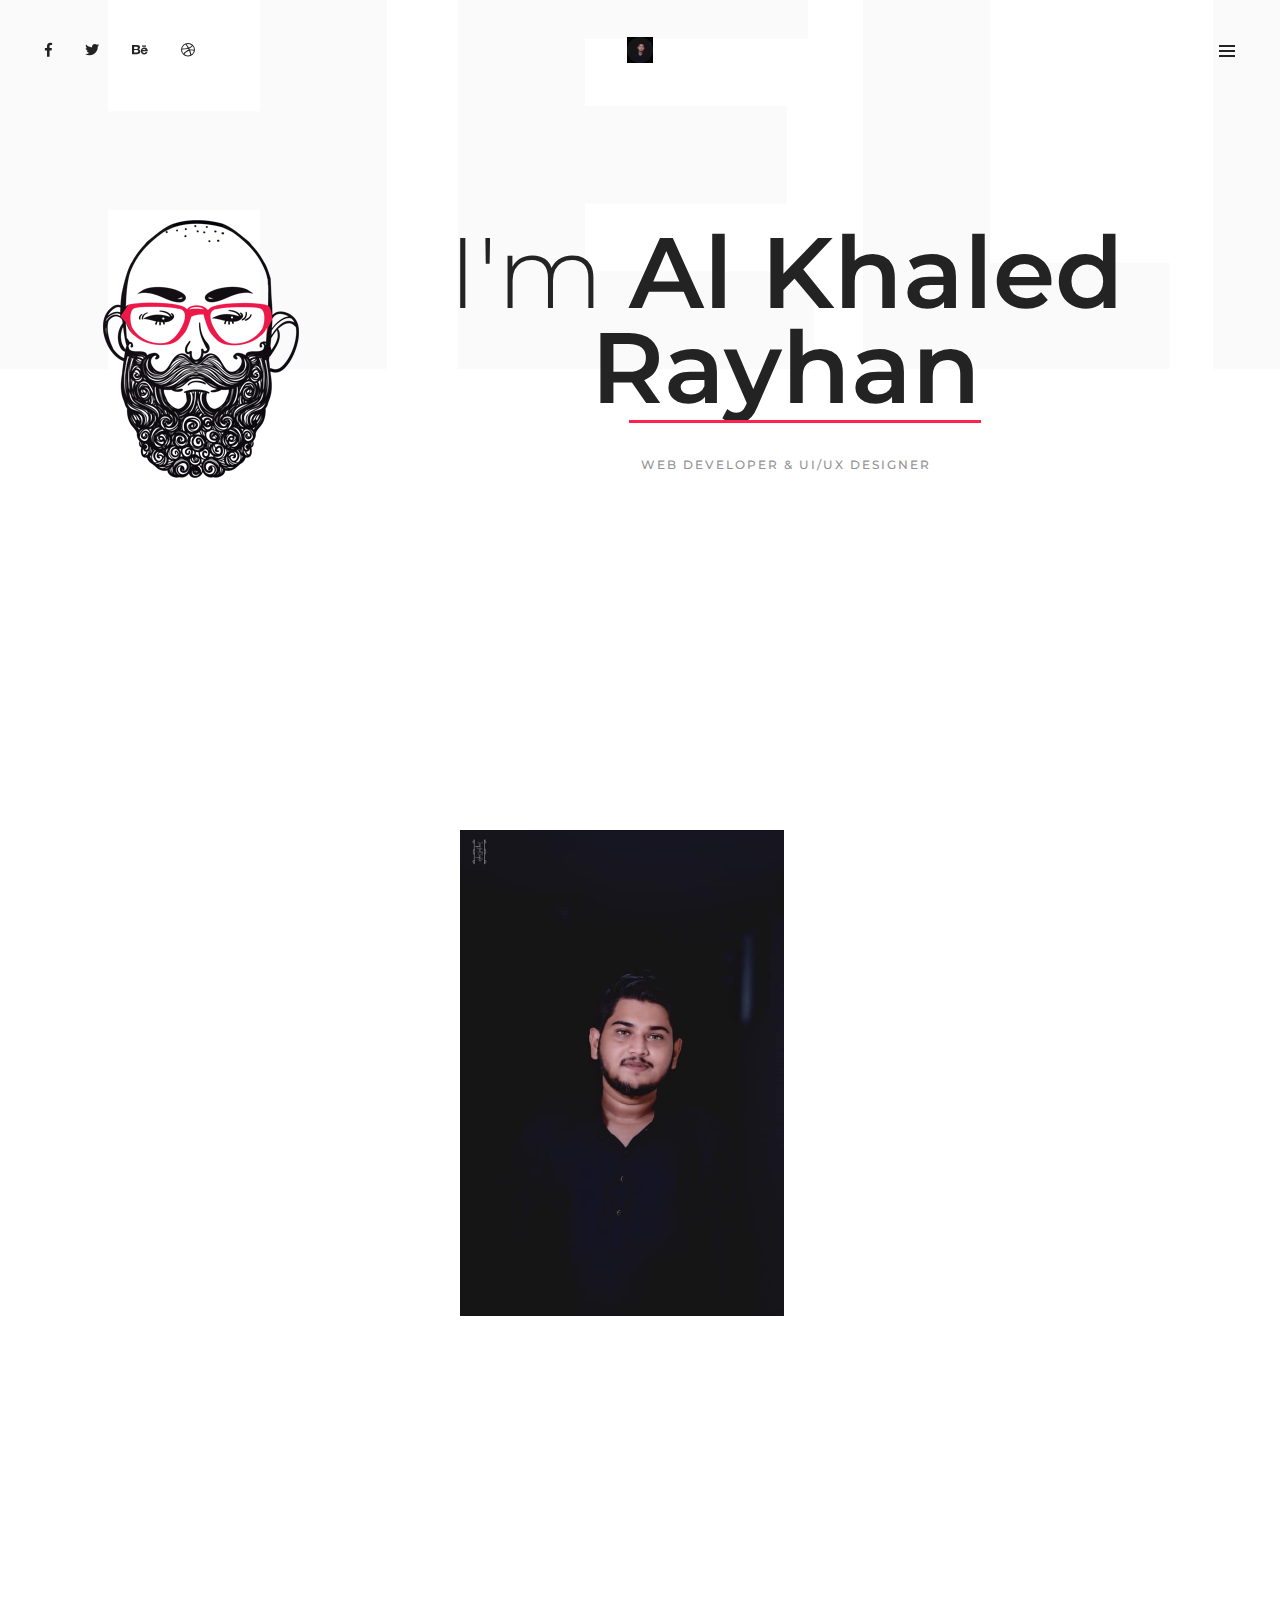
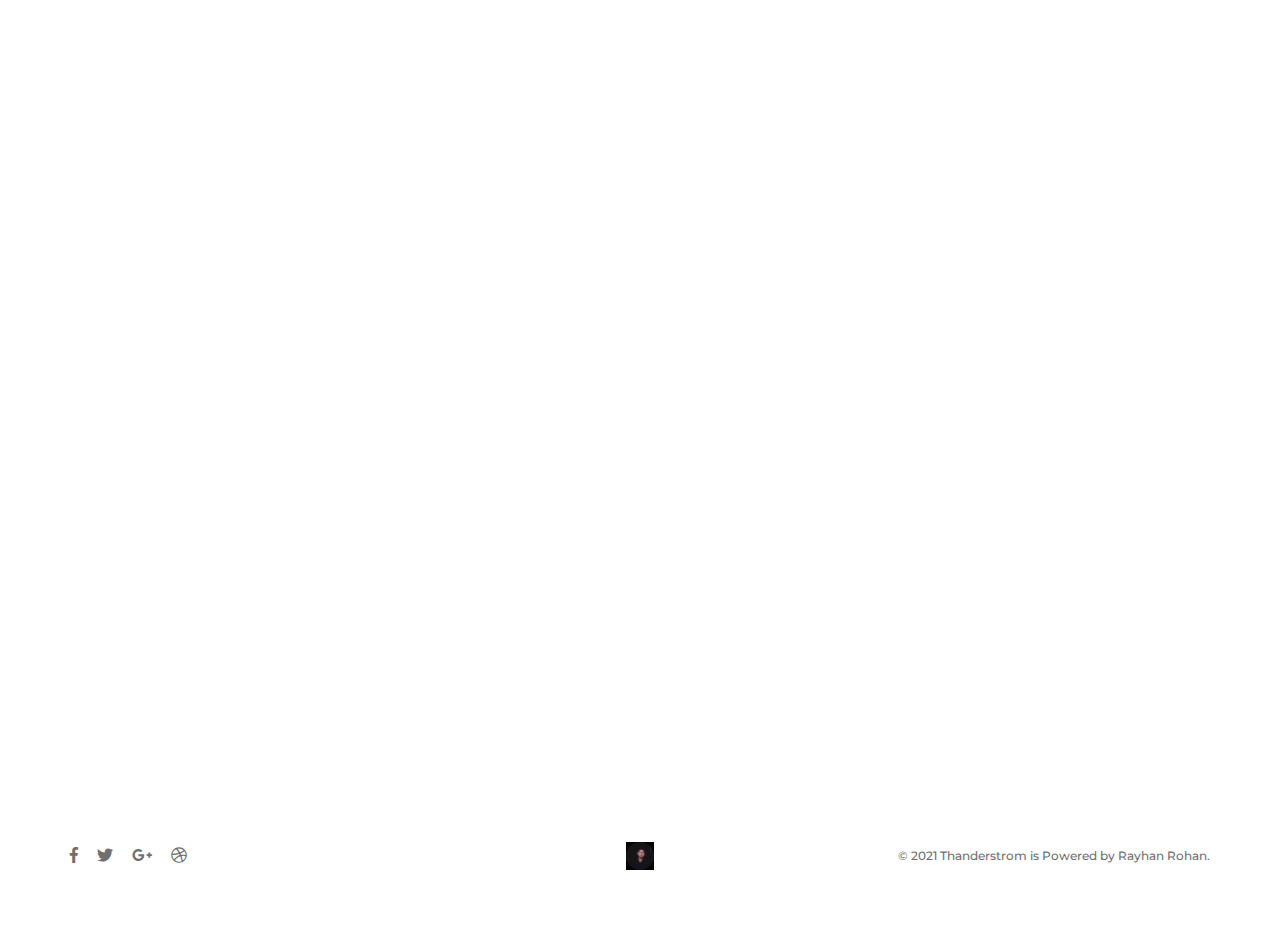
<file: home.html>
<!doctype html>
<html class="no-js" lang="en">
    <head>
        <!-- title -->
        <title>My portfolio</title>
        <meta charset="utf-8">
        <meta http-equiv="X-UA-Compatible" content="IE=edge" />
        <meta name="viewport" content="width=device-width,initial-scale=1.0,maximum-scale=1" />
        <meta name="author" content="ThemeZaa">
        <!-- description -->
        <meta name="description" content="POFO is a highly creative, modern, visually stunning and Bootstrap responsive multipurpose agency and portfolio HTML5 template with 25 ready home page demos.">
        <!-- keywords -->
        <meta name="keywords" content="creative, modern, clean, bootstrap responsive, html5, css3, portfolio, blog, agency, templates, multipurpose, one page, corporate, start-up, studio, branding, designer, freelancer, carousel, parallax, photography, personal, masonry, grid, coming soon, faq">
        <!-- favicon -->
        <link rel="shortcut icon" href="images/favicon.png">
        <link rel="apple-touch-icon" href="images/apple-touch-icon-57x57.png">
        <link rel="apple-touch-icon" sizes="72x72" href="images/apple-touch-icon-72x72.png">
        <link rel="apple-touch-icon" sizes="114x114" href="images/apple-touch-icon-114x114.png">
        <!-- animation -->
        <link rel="stylesheet" href="css/animate.css" />
        <!-- bootstrap -->
        <link rel="stylesheet" href="css/bootstrap.min.css" />
        <!-- et line icon --> 
        <link rel="stylesheet" href="css/et-line-icons.css" />
        <!-- font-awesome icon -->
        <link rel="stylesheet" href="css/font-awesome.min.css" />
        <!-- themify icon -->
        <link rel="stylesheet" href="css/themify-icons.css">
        <!-- swiper carousel -->
        <link rel="stylesheet" href="css/swiper.min.css">
        <!-- justified gallery  -->
        <link rel="stylesheet" href="css/justified-gallery.min.css">
        <!-- magnific popup -->
        <link rel="stylesheet" href="css/magnific-popup.css" />
        <!-- revolution slider -->
        <link rel="stylesheet" type="text/css" href="revolution/css/settings.css" media="screen" />
        <link rel="stylesheet" type="text/css" href="revolution/css/layers.css">
        <link rel="stylesheet" type="text/css" href="revolution/css/navigation.css">
        <!-- bootsnav -->
        <link rel="stylesheet" href="css/bootsnav.css">
        <!-- style -->
        <link rel="stylesheet" href="css/style.css" />
        <!-- responsive css -->
        <link rel="stylesheet" href="css/responsive.css" />
        <!--[if IE]>
            <script src="js/html5shiv.js"></script>
        <![endif]-->
    </head>
    <body class="width-100">
        <!-- start header -->
        <header>
            <!-- start navigation -->
            <nav class="navbar navbar-default bootsnav bg-transparent navbar-top navbar-transparent-no-sticky">
                <div class="container-fluid nav-header-container height-100px padding-three-half-lr sm-height-70px sm-padding-15px-lr">
                    <!-- start header navigation -->
                    <div class="col d-none d-md-block text-left pl-0">
                        <div class="social-icon">
                            <a href="https://www.facebook.com/alkhaledrayhan" title="Facebook" target="_blank"><i class="fab fa-facebook-f text-extra-dark-gray" aria-hidden="true"></i></a>
                            <a href="https://twitter.com/alkhaledrayhan" title="Twitter" target="_blank"><i class="fab fa-twitter text-extra-dark-gray"></i></a>
                            <a href="https://Behance.com/alkhaledrayhan" title="Behance" target="_blank"><i class="fab fa-behance text-extra-dark-gray"></i></a>
                            <a href="https://dribbble.com/" title="Dribbble" target="_blank"><i class="fab fa-dribbble text-extra-dark-gray"></i></a> 
                        </div>
                    </div>
                    <!-- start logo -->
                    <div class="col text-md-center pl-0 pl-md-3">
                        <a class="logo" href="home.html"><img src="images/rayhan.png" data-rjs="images/rayhan.png" class="default" alt="AL KHALED RAYHAN"></a>
                    </div>
                    <!-- end logo -->
                    <div class="col text-right pr-0">
                        <div class="hamburger-menu">
                            <div class="btn btn-hamburger border-none">
                                <button class="navbar-toggler mobile-toggle" type="button" id="open-button" data-toggle="collapse" data-target=".navbar-collapse">
                                    <span></span>
                                    <span></span>
                                    <span></span>
                                </button>
                            </div>
                            <div class="hamburger-menu-wrepper sm-text-center">
                                <div class="hamburger-logo text-left"><a class="logo" href="home.html"><img src="images/rayhan.png" data-rjs="images/logo-white@2x.png" alt="Pofo"></a></div>
                                <div class="btn btn-hamburger border-none">
                                    <button class="close-menu close-button-menu" id="close-button"></button>
                                </div>
                                <div class="animation-box">
                                    <div class="menu-middle">
                                        <div class="menu-wrapper d-table-cell align-middle text-left">
                                            <div class="d-md-flex">
                                                <div class="col-lg-8 col-md-7 d-flex align-items-center">
                                                    <ul class="hamburger-menu-links alt-font">
                                                        <li><a href="home.html" title="Home">Home</a></li>
                                                        <li><a href="about-me.html" title="Pages">Services</a></li>
                                                        <li><a href="portfolio-full-width-grid-overlay.html" title="Portfolio">Portfolio</a></li>
                                                        <li><a href="blog-standard-full-width.html" title="Blog">Blog</a></li>
                                                        <li><a href="accordions.html" title="Contact">Contacts</a></li>
                                                        <li><a href="Resume.html" title="Shortcode">Resume</a></li>
                                                    </ul>
                                                </div>
                                                <div class="col-lg-4 col-md-5 d-flex align-items-center social-style-3">
                                                    <div class="width-100">
                                                        <span class="text-extra-large text-deep-pink alt-font d-block margin-15px-bottom">I am Bangladeshi!</span>
                                                        <span class="text-medium alt-font d-block font-weight-300 margin-15px-bottom line-height-30">119/6 Tejkunipara, Tejgaon<br>Dhaka-1215, Bangladesh.<br/>Call - +880 191 787 9895<br/>Email - <a href="mailto:alkhaledrayn@gmail.com" class="text-white-2" target="_blank">alkhaledrayhan@gmail.com</a></span>
                                                        <div class="separator-line-horrizontal-medium-light2 bg-deep-pink margin-25px-tb sm-margin-15px-tb d-inline-block"></div>
                                                        <div class="social-icon-style-9">
                                                            <ul class="small-icon">
                                                                <li><a class="margin-20px-right facebook" href="https://www.facebook.com/alkhaledrayhan" target="_blank"><i class="fab fa-facebook-f"></i></a></li>
                                                                <li><a class="margin-20px-right twitter" href="http://twitter.com/alkhaledrayhan" target="_blank"><i class="fab fa-twitter"></i></a></li>
                                                                <li><a class="margin-20px-right google" href="mailto:alkhaledrayn@gmail.com" target="_blank"><i class="fab fa-google-plus-g"></i></a></li>
                                                                <li><a class="margin-20px-right dribbble" href="http://dribbble.com/alkhaledrayhan" target="_blank"><i class="fab fa-dribbble"></i></a></li>
                                                                <li><a class="inkedin" href="http://linkedin.com/in/alkhaledrayhan" target="_blank"><i class="fab fa-linkedin-in"></i></a></li>
                                                            </ul>
                                                        </div>
                                                    </div>
                                                </div>
                                            </div>
                                        </div>
                                    </div>
                                </div>
                            </div>
                        </div>
                    </div>
                </div>
                <!-- End Header Navigation -->
            </nav>
            <!-- end navigation -->
        </header>
        <!-- end header -->
        <!-- start hero section -->
        <section class="wow fadeIn p-0 mobile-height parallax" data-stellar-background-ratio="0.5" style="background-image: url('images/homepage-option18-banner.jpg')">
            <div class="container text-center one-third-screen lg-height-350px md-height-500px sm-height-auto sm-padding-40px-top sm-padding-50px-bottom">
                <div class="row">
                    <div class="col-12 col-md-3 d-flex flex-column align-items-center justify-content-center one-third-screen lg-height-350px md-height-500px sm-height-auto text-center wow bounceInLeft sm-height-auto sm-margin-30px-bottom">
                        <img alt="" src="images/homepage-option18-image.png">
                    </div>
                    <div class="col-12 col-md-9 d-flex flex-column align-items-center justify-content-center one-third-screen lg-height-350px md-height-500px sm-height-auto text-center wow bounceInRight sm-height-auto">
                        <div class="font-weight-300 alt-font title-large text-extra-dark-gray d-inline-block align-bottom mx-auto">I'm <span class="font-weight-600 text-bold-underline position-relative">Al Khaled Rayhan</span></div>
                        <div class="text-medium-gray text-small text-uppercase margin-40px-top letter-spacing-2 alt-font sm-margin-10px-top">WEB DEVELOPER & UI/UX DESIGNER</div>
                    </div>
                </div>
            </div>
        </section>
        <!-- end hero section -->
                <!-- start about section -->
                <section class="wow fadeIn">
                    <div class="container">
                        <div class="row align-items-center">
                            <div class="col-12 col-lg-4 text-center text-lg-left md-margin-40px-bottom sm-margin-30px-bottom wow fadeIn">
                                <h3 class="text-light-gray alt-font font-weight-600 text-middle-line margin-five-bottom md-margin-5px-bottom w-50 letter-spacing-minus-3 md-width-100 md-text-middle-line">01</h3>
                                <h5 class="text-uppercase alt-font text-extra-dark-gray font-weight-700 width-75 d-block mb-0 lg-width-90 md-width-100 sm-width-100">ABOUT ME</h5>
                            </div>
                            <div class="col-12 col-lg-4 col-md-6 sm-margin-30px-bottom wow fadeIn" data-wow-delay="0.2s">
                                <img class="padding-ten-right md-no-padding-right w-100" src="images/author-1.jpg" alt="">
                            </div>
                            <div class="col-12 col-lg-4 col-md-6 text-center text-md-left md-padding-eight-left sm-padding-15px-left wow fadeIn" data-wow-delay="0.4s">
                                <p class="text-large text-extra-dark-gray">Hi! I'm Al Khaled Rayhan</p>
                                <p>Far far away, behind the word mountains, far from the coutries vokalia and consonantia, there live  the blind texts. Se[arated they live in.</p>
                                
                                <a href="https://drive.google.com/file/d/1M66juC8_JtxwsckM-QuSmwpqnVod2o22/view?usp=sharing" class="alt-font text-uppercase font-weight-600 text-link-extra-dark-gray text-deep-pink-hover text-small">Checkout my Resume <i class="fas fa-long-arrow-alt-right margin-5px-left text-deep-pink text-medium position-relative top-2" aria-hidden="true"></i></a>
                                <div class="col d-none d-md-block text-left pl-0">
                                    <div class="social-icon">
                                        <p></p>
                                        <a href="https://www.facebook.com/alkhaledrayhan" title="Facebook" target="_blank"><i class="fab fa-facebook-f" aria-hidden="true"></i></a>
                                        <a href="https://twitter.com/alkhaledrayhan" title="Twitter" target="_blank"><i class="fab fa-twitter"></i></a>
                                        <a href="https://dribbble.com/" title="Dribbble" target="_blank"><i class="fab fa-dribbble "></i></a>
                                        <a href="http://linkedin.com" title="linkedin" target="_blank"><i class="fab fa-linkedin-in"></i></a>
                                    </div>
                                    <p class="text-uppercase alt-font text-extra-dark-gray font-weight-700 width-75 d-block mb-0 lg-width-90 md-width-100 sm-width-100"><br>Contact me here!</p>
                                <p>Email: <a href="#">alkhaledrayhan@gmail.com<br></a>
                                Phone: <a href="#">  </a>+880 191 787 9895 OR <a href="#">+880 175 721 7169</a></p>
                                </div>
                            </div>
                        </div>
                    </div>
                </section>
                <!-- end about section -->
            <!-- start skills section -->
            <section class="wow fadeIn bg-light-gray">
                <div class="container">
                    <div class="row">
                        <div class="col-12 col-lg-5 md-margin-50px-bottom sm-margin-30px-bottom text-center text-lg-left">
                            <h3 class="text-light-gray alt-font font-weight-600 text-middle-line margin-five-bottom md-margin-5px-bottom w-50 letter-spacing-minus-3 md-width-100 md-text-middle-line"><br><br>02</h3>
                            <p class="text-large text-extra-dark-gray">MY SKILL</p>
                            <p>Hard skills are technical knowledge or training that you have gained through any life experience, includin in my career or education.<br>
                                soft skills are personal habits ans traints that shape how you work, on my own and with us.
                            </p>
                            <a href="services-modern.html" class="alt-font text-uppercase font-weight-600 text-link-extra-dark-gray text-deep-pink-hover text-small">Development Services <i class="fas fa-long-arrow-alt-right margin-5px-left text-deep-pink text-medium position-relative top-2" aria-hidden="true"></i></a>
                        </div>
                        <div class="col-12 col-lg-6 offset-lg-1">
                            <!-- start progress bar item -->
                            <div class="skillbar-bar-main skillbar-bar-style2">
                                <!-- start progress bar item -->
                                <div class="skillbar margin-45px-bottom" data-percent="90%">
                                    <span class="skill-bar-text text-extra-small text-uppercase text-dark-gray">Adobe XD - 2.5 years Experience</span>
                                    <p class="skillbar-bar"></p>
                                    <span class="skill-bar-percent text-small"></span>
                                </div>
                                <!-- end progress bar item -->
                                <!-- start progress bar item -->
                                <div class="skillbar margin-45px-bottom" data-percent="80%">
                                    <span class="skill-bar-text text-extra-small text-uppercase text-dark-gray">Adobe Illustrator - 2.5 years Experience</span>
                                    <p class="skillbar-bar"></p>
                                    <span class="skill-bar-percent text-small"></span>
                                </div>
                                <!-- end progress bar item -->
                                <!-- start progress bar item -->
                                <div class="skillbar margin-45px-bottom" data-percent="97%">
                                    <span class="skill-bar-text text-extra-small text-uppercase text-dark-gray">Wordpress - 4 years Experience</span>
                                    <p class="skillbar-bar"></p>
                                    <span class="skill-bar-percent text-small"></span>
                                </div>
                                <!-- end progress bar item -->
                                <!-- start progress bar item -->
                                <div class="skillbar margin-45px-bottom" data-percent="85%">
                                    <span class="skill-bar-text text-extra-small text-uppercase text-dark-gray">HTML5 - 3 years Experience</span>
                                    <p class="skillbar-bar"></p>
                                    <span class="skill-bar-percent text-small"></span>
                                </div>
                                <!-- end progress bar item -->
                                <!-- start progress bar item -->
                                <div class="skillbar margin-45px-bottom" data-percent="60%">
                                    <span class="skill-bar-text text-extra-small text-uppercase text-dark-gray">CSS - 3 years Experience</span>
                                    <p class="skillbar-bar"></p>
                                    <span class="skill-bar-percent text-small"></span>
                                </div>
                                <!-- end progress bar item -->
                                <!-- start progress bar item -->
                                <div class="skillbar" data-percent="75%">
                                    <span class="skill-bar-text text-extra-small text-uppercase text-dark-gray">Django - 2 years Experience</span>
                                    <p class="skillbar-bar"></p>
                                    <span class="skill-bar-percent text-small"></span>
                                </div>
                                <!-- end progress bar item -->
                                <!-- start progress bar item -->
                                <div class="skillbar margin-45px-bottom" data-percent="80%">
                                    <span class="skill-bar-text text-extra-small text-uppercase text-dark-gray">Python - 3 years Experience</span>
                                    <p class="skillbar-bar"></p>
                                    <span class="skill-bar-percent text-small"></span>
                                </div>
                                <!-- end progress bar item -->
                                <!-- start progress bar item -->
                                <div class="skillbar margin-45px-bottom" data-percent="75%">
                                    <span class="skill-bar-text text-extra-small text-uppercase text-dark-gray">Laravel - 1.5 years Experience</span>
                                    <p class="skillbar-bar"></p>
                                    <span class="skill-bar-percent text-small"></span>
                                </div>
                                <!-- end progress bar item -->
                                <!-- start progress bar item -->
                                <div class="skillbar margin-45px-bottom" data-percent="80%">
                                    <span class="skill-bar-text text-extra-small text-uppercase text-dark-gray">PHP - 1.5 years Experience</span>
                                    <p class="skillbar-bar"></p>
                                    <span class="skill-bar-percent text-small"></span>
                                </div>
                                <!-- end progress bar item -->
                            </div>
                        </div>
                    </div>
                </div>
            </section>
            <!-- end skills section -->
            <BR><br>
        <!-- start portfolio section -->
        <section class="wow fadeIn p-0">
            <div class="container">
                <div class="row">
                    <div class="col-12">
                        <!-- start filter navigation -->
                        <ul class="portfolio-filter nav nav-tabs justify-content-center border-0 portfolio-filter-tab-1 font-weight-600 alt-font text-uppercase text-center margin-80px-bottom text-small md-margin-40px-bottom sm-margin-20px-bottom">
                            <li class="nav active"><a href="javascript:void(0);" data-filter="*" class="light-gray-text-link text-very-small">All</a></li>
                            <li class="nav"><a href="javascript:void(0);" data-filter=".web" class="light-gray-text-link text-very-small">Web</a></li>
                            <li class="nav"><a href="javascript:void(0);" data-filter=".advertising" class="light-gray-text-link text-very-small">Application</a></li>
                            <li class="nav"><a href="javascript:void(0);" data-filter=".design" class="light-gray-text-link text-very-small">UI/UX Design</a></li>
                            <li class="nav"><a href="javascript:void(0);" data-filter=".photography" class="light-gray-text-link text-very-small">Others</a></li>
                        </ul>                                                                           
                        <!-- end filter navigation -->
                    </div>
                </div>
            </div>
            <div class="container-fluid">
                <div class="row">
                    <div class="col-12 px-3 p-md-0">
                        <div class="filter-content overflow-hidden">
                            <ul class="portfolio-grid portfolio-metro-grid work-4col hover-option8 gutter-medium">
                                <li class="grid-sizer"></li>
                                <!-- start portfolio item -->
                                <li class="grid-item wow fadeInUp web branding ">
                                    <a href="single-project-page-01.html">
                                        <figure>
                                            <div class="portfolio-img"><img src="images/medical-service.png" alt=""/></div>
                                            <figcaption>
                                                <div class="portfolio-hover-main">
                                                    <div class="portfolio-hover-box align-middle">
                                                        <div class="portfolio-icon alt-font font-weight-600 icon-medium">+</div>
                                                        <span class="text-extra-large alt-font text-extra-dark-gray margin-5px-bottom"><a href="https://eloquent-bohr-b02e52.netlify.app/" class="btn btn-medium btn-transparent-black text-medium border-radius-4 lg-margin-10px-bottom d-table d-lg-inline-block md-margin-lr-auto">Source <i class="fab fa-youtube icon-very-small" aria-hidden="true"></i></a></span><br>
                                                        <span class="text-extra-large alt-font text-extra-dark-gray margin-5px-bottom"><a href="#" class="btn btn-medium btn-transparent-black text-medium border-radius-4 lg-margin-10px-bottom d-table d-lg-inline-block md-margin-lr-auto">View Details <i class="fab fa-youtube icon-very-small" aria-hidden="true"></i></a></span><br>
                                                        <p class="no-letter-spacing text-small mb-0 text-medium-gray">Medical Services</p>
                                                    </div>
                                                </div> 
                                            </figcaption>
                                        </figure>
                                    </a>
                                </li>
                                <!-- end portfolio item -->
                                <!-- start  portfolio item -->
                                <li class="grid-item wow fadeInUp web branding " data-wow-delay="0.2s">
                                    <a href="single-project-page-01.html">
                                        <figure>
                                            <div class="portfolio-img"><img src="images/custard-cake.png" alt=""/></div>
                                            <figcaption>
                                                <div class="portfolio-hover-main">
                                                    <div class="portfolio-hover-box align-middle">
                                                        <div class="portfolio-icon alt-font font-weight-600 icon-medium">+</div>
                                                        <span class="text-extra-large alt-font text-extra-dark-gray margin-5px-bottom"><a href="https://custard-cake.web.app/" class="btn btn-medium btn-transparent-black text-medium border-radius-4 lg-margin-10px-bottom d-table d-lg-inline-block md-margin-lr-auto">Source <i class="fab fa-youtube icon-very-small" aria-hidden="true"></i></a></span>
                                                        <span class="text-extra-large alt-font text-extra-dark-gray margin-5px-bottom"><a href="#" class="btn btn-medium btn-transparent-black text-medium border-radius-4 lg-margin-10px-bottom d-table d-lg-inline-block md-margin-lr-auto">View Details <i class="fab fa-youtube icon-very-small" aria-hidden="true"></i></a></span>
                                                        <p class="no-letter-spacing text-small mb-0 text-medium-gray">Custard Cake Shop</p>
                                                    </div>
                                                </div> 
                                            </figcaption>
                                        </figure>
                                    </a>
                                </li>
                                <!-- end portfolio item -->
                                <!-- start portfolio item -->
                                <li class="grid-item grid-item-double design wow fadeInUp" data-wow-delay="0.4s">
                                    <a href="single-project-page-03.html">
                                        <figure>
                                            <div class="portfolio-img"><img src="images/Ecommerce-02.png" alt=""/></div>
                                            <figcaption>
                                                <div class="portfolio-hover-main">
                                                    <div class="portfolio-hover-box align-middle"> 
                                                        <div class="portfolio-icon alt-font font-weight-600 icon-medium">+</div>
                                                        <span class="text-extra-large alt-font text-extra-dark-gray margin-5px-bottom"><a href="#" class="btn btn-medium btn-transparent-black text-medium border-radius-4 lg-margin-10px-bottom d-table d-lg-inline-block md-margin-lr-auto">Source <i class="fab fa-youtube icon-very-small" aria-hidden="true"></i></a></span><br><br>
                                                        <span class="text-extra-large alt-font text-extra-dark-gray margin-5px-bottom"><a href="#" class="btn btn-medium btn-transparent-black text-medium border-radius-4 lg-margin-10px-bottom d-table d-lg-inline-block md-margin-lr-auto">View Details <i class="fab fa-youtube icon-very-small" aria-hidden="true"></i></a></span><br>
                                                        <span class="text-extra-large alt-font text-extra-dark-gray margin-5px-bottom">E-Commerce Web Design</span>
                                                        <p class="no-letter-spacing text-small mb-0 text-medium-gray">For Brain-cache</p>
                                                    </div>
                                                </div> 
                                            </figcaption>
                                        </figure>
                                    </a>
                                </li>
                                <!-- end portfolio item -->
                                <!-- start portfolio item -->
                                <li class="grid-item grid-item-double branding web advertising wow fadeInUp">
                                    <a href="single-project-page-04.html">
                                        <figure>
                                            <div class="portfolio-img"><img src="images/emotion-monitoring.png" alt=""/></div>
                                            <figcaption>
                                                <div class="portfolio-hover-main">
                                                    <div class="portfolio-hover-box align-middle"> 
                                                        <div class="portfolio-icon alt-font font-weight-600 icon-medium">+</div>
                                                        <span class="text-extra-large alt-font text-extra-dark-gray margin-5px-bottom"><a href="https://github.com/AhnabShahin/Emotion-monitoring" class="btn btn-medium btn-transparent-black text-medium border-radius-4 lg-margin-10px-bottom d-table d-lg-inline-block md-margin-lr-auto">Source <i class="fab fa-youtube icon-very-small" aria-hidden="true"></i></a></span><br><br>
                                                        <span class="text-extra-large alt-font text-extra-dark-gray margin-5px-bottom"><a href="#" class="btn btn-medium btn-transparent-black text-medium border-radius-4 lg-margin-10px-bottom d-table d-lg-inline-block md-margin-lr-auto">View Details <i class="fab fa-youtube icon-very-small" aria-hidden="true"></i></a></span><br>
                                                        <br><span class="text-extra-large alt-font text-extra-dark-gray margin-5px-bottom">Emotion Monintoring System</span>
                                                        <p class="no-letter-spacing text-small mb-0 text-medium-gray">Web Application Project</p>
                                                    </div>
                                                </div> 
                                            </figcaption>
                                        </figure>
                                    </a>
                                </li>
                                <!-- end portfolio item -->
                                <!-- start portfolio item -->
                                <li class="grid-item grid-item-double web photography wow fadeInUp" data-wow-delay="0.4s">
                                    <a href="single-project-page-06.html">
                                        <figure>
                                            <div class="portfolio-img"><img src="images/assault-rifles.png" alt=""/></div>
                                            <figcaption>
                                                <div class="portfolio-hover-main">
                                                    <div class="portfolio-hover-box align-middle"> 
                                                        <div class="portfolio-icon alt-font font-weight-600 icon-medium">+</div>
                                                        <span class="text-extra-large alt-font text-extra-dark-gray margin-5px-bottom"><a href="https://assault-rifles.web.app/" class="btn btn-medium btn-transparent-black text-medium border-radius-4 lg-margin-10px-bottom d-table d-lg-inline-block md-margin-lr-auto">Source <i class="fab fa-youtube icon-very-small" aria-hidden="true"></i></a></span><br><br>
                                                        <span class="text-extra-large alt-font text-extra-dark-gray margin-5px-bottom"><a href="#" class="btn btn-medium btn-transparent-black text-medium border-radius-4 lg-margin-10px-bottom d-table d-lg-inline-block md-margin-lr-auto">View Details <i class="fab fa-youtube icon-very-small" aria-hidden="true"></i></a></span><br>
                                                        <br><span class="text-extra-large alt-font text-extra-dark-gray margin-5px-bottom">Assault Rifles</span>
                                                        <p class="no-letter-spacing text-small mb-0 text-medium-gray">React Frontend</p>
                                                    </div>
                                                </div> 
                                            </figcaption>
                                        </figure>
                                    </a>
                                </li> 
                                <!-- end portfolio item -->   
                                <!-- start portfolio item -->                           
                                <li class="grid-item grid-item-double design wow fadeInUp" data-wow-delay="0.8s">
                                    <a href="single-project-page-08.html">
                                        <figure>
                                            <div class="portfolio-img"><img src="images/Dashboard.png" alt=""/></div>
                                            <figcaption>
                                                <div class="portfolio-hover-main">
                                                    <div class="portfolio-hover-box align-middle"> 
                                                        <div class="portfolio-icon alt-font font-weight-600 icon-medium">+</div>
                                                        <span class="text-extra-large alt-font text-extra-dark-gray margin-5px-bottom"><a href="#" class="btn btn-medium btn-transparent-black text-medium border-radius-4 lg-margin-10px-bottom d-table d-lg-inline-block md-margin-lr-auto">Source <i class="fab fa-youtube icon-very-small" aria-hidden="true"></i></a></span><br><br>
                                                        <span class="text-extra-large alt-font text-extra-dark-gray margin-5px-bottom"><a href="#" class="btn btn-medium btn-transparent-black text-medium border-radius-4 lg-margin-10px-bottom d-table d-lg-inline-block md-margin-lr-auto">View Details <i class="fab fa-youtube icon-very-small" aria-hidden="true"></i></a></span><br><br>
                                                        <br><span class="text-extra-large alt-font text-extra-dark-gray margin-5px-bottom">Dasboard - UI/UX Design</span>
                                                        <p class="no-letter-spacing text-small mb-0 text-medium-gray">UI/UX Design</p>
                                                    </div>
                                                </div> 
                                            </figcaption>
                                        </figure>
                                    </a>
                                </li>
                                <!-- end portfolio item -->
                                <!-- start portfolio item -->
                                <li class="grid-item grid-item-double web photography wow fadeInUp">
                                    <a href="single-project-page-02.html">
                                        <figure>
                                            <div class="portfolio-img"><img src="images/tourism.png" alt=""/></div>
                                            <figcaption>
                                                <div class="portfolio-hover-main">
                                                    <div class="portfolio-hover-box align-middle"> 
                                                        <div class="portfolio-icon alt-font font-weight-600 icon-medium">+</div>
                                                        <span class="text-extra-large alt-font text-extra-dark-gray margin-5px-bottom"><a href="https://tourism-23.web.app/" class="btn btn-medium btn-transparent-black text-medium border-radius-4 lg-margin-10px-bottom d-table d-lg-inline-block md-margin-lr-auto">Source <i class="fab fa-youtube icon-very-small" aria-hidden="true"></i></a></span><br><br>
                                                        <span class="text-extra-large alt-font text-extra-dark-gray margin-5px-bottom"><a href="#" class="btn btn-medium btn-transparent-black text-medium border-radius-4 lg-margin-10px-bottom d-table d-lg-inline-block md-margin-lr-auto">View Details <i class="fab fa-youtube icon-very-small" aria-hidden="true"></i></a></span><br>
                                                        <br><span class="text-extra-large alt-font text-extra-dark-gray margin-5px-bottom">Tourism React Project</span>
                                                        <p class="no-letter-spacing text-small mb-0 text-medium-gray">React Project</p>
                                                    </div>
                                                </div> 
                                            </figcaption>
                                        </figure>
                                    </a>
                                </li>
                                <!-- end portfolio item --> 
                            </ul>
                        </div>
                    </div>
                </div>
            </div>
        </section>
        <!-- end portfolio section -->
        <!-- start footer --> 
        <footer class="footer-center-logo2 padding-five-tb sm-padding-30px-tb">
            <div class="container">
                <div class="row align-items-center">
                    <!-- start social media -->
                    <div class="col-lg-4 col-md-5 social-style-3 text-center text-lg-left sm-margin-10px-bottom">
                        <div class="social-icon-style-8 d-inline-block vertical-align-middle">
                            <ul class="small-icon mb-0">
                                <li><a class="facebook" href="https://www.facebook.com/" target="_blank"><i class="fab fa-facebook-f" aria-hidden="true"></i></a></li>
                                <li><a class="twitter" href="https://twitter.com/" target="_blank"><i class="fab fa-twitter"></i></a></li>
                                <li><a class="google" href="https://plus.google.com" target="_blank"><i class="fab fa-google-plus-g"></i></a></li>
                                <li><a class="dribbble" href="https://dribbble.com/" target="_blank"><i class="fab fa-dribbble mr-0" aria-hidden="true"></i></a></li>
                            </ul>
                        </div>
                    </div>
                    <!-- end social media -->
                    <!-- start logo -->
                    <div class="col-lg-4 col-md-2 text-center sm-margin-20px-bottom">
                        <a href="home.html"><img class="footer-logo" src="images/rayhan.png" data-rjs="images/rayhan.png" alt=""></a>
                    </div>
                    <!-- end logo -->
                    <!-- start copyright -->
                    <div class="col-lg-4 col-md-5 text-center alt-font text-small font-weight-500 text-lg-right">
                        &COPY; 2021 Thanderstrom is Powered by <a href="https://www.linkedin.com/in/alkhaledrayhan/" target="_blank" title="ThemeZaa">Rayhan Rohan</a>.
                    </div>
                    <!-- end copyright -->
                </div>
            </div>
        </footer>
        <!-- end footer -->
        <!-- start scroll to top -->
        <a class="scroll-top-arrow" href="javascript:void(0);"><i class="ti-arrow-up"></i></a>
        <!-- end scroll to top  -->
        <!-- javascript libraries -->
        <script type="text/javascript" src="js/jquery.js"></script>
        <script type="text/javascript" src="js/modernizr.js"></script>
        <script type="text/javascript" src="js/bootstrap.bundle.js"></script>
        <script type="text/javascript" src="js/jquery.easing.1.3.js"></script>
        <script type="text/javascript" src="js/skrollr.min.js"></script>
        <script type="text/javascript" src="js/smooth-scroll.js"></script>
        <script type="text/javascript" src="js/jquery.appear.js"></script>
        <!-- menu navigation -->
        <script type="text/javascript" src="js/bootsnav.js"></script>
        <script type="text/javascript" src="js/jquery.nav.js"></script>
        <!-- animation -->
        <script type="text/javascript" src="js/wow.min.js"></script>
        <!-- page scroll -->
        <script type="text/javascript" src="js/page-scroll.js"></script>
        <!-- swiper carousel -->
        <script type="text/javascript" src="js/swiper.min.js"></script>
        <!-- counter -->
        <script type="text/javascript" src="js/jquery.count-to.js"></script>
        <!-- parallax -->
        <script type="text/javascript" src="js/jquery.stellar.js"></script>
        <!-- magnific popup -->
        <script type="text/javascript" src="js/jquery.magnific-popup.min.js"></script>
        <!-- portfolio with shorting tab -->
        <script type="text/javascript" src="js/isotope.pkgd.min.js"></script>
        <!-- images loaded -->
        <script type="text/javascript" src="js/imagesloaded.pkgd.min.js"></script>
        <!-- pull menu -->
        <script type="text/javascript" src="js/classie.js"></script>
        <script type="text/javascript" src="js/hamburger-menu.js"></script>
        <!-- counter  -->
        <script type="text/javascript" src="js/counter.js"></script>
        <!-- fit video  -->
        <script type="text/javascript" src="js/jquery.fitvids.js"></script>
        <!-- skill bars  -->
        <script type="text/javascript" src="js/skill.bars.jquery.js"></script> 
        <!-- justified gallery  -->
        <script type="text/javascript" src="js/justified-gallery.min.js"></script>
        <!--pie chart-->
        <script type="text/javascript" src="js/jquery.easypiechart.min.js"></script>
        <!-- instagram -->
        <script type="text/javascript" src="js/instafeed.min.js"></script>
        <!-- retina -->
        <script type="text/javascript" src="js/retina.min.js"></script>
        <!-- revolution -->
        <script type="text/javascript" src="revolution/js/jquery.themepunch.tools.min.js"></script>
        <script type="text/javascript" src="revolution/js/jquery.themepunch.revolution.min.js"></script>
        <!-- revolution slider extensions (load below extensions JS files only on local file systems to make the slider work! The following part can be removed on server for on demand loading) -->
        <!--<script type="text/javascript" src="revolution/js/extensions/revolution.extension.actions.min.js"></script>
        <script type="text/javascript" src="revolution/js/extensions/revolution.extension.carousel.min.js"></script>
        <script type="text/javascript" src="revolution/js/extensions/revolution.extension.kenburn.min.js"></script>
        <script type="text/javascript" src="revolution/js/extensions/revolution.extension.layeranimation.min.js"></script>
        <script type="text/javascript" src="revolution/js/extensions/revolution.extension.migration.min.js"></script>
        <script type="text/javascript" src="revolution/js/extensions/revolution.extension.navigation.min.js"></script>
        <script type="text/javascript" src="revolution/js/extensions/revolution.extension.parallax.min.js"></script>
        <script type="text/javascript" src="revolution/js/extensions/revolution.extension.slideanims.min.js"></script>
        <script type="text/javascript" src="revolution/js/extensions/revolution.extension.video.min.js"></script>-->
        <!-- setting -->
        <script type="text/javascript" src="js/main.js"></script>
    </body>
</html>
</file>
<file: css/et-line-icons.css>
@font-face {
	font-family: 'et-line';
	src:url('../fonts/et-line.eot');
	src:url('../fonts/et-line.eot?#iefix') format('embedded-opentype'),
		url('../fonts/et-line.woff') format('woff'),
		url('../fonts/et-line.ttf') format('truetype'),
		url('../fonts/et-line.svg#et-line') format('svg');
	font-weight: normal;
	font-style: normal;
}

/* Use the following CSS code if you want to use data attributes for inserting your icons */
[data-icon]:before {
	font-family: 'et-line';
	content: attr(data-icon);
	speak: none;
	font-weight: normal;
	font-variant: normal;
	text-transform: none;
	line-height: 1;
	-webkit-font-smoothing: antialiased;
	-moz-osx-font-smoothing: grayscale;
	display:inline-block;
}

/* Use the following CSS code if you want to have a class per icon */
/*
Instead of a list of all class selectors,
you can use the generic selector below, but it's slower:
[class*="icon-"] {
*/
.icon-mobile, .icon-laptop, .icon-desktop, .icon-tablet, .icon-phone, .icon-document, .icon-documents, .icon-search, .icon-clipboard, .icon-newspaper, .icon-notebook, .icon-book-open, .icon-browser, .icon-calendar, .icon-presentation, .icon-picture, .icon-pictures, .icon-video, .icon-camera, .icon-printer, .icon-toolbox, .icon-briefcase, .icon-wallet, .icon-gift, .icon-bargraph, .icon-grid, .icon-expand, .icon-focus, .icon-edit, .icon-adjustments, .icon-ribbon, .icon-hourglass, .icon-lock, .icon-megaphone, .icon-shield, .icon-trophy, .icon-flag, .icon-map, .icon-puzzle, .icon-basket, .icon-envelope, .icon-streetsign, .icon-telescope, .icon-gears, .icon-key, .icon-paperclip, .icon-attachment, .icon-pricetags, .icon-lightbulb, .icon-layers, .icon-pencil, .icon-tools, .icon-tools-2, .icon-scissors, .icon-paintbrush, .icon-magnifying-glass, .icon-circle-compass, .icon-linegraph, .icon-mic, .icon-strategy, .icon-beaker, .icon-caution, .icon-recycle, .icon-anchor, .icon-profile-male, .icon-profile-female, .icon-bike, .icon-wine, .icon-hotairballoon, .icon-globe, .icon-genius, .icon-map-pin, .icon-dial, .icon-chat, .icon-heart, .icon-cloud, .icon-upload, .icon-download, .icon-target, .icon-hazardous, .icon-piechart, .icon-speedometer, .icon-global, .icon-compass, .icon-lifesaver, .icon-clock, .icon-aperture, .icon-quote, .icon-scope, .icon-alarmclock, .icon-refresh, .icon-happy, .icon-sad, .icon-facebook, .icon-twitter, .icon-googleplus, .icon-rss, .icon-tumblr, .icon-linkedin, .icon-dribbble {
	font-family: 'et-line';
	speak: none;
	font-style: normal;
	font-weight: normal;
	font-variant: normal;
	text-transform: none;
	line-height: 1.1;
	-webkit-font-smoothing: antialiased;
	-moz-osx-font-smoothing: grayscale;
	display:inline-block;
}
.icon-mobile:before {
	content: "\e000";
}
.icon-laptop:before {
	content: "\e001";
}
.icon-desktop:before {
	content: "\e002";
}
.icon-tablet:before {
	content: "\e003";
}
.icon-phone:before {
	content: "\e004";
}
.icon-document:before {
	content: "\e005";
}
.icon-documents:before {
	content: "\e006";
}
.icon-search:before {
	content: "\e007";
}
.icon-clipboard:before {
	content: "\e008";
}
.icon-newspaper:before {
	content: "\e009";
}
.icon-notebook:before {
	content: "\e00a";
}
.icon-book-open:before {
	content: "\e00b";
}
.icon-browser:before {
	content: "\e00c";
}
.icon-calendar:before {
	content: "\e00d";
}
.icon-presentation:before {
	content: "\e00e";
}
.icon-picture:before {
	content: "\e00f";
}
.icon-pictures:before {
	content: "\e010";
}
.icon-video:before {
	content: "\e011";
}
.icon-camera:before {
	content: "\e012";
}
.icon-printer:before {
	content: "\e013";
}
.icon-toolbox:before {
	content: "\e014";
}
.icon-briefcase:before {
	content: "\e015";
}
.icon-wallet:before {
	content: "\e016";
}
.icon-gift:before {
	content: "\e017";
}
.icon-bargraph:before {
	content: "\e018";
}
.icon-grid:before {
	content: "\e019";
}
.icon-expand:before {
	content: "\e01a";
}
.icon-focus:before {
	content: "\e01b";
}
.icon-edit:before {
	content: "\e01c";
}
.icon-adjustments:before {
	content: "\e01d";
}
.icon-ribbon:before {
	content: "\e01e";
}
.icon-hourglass:before {
	content: "\e01f";
}
.icon-lock:before {
	content: "\e020";
}
.icon-megaphone:before {
	content: "\e021";
}
.icon-shield:before {
	content: "\e022";
}
.icon-trophy:before {
	content: "\e023";
}
.icon-flag:before {
	content: "\e024";
}
.icon-map:before {
	content: "\e025";
}
.icon-puzzle:before {
	content: "\e026";
}
.icon-basket:before {
	content: "\e027";
}
.icon-envelope:before {
	content: "\e028";
}
.icon-streetsign:before {
	content: "\e029";
}
.icon-telescope:before {
	content: "\e02a";
}
.icon-gears:before {
	content: "\e02b";
}
.icon-key:before {
	content: "\e02c";
}
.icon-paperclip:before {
	content: "\e02d";
}
.icon-attachment:before {
	content: "\e02e";
}
.icon-pricetags:before {
	content: "\e02f";
}
.icon-lightbulb:before {
	content: "\e030";
}
.icon-layers:before {
	content: "\e031";
}
.icon-pencil:before {
	content: "\e032";
}
.icon-tools:before {
	content: "\e033";
}
.icon-tools-2:before {
	content: "\e034";
}
.icon-scissors:before {
	content: "\e035";
}
.icon-paintbrush:before {
	content: "\e036";
}
.icon-magnifying-glass:before {
	content: "\e037";
}
.icon-circle-compass:before {
	content: "\e038";
}
.icon-linegraph:before {
	content: "\e039";
}
.icon-mic:before {
	content: "\e03a";
}
.icon-strategy:before {
	content: "\e03b";
}
.icon-beaker:before {
	content: "\e03c";
}
.icon-caution:before {
	content: "\e03d";
}
.icon-recycle:before {
	content: "\e03e";
}
.icon-anchor:before {
	content: "\e03f";
}
.icon-profile-male:before {
	content: "\e040";
}
.icon-profile-female:before {
	content: "\e041";
}
.icon-bike:before {
	content: "\e042";
}
.icon-wine:before {
	content: "\e043";
}
.icon-hotairballoon:before {
	content: "\e044";
}
.icon-globe:before {
	content: "\e045";
}
.icon-genius:before {
	content: "\e046";
}
.icon-map-pin:before {
	content: "\e047";
}
.icon-dial:before {
	content: "\e048";
}
.icon-chat:before {
	content: "\e049";
}
.icon-heart:before {
	content: "\e04a";
}
.icon-cloud:before {
	content: "\e04b";
}
.icon-upload:before {
	content: "\e04c";
}
.icon-download:before {
	content: "\e04d";
}
.icon-target:before {
	content: "\e04e";
}
.icon-hazardous:before {
	content: "\e04f";
}
.icon-piechart:before {
	content: "\e050";
}
.icon-speedometer:before {
	content: "\e051";
}
.icon-global:before {
	content: "\e052";
}
.icon-compass:before {
	content: "\e053";
}
.icon-lifesaver:before {
	content: "\e054";
}
.icon-clock:before {
	content: "\e055";
}
.icon-aperture:before {
	content: "\e056";
}
.icon-quote:before {
	content: "\e057";
}
.icon-scope:before {
	content: "\e058";
}
.icon-alarmclock:before {
	content: "\e059";
}
.icon-refresh:before {
	content: "\e05a";
}
.icon-happy:before {
	content: "\e05b";
}
.icon-sad:before {
	content: "\e05c";
}
.icon-facebook:before {
	content: "\e05d";
}
.icon-twitter:before {
	content: "\e05e";
}
.icon-googleplus:before {
	content: "\e05f";
}
.icon-rss:before {
	content: "\e060";
}
.icon-tumblr:before {
	content: "\e061";
}
.icon-linkedin:before {
	content: "\e062";
}
.icon-dribbble:before {
	content: "\e063";
}
</file>
<file: css/themify-icons.css>
@font-face {
	font-family: 'themify';
	src:url('../fonts/themify.eot?-fvbane');
	src:url('../fonts/themify.eot?#iefix-fvbane') format('embedded-opentype'),
		url('../fonts/themify.woff?-fvbane') format('woff'),
		url('../fonts/themify.ttf?-fvbane') format('truetype'),
		url('../fonts/themify.svg?-fvbane#themify') format('svg');
	font-weight: normal;
	font-style: normal;
}

[class^="ti-"], [class*=" ti-"] {
	font-family: 'themify';
	speak: none;
	font-style: normal;
	font-weight: normal;
	font-variant: normal;
	text-transform: none;
	line-height: 1;

	/* Better Font Rendering =========== */
	-webkit-font-smoothing: antialiased;
	-moz-osx-font-smoothing: grayscale;
}

.ti-wand:before {
	content: "\e600";
}
.ti-volume:before {
	content: "\e601";
}
.ti-user:before {
	content: "\e602";
}
.ti-unlock:before {
	content: "\e603";
}
.ti-unlink:before {
	content: "\e604";
}
.ti-trash:before {
	content: "\e605";
}
.ti-thought:before {
	content: "\e606";
}
.ti-target:before {
	content: "\e607";
}
.ti-tag:before {
	content: "\e608";
}
.ti-tablet:before {
	content: "\e609";
}
.ti-star:before {
	content: "\e60a";
}
.ti-spray:before {
	content: "\e60b";
}
.ti-signal:before {
	content: "\e60c";
}
.ti-shopping-cart:before {
	content: "\e60d";
}
.ti-shopping-cart-full:before {
	content: "\e60e";
}
.ti-settings:before {
	content: "\e60f";
}
.ti-search:before {
	content: "\e610";
}
.ti-zoom-in:before {
	content: "\e611";
}
.ti-zoom-out:before {
	content: "\e612";
}
.ti-cut:before {
	content: "\e613";
}
.ti-ruler:before {
	content: "\e614";
}
.ti-ruler-pencil:before {
	content: "\e615";
}
.ti-ruler-alt:before {
	content: "\e616";
}
.ti-bookmark:before {
	content: "\e617";
}
.ti-bookmark-alt:before {
	content: "\e618";
}
.ti-reload:before {
	content: "\e619";
}
.ti-plus:before {
	content: "\e61a";
}
.ti-pin:before {
	content: "\e61b";
}
.ti-pencil:before {
	content: "\e61c";
}
.ti-pencil-alt:before {
	content: "\e61d";
}
.ti-paint-roller:before {
	content: "\e61e";
}
.ti-paint-bucket:before {
	content: "\e61f";
}
.ti-na:before {
	content: "\e620";
}
.ti-mobile:before {
	content: "\e621";
}
.ti-minus:before {
	content: "\e622";
}
.ti-medall:before {
	content: "\e623";
}
.ti-medall-alt:before {
	content: "\e624";
}
.ti-marker:before {
	content: "\e625";
}
.ti-marker-alt:before {
	content: "\e626";
}
.ti-arrow-up:before {
	content: "\e627";
}
.ti-arrow-right:before {
	content: "\e628";
}
.ti-arrow-left:before {
	content: "\e629";
}
.ti-arrow-down:before {
	content: "\e62a";
}
.ti-lock:before {
	content: "\e62b";
}
.ti-location-arrow:before {
	content: "\e62c";
}
.ti-link:before {
	content: "\e62d";
}
.ti-layout:before {
	content: "\e62e";
}
.ti-layers:before {
	content: "\e62f";
}
.ti-layers-alt:before {
	content: "\e630";
}
.ti-key:before {
	content: "\e631";
}
.ti-import:before {
	content: "\e632";
}
.ti-image:before {
	content: "\e633";
}
.ti-heart:before {
	content: "\e634";
}
.ti-heart-broken:before {
	content: "\e635";
}
.ti-hand-stop:before {
	content: "\e636";
}
.ti-hand-open:before {
	content: "\e637";
}
.ti-hand-drag:before {
	content: "\e638";
}
.ti-folder:before {
	content: "\e639";
}
.ti-flag:before {
	content: "\e63a";
}
.ti-flag-alt:before {
	content: "\e63b";
}
.ti-flag-alt-2:before {
	content: "\e63c";
}
.ti-eye:before {
	content: "\e63d";
}
.ti-export:before {
	content: "\e63e";
}
.ti-exchange-vertical:before {
	content: "\e63f";
}
.ti-desktop:before {
	content: "\e640";
}
.ti-cup:before {
	content: "\e641";
}
.ti-crown:before {
	content: "\e642";
}
.ti-comments:before {
	content: "\e643";
}
.ti-comment:before {
	content: "\e644";
}
.ti-comment-alt:before {
	content: "\e645";
}
.ti-close:before {
	content: "\e646";
}
.ti-clip:before {
	content: "\e647";
}
.ti-angle-up:before {
	content: "\e648";
}
.ti-angle-right:before {
	content: "\e649";
}
.ti-angle-left:before {
	content: "\e64a";
}
.ti-angle-down:before {
	content: "\e64b";
}
.ti-check:before {
	content: "\e64c";
}
.ti-check-box:before {
	content: "\e64d";
}
.ti-camera:before {
	content: "\e64e";
}
.ti-announcement:before {
	content: "\e64f";
}
.ti-brush:before {
	content: "\e650";
}
.ti-briefcase:before {
	content: "\e651";
}
.ti-bolt:before {
	content: "\e652";
}
.ti-bolt-alt:before {
	content: "\e653";
}
.ti-blackboard:before {
	content: "\e654";
}
.ti-bag:before {
	content: "\e655";
}
.ti-move:before {
	content: "\e656";
}
.ti-arrows-vertical:before {
	content: "\e657";
}
.ti-arrows-horizontal:before {
	content: "\e658";
}
.ti-fullscreen:before {
	content: "\e659";
}
.ti-arrow-top-right:before {
	content: "\e65a";
}
.ti-arrow-top-left:before {
	content: "\e65b";
}
.ti-arrow-circle-up:before {
	content: "\e65c";
}
.ti-arrow-circle-right:before {
	content: "\e65d";
}
.ti-arrow-circle-left:before {
	content: "\e65e";
}
.ti-arrow-circle-down:before {
	content: "\e65f";
}
.ti-angle-double-up:before {
	content: "\e660";
}
.ti-angle-double-right:before {
	content: "\e661";
}
.ti-angle-double-left:before {
	content: "\e662";
}
.ti-angle-double-down:before {
	content: "\e663";
}
.ti-zip:before {
	content: "\e664";
}
.ti-world:before {
	content: "\e665";
}
.ti-wheelchair:before {
	content: "\e666";
}
.ti-view-list:before {
	content: "\e667";
}
.ti-view-list-alt:before {
	content: "\e668";
}
.ti-view-grid:before {
	content: "\e669";
}
.ti-uppercase:before {
	content: "\e66a";
}
.ti-upload:before {
	content: "\e66b";
}
.ti-underline:before {
	content: "\e66c";
}
.ti-truck:before {
	content: "\e66d";
}
.ti-timer:before {
	content: "\e66e";
}
.ti-ticket:before {
	content: "\e66f";
}
.ti-thumb-up:before {
	content: "\e670";
}
.ti-thumb-down:before {
	content: "\e671";
}
.ti-text:before {
	content: "\e672";
}
.ti-stats-up:before {
	content: "\e673";
}
.ti-stats-down:before {
	content: "\e674";
}
.ti-split-v:before {
	content: "\e675";
}
.ti-split-h:before {
	content: "\e676";
}
.ti-smallcap:before {
	content: "\e677";
}
.ti-shine:before {
	content: "\e678";
}
.ti-shift-right:before {
	content: "\e679";
}
.ti-shift-left:before {
	content: "\e67a";
}
.ti-shield:before {
	content: "\e67b";
}
.ti-notepad:before {
	content: "\e67c";
}
.ti-server:before {
	content: "\e67d";
}
.ti-quote-right:before {
	content: "\e67e";
}
.ti-quote-left:before {
	content: "\e67f";
}
.ti-pulse:before {
	content: "\e680";
}
.ti-printer:before {
	content: "\e681";
}
.ti-power-off:before {
	content: "\e682";
}
.ti-plug:before {
	content: "\e683";
}
.ti-pie-chart:before {
	content: "\e684";
}
.ti-paragraph:before {
	content: "\e685";
}
.ti-panel:before {
	content: "\e686";
}
.ti-package:before {
	content: "\e687";
}
.ti-music:before {
	content: "\e688";
}
.ti-music-alt:before {
	content: "\e689";
}
.ti-mouse:before {
	content: "\e68a";
}
.ti-mouse-alt:before {
	content: "\e68b";
}
.ti-money:before {
	content: "\e68c";
}
.ti-microphone:before {
	content: "\e68d";
}
.ti-menu:before {
	content: "\e68e";
}
.ti-menu-alt:before {
	content: "\e68f";
}
.ti-map:before {
	content: "\e690";
}
.ti-map-alt:before {
	content: "\e691";
}
.ti-loop:before {
	content: "\e692";
}
.ti-location-pin:before {
	content: "\e693";
}
.ti-list:before {
	content: "\e694";
}
.ti-light-bulb:before {
	content: "\e695";
}
.ti-Italic:before {
	content: "\e696";
}
.ti-info:before {
	content: "\e697";
}
.ti-infinite:before {
	content: "\e698";
}
.ti-id-badge:before {
	content: "\e699";
}
.ti-hummer:before {
	content: "\e69a";
}
.ti-home:before {
	content: "\e69b";
}
.ti-help:before {
	content: "\e69c";
}
.ti-headphone:before {
	content: "\e69d";
}
.ti-harddrives:before {
	content: "\e69e";
}
.ti-harddrive:before {
	content: "\e69f";
}
.ti-gift:before {
	content: "\e6a0";
}
.ti-game:before {
	content: "\e6a1";
}
.ti-filter:before {
	content: "\e6a2";
}
.ti-files:before {
	content: "\e6a3";
}
.ti-file:before {
	content: "\e6a4";
}
.ti-eraser:before {
	content: "\e6a5";
}
.ti-envelope:before {
	content: "\e6a6";
}
.ti-download:before {
	content: "\e6a7";
}
.ti-direction:before {
	content: "\e6a8";
}
.ti-direction-alt:before {
	content: "\e6a9";
}
.ti-dashboard:before {
	content: "\e6aa";
}
.ti-control-stop:before {
	content: "\e6ab";
}
.ti-control-shuffle:before {
	content: "\e6ac";
}
.ti-control-play:before {
	content: "\e6ad";
}
.ti-control-pause:before {
	content: "\e6ae";
}
.ti-control-forward:before {
	content: "\e6af";
}
.ti-control-backward:before {
	content: "\e6b0";
}
.ti-cloud:before {
	content: "\e6b1";
}
.ti-cloud-up:before {
	content: "\e6b2";
}
.ti-cloud-down:before {
	content: "\e6b3";
}
.ti-clipboard:before {
	content: "\e6b4";
}
.ti-car:before {
	content: "\e6b5";
}
.ti-calendar:before {
	content: "\e6b6";
}
.ti-book:before {
	content: "\e6b7";
}
.ti-bell:before {
	content: "\e6b8";
}
.ti-basketball:before {
	content: "\e6b9";
}
.ti-bar-chart:before {
	content: "\e6ba";
}
.ti-bar-chart-alt:before {
	content: "\e6bb";
}
.ti-back-right:before {
	content: "\e6bc";
}
.ti-back-left:before {
	content: "\e6bd";
}
.ti-arrows-corner:before {
	content: "\e6be";
}
.ti-archive:before {
	content: "\e6bf";
}
.ti-anchor:before {
	content: "\e6c0";
}
.ti-align-right:before {
	content: "\e6c1";
}
.ti-align-left:before {
	content: "\e6c2";
}
.ti-align-justify:before {
	content: "\e6c3";
}
.ti-align-center:before {
	content: "\e6c4";
}
.ti-alert:before {
	content: "\e6c5";
}
.ti-alarm-clock:before {
	content: "\e6c6";
}
.ti-agenda:before {
	content: "\e6c7";
}
.ti-write:before {
	content: "\e6c8";
}
.ti-window:before {
	content: "\e6c9";
}
.ti-widgetized:before {
	content: "\e6ca";
}
.ti-widget:before {
	content: "\e6cb";
}
.ti-widget-alt:before {
	content: "\e6cc";
}
.ti-wallet:before {
	content: "\e6cd";
}
.ti-video-clapper:before {
	content: "\e6ce";
}
.ti-video-camera:before {
	content: "\e6cf";
}
.ti-vector:before {
	content: "\e6d0";
}
.ti-themify-logo:before {
	content: "\e6d1";
}
.ti-themify-favicon:before {
	content: "\e6d2";
}
.ti-themify-favicon-alt:before {
	content: "\e6d3";
}
.ti-support:before {
	content: "\e6d4";
}
.ti-stamp:before {
	content: "\e6d5";
}
.ti-split-v-alt:before {
	content: "\e6d6";
}
.ti-slice:before {
	content: "\e6d7";
}
.ti-shortcode:before {
	content: "\e6d8";
}
.ti-shift-right-alt:before {
	content: "\e6d9";
}
.ti-shift-left-alt:before {
	content: "\e6da";
}
.ti-ruler-alt-2:before {
	content: "\e6db";
}
.ti-receipt:before {
	content: "\e6dc";
}
.ti-pin2:before {
	content: "\e6dd";
}
.ti-pin-alt:before {
	content: "\e6de";
}
.ti-pencil-alt2:before {
	content: "\e6df";
}
.ti-palette:before {
	content: "\e6e0";
}
.ti-more:before {
	content: "\e6e1";
}
.ti-more-alt:before {
	content: "\e6e2";
}
.ti-microphone-alt:before {
	content: "\e6e3";
}
.ti-magnet:before {
	content: "\e6e4";
}
.ti-line-double:before {
	content: "\e6e5";
}
.ti-line-dotted:before {
	content: "\e6e6";
}
.ti-line-dashed:before {
	content: "\e6e7";
}
.ti-layout-width-full:before {
	content: "\e6e8";
}
.ti-layout-width-default:before {
	content: "\e6e9";
}
.ti-layout-width-default-alt:before {
	content: "\e6ea";
}
.ti-layout-tab:before {
	content: "\e6eb";
}
.ti-layout-tab-window:before {
	content: "\e6ec";
}
.ti-layout-tab-v:before {
	content: "\e6ed";
}
.ti-layout-tab-min:before {
	content: "\e6ee";
}
.ti-layout-slider:before {
	content: "\e6ef";
}
.ti-layout-slider-alt:before {
	content: "\e6f0";
}
.ti-layout-sidebar-right:before {
	content: "\e6f1";
}
.ti-layout-sidebar-none:before {
	content: "\e6f2";
}
.ti-layout-sidebar-left:before {
	content: "\e6f3";
}
.ti-layout-placeholder:before {
	content: "\e6f4";
}
.ti-layout-menu:before {
	content: "\e6f5";
}
.ti-layout-menu-v:before {
	content: "\e6f6";
}
.ti-layout-menu-separated:before {
	content: "\e6f7";
}
.ti-layout-menu-full:before {
	content: "\e6f8";
}
.ti-layout-media-right-alt:before {
	content: "\e6f9";
}
.ti-layout-media-right:before {
	content: "\e6fa";
}
.ti-layout-media-overlay:before {
	content: "\e6fb";
}
.ti-layout-media-overlay-alt:before {
	content: "\e6fc";
}
.ti-layout-media-overlay-alt-2:before {
	content: "\e6fd";
}
.ti-layout-media-left-alt:before {
	content: "\e6fe";
}
.ti-layout-media-left:before {
	content: "\e6ff";
}
.ti-layout-media-center-alt:before {
	content: "\e700";
}
.ti-layout-media-center:before {
	content: "\e701";
}
.ti-layout-list-thumb:before {
	content: "\e702";
}
.ti-layout-list-thumb-alt:before {
	content: "\e703";
}
.ti-layout-list-post:before {
	content: "\e704";
}
.ti-layout-list-large-image:before {
	content: "\e705";
}
.ti-layout-line-solid:before {
	content: "\e706";
}
.ti-layout-grid4:before {
	content: "\e707";
}
.ti-layout-grid3:before {
	content: "\e708";
}
.ti-layout-grid2:before {
	content: "\e709";
}
.ti-layout-grid2-thumb:before {
	content: "\e70a";
}
.ti-layout-cta-right:before {
	content: "\e70b";
}
.ti-layout-cta-left:before {
	content: "\e70c";
}
.ti-layout-cta-center:before {
	content: "\e70d";
}
.ti-layout-cta-btn-right:before {
	content: "\e70e";
}
.ti-layout-cta-btn-left:before {
	content: "\e70f";
}
.ti-layout-column4:before {
	content: "\e710";
}
.ti-layout-column3:before {
	content: "\e711";
}
.ti-layout-column2:before {
	content: "\e712";
}
.ti-layout-accordion-separated:before {
	content: "\e713";
}
.ti-layout-accordion-merged:before {
	content: "\e714";
}
.ti-layout-accordion-list:before {
	content: "\e715";
}
.ti-ink-pen:before {
	content: "\e716";
}
.ti-info-alt:before {
	content: "\e717";
}
.ti-help-alt:before {
	content: "\e718";
}
.ti-headphone-alt:before {
	content: "\e719";
}
.ti-hand-point-up:before {
	content: "\e71a";
}
.ti-hand-point-right:before {
	content: "\e71b";
}
.ti-hand-point-left:before {
	content: "\e71c";
}
.ti-hand-point-down:before {
	content: "\e71d";
}
.ti-gallery:before {
	content: "\e71e";
}
.ti-face-smile:before {
	content: "\e71f";
}
.ti-face-sad:before {
	content: "\e720";
}
.ti-credit-card:before {
	content: "\e721";
}
.ti-control-skip-forward:before {
	content: "\e722";
}
.ti-control-skip-backward:before {
	content: "\e723";
}
.ti-control-record:before {
	content: "\e724";
}
.ti-control-eject:before {
	content: "\e725";
}
.ti-comments-smiley:before {
	content: "\e726";
}
.ti-brush-alt:before {
	content: "\e727";
}
.ti-youtube:before {
	content: "\e728";
}
.ti-vimeo:before {
	content: "\e729";
}
.ti-twitter:before {
	content: "\e72a";
}
.ti-time:before {
	content: "\e72b";
}
.ti-tumblr:before {
	content: "\e72c";
}
.ti-skype:before {
	content: "\e72d";
}
.ti-share:before {
	content: "\e72e";
}
.ti-share-alt:before {
	content: "\e72f";
}
.ti-rocket:before {
	content: "\e730";
}
.ti-pinterest:before {
	content: "\e731";
}
.ti-new-window:before {
	content: "\e732";
}
.ti-microsoft:before {
	content: "\e733";
}
.ti-list-ol:before {
	content: "\e734";
}
.ti-linkedin:before {
	content: "\e735";
}
.ti-layout-sidebar-2:before {
	content: "\e736";
}
.ti-layout-grid4-alt:before {
	content: "\e737";
}
.ti-layout-grid3-alt:before {
	content: "\e738";
}
.ti-layout-grid2-alt:before {
	content: "\e739";
}
.ti-layout-column4-alt:before {
	content: "\e73a";
}
.ti-layout-column3-alt:before {
	content: "\e73b";
}
.ti-layout-column2-alt:before {
	content: "\e73c";
}
.ti-instagram:before {
	content: "\e73d";
}
.ti-google:before {
	content: "\e73e";
}
.ti-github:before {
	content: "\e73f";
}
.ti-flickr:before {
	content: "\e740";
}
.ti-facebook:before {
	content: "\e741";
}
.ti-dropbox:before {
	content: "\e742";
}
.ti-dribbble:before {
	content: "\e743";
}
.ti-apple:before {
	content: "\e744";
}
.ti-android:before {
	content: "\e745";
}
.ti-save:before {
	content: "\e746";
}
.ti-save-alt:before {
	content: "\e747";
}
.ti-yahoo:before {
	content: "\e748";
}
.ti-wordpress:before {
	content: "\e749";
}
.ti-vimeo-alt:before {
	content: "\e74a";
}
.ti-twitter-alt:before {
	content: "\e74b";
}
.ti-tumblr-alt:before {
	content: "\e74c";
}
.ti-trello:before {
	content: "\e74d";
}
.ti-stack-overflow:before {
	content: "\e74e";
}
.ti-soundcloud:before {
	content: "\e74f";
}
.ti-sharethis:before {
	content: "\e750";
}
.ti-sharethis-alt:before {
	content: "\e751";
}
.ti-reddit:before {
	content: "\e752";
}
.ti-pinterest-alt:before {
	content: "\e753";
}
.ti-microsoft-alt:before {
	content: "\e754";
}
.ti-linux:before {
	content: "\e755";
}
.ti-jsfiddle:before {
	content: "\e756";
}
.ti-joomla:before {
	content: "\e757";
}
.ti-html5:before {
	content: "\e758";
}
.ti-flickr-alt:before {
	content: "\e759";
}
.ti-email:before {
	content: "\e75a";
}
.ti-drupal:before {
	content: "\e75b";
}
.ti-dropbox-alt:before {
	content: "\e75c";
}
.ti-css3:before {
	content: "\e75d";
}
.ti-rss:before {
	content: "\e75e";
}
.ti-rss-alt:before {
	content: "\e75f";
}
</file>
<file: revolution/css/settings.css>
/*-----------------------------------------------------------------------------

-	Revolution Slider 5.0 Default Style Settings -

Screen Stylesheet

version:   	5.4.5
date:      	15/05/17
author:		themepunch
email:     	info@themepunch.com
website:   	http://www.themepunch.com
-----------------------------------------------------------------------------*/
#debungcontrolls,.debugtimeline{width:100%;box-sizing:border-box}.rev_column,.rev_column .tp-parallax-wrap,.tp-svg-layer svg{vertical-align:top}#debungcontrolls{z-index:100000;position:fixed;bottom:0;height:auto;background:rgba(0,0,0,.6);padding:10px}.debugtimeline{height:10px;position:relative;margin-bottom:3px;display:none;white-space:nowrap}.debugtimeline:hover{height:15px}.the_timeline_tester{background:#e74c3c;position:absolute;top:0;left:0;height:100%;width:0}.rs-go-fullscreen{position:fixed!important;width:100%!important;height:100%!important;top:0!important;left:0!important;z-index:9999999!important;background:#fff!important}.debugtimeline.tl_slide .the_timeline_tester{background:#f39c12}.debugtimeline.tl_frame .the_timeline_tester{background:#3498db}.debugtimline_txt{color:#fff;font-weight:400;font-size:7px;position:absolute;left:10px;top:0;white-space:nowrap;line-height:10px}.rtl{direction:rtl}@font-face{font-family:revicons;src:url(../fonts/revicons/revicons.eot?5510888);src:url(../fonts/revicons/revicons.eot?5510888#iefix) format('embedded-opentype'),url(../fonts/revicons/revicons.woff?5510888) format('woff'),url(../fonts/revicons/revicons.ttf?5510888) format('truetype'),url(../fonts/revicons/revicons.svg?5510888#revicons) format('svg');font-weight:400;font-style:normal}[class*=" revicon-"]:before,[class^=revicon-]:before{font-family:revicons;font-style:normal;font-weight:400;speak:none;display:inline-block;text-decoration:inherit;width:1em;margin-right:.2em;text-align:center;font-variant:normal;text-transform:none;line-height:1em;margin-left:.2em}.revicon-search-1:before{content:'\e802'}.revicon-pencil-1:before{content:'\e831'}.revicon-picture-1:before{content:'\e803'}.revicon-cancel:before{content:'\e80a'}.revicon-info-circled:before{content:'\e80f'}.revicon-trash:before{content:'\e801'}.revicon-left-dir:before{content:'\e817'}.revicon-right-dir:before{content:'\e818'}.revicon-down-open:before{content:'\e83b'}.revicon-left-open:before{content:'\e819'}.revicon-right-open:before{content:'\e81a'}.revicon-angle-left:before{content:'\e820'}.revicon-angle-right:before{content:'\e81d'}.revicon-left-big:before{content:'\e81f'}.revicon-right-big:before{content:'\e81e'}.revicon-magic:before{content:'\e807'}.revicon-picture:before{content:'\e800'}.revicon-export:before{content:'\e80b'}.revicon-cog:before{content:'\e832'}.revicon-login:before{content:'\e833'}.revicon-logout:before{content:'\e834'}.revicon-video:before{content:'\e805'}.revicon-arrow-combo:before{content:'\e827'}.revicon-left-open-1:before{content:'\e82a'}.revicon-right-open-1:before{content:'\e82b'}.revicon-left-open-mini:before{content:'\e822'}.revicon-right-open-mini:before{content:'\e823'}.revicon-left-open-big:before{content:'\e824'}.revicon-right-open-big:before{content:'\e825'}.revicon-left:before{content:'\e836'}.revicon-right:before{content:'\e826'}.revicon-ccw:before{content:'\e808'}.revicon-arrows-ccw:before{content:'\e806'}.revicon-palette:before{content:'\e829'}.revicon-list-add:before{content:'\e80c'}.revicon-doc:before{content:'\e809'}.revicon-left-open-outline:before{content:'\e82e'}.revicon-left-open-2:before{content:'\e82c'}.revicon-right-open-outline:before{content:'\e82f'}.revicon-right-open-2:before{content:'\e82d'}.revicon-equalizer:before{content:'\e83a'}.revicon-layers-alt:before{content:'\e804'}.revicon-popup:before{content:'\e828'}.rev_slider_wrapper{position:relative;z-index:0;width:100%}.rev_slider{position:relative;overflow:visible}.entry-content .rev_slider a,.rev_slider a{box-shadow:none}.tp-overflow-hidden{overflow:hidden!important}.group_ov_hidden{overflow:hidden}.rev_slider img,.tp-simpleresponsive img{max-width:none!important;transition:none;margin:0;padding:0;border:none}.rev_slider .no-slides-text{font-weight:700;text-align:center;padding-top:80px}.rev_slider>ul,.rev_slider>ul>li,.rev_slider>ul>li:before,.rev_slider_wrapper>ul,.tp-revslider-mainul>li,.tp-revslider-mainul>li:before,.tp-simpleresponsive>ul,.tp-simpleresponsive>ul>li,.tp-simpleresponsive>ul>li:before{list-style:none!important;position:absolute;margin:0!important;padding:0!important;overflow-x:visible;overflow-y:visible;background-image:none;background-position:0 0;text-indent:0;top:0;left:0}.rev_slider>ul>li,.rev_slider>ul>li:before,.tp-revslider-mainul>li,.tp-revslider-mainul>li:before,.tp-simpleresponsive>ul>li,.tp-simpleresponsive>ul>li:before{visibility:hidden}.tp-revslider-mainul,.tp-revslider-slidesli{padding:0!important;margin:0!important;list-style:none!important}.fullscreen-container,.fullwidthbanner-container{padding:0;position:relative}.rev_slider li.tp-revslider-slidesli{position:absolute!important}.tp-caption .rs-untoggled-content{display:block}.tp-caption .rs-toggled-content{display:none}.rs-toggle-content-active.tp-caption .rs-toggled-content{display:block}.rs-toggle-content-active.tp-caption .rs-untoggled-content{display:none}.rev_slider .caption,.rev_slider .tp-caption{position:relative;visibility:hidden;white-space:nowrap;display:block;-webkit-font-smoothing:antialiased!important;z-index:1}.rev_slider .caption,.rev_slider .tp-caption,.tp-simpleresponsive img{-moz-user-select:none;-khtml-user-select:none;-webkit-user-select:none;-o-user-select:none}.rev_slider .tp-mask-wrap .tp-caption,.rev_slider .tp-mask-wrap :last-child,.wpb_text_column .rev_slider .tp-mask-wrap .tp-caption,.wpb_text_column .rev_slider .tp-mask-wrap :last-child{margin-bottom:0}.tp-svg-layer svg{width:100%;height:100%;position:relative}.tp-carousel-wrapper{cursor:url(openhand.cur),move}.tp-carousel-wrapper.dragged{cursor:url(closedhand.cur),move}.tp_inner_padding{box-sizing:border-box;max-height:none!important}.tp-caption.tp-layer-selectable{-moz-user-select:all;-khtml-user-select:all;-webkit-user-select:all;-o-user-select:all}.tp-caption.tp-hidden-caption,.tp-forcenotvisible,.tp-hide-revslider,.tp-parallax-wrap.tp-hidden-caption{visibility:hidden!important;display:none!important}.rev_slider audio,.rev_slider embed,.rev_slider iframe,.rev_slider object,.rev_slider video{max-width:none!important}.tp-element-background{position:absolute;top:0;left:0;width:100%;height:100%;z-index:0}.tp-blockmask,.tp-blockmask_in,.tp-blockmask_out{position:absolute;top:0;left:0;width:100%;height:100%;background:#fff;z-index:1000;transform:scaleX(0) scaleY(0)}.tp-parallax-wrap{transform-style:preserve-3d}.rev_row_zone{position:absolute;width:100%;left:0;box-sizing:border-box;min-height:50px;font-size:0}.rev_column_inner,.rev_slider .tp-caption.rev_row{position:relative;width:100%!important;box-sizing:border-box}.rev_row_zone_top{top:0}.rev_row_zone_middle{top:50%;transform:translateY(-50%)}.rev_row_zone_bottom{bottom:0}.rev_slider .tp-caption.rev_row{display:table;table-layout:fixed;vertical-align:top;height:auto!important;font-size:0}.rev_column{display:table-cell;position:relative;height:auto;box-sizing:border-box;font-size:0}.rev_column_inner{display:block;height:auto!important;white-space:normal!important}.rev_column_bg{width:100%;height:100%;position:absolute;top:0;left:0;z-index:0;box-sizing:border-box;background-clip:content-box;border:0 solid transparent}.tp-caption .backcorner,.tp-caption .backcornertop,.tp-caption .frontcorner,.tp-caption .frontcornertop{height:0;top:0;width:0;position:absolute}.rev_column_inner .tp-loop-wrap,.rev_column_inner .tp-mask-wrap,.rev_column_inner .tp-parallax-wrap{text-align:inherit}.rev_column_inner .tp-mask-wrap{display:inline-block}.rev_column_inner .tp-parallax-wrap,.rev_column_inner .tp-parallax-wrap .tp-loop-wrap,.rev_column_inner .tp-parallax-wrap .tp-mask-wrap{position:relative!important;left:auto!important;top:auto!important;line-height:0}.tp-video-play-button,.tp-video-play-button i{line-height:50px!important;vertical-align:top;text-align:center}.rev_column_inner .rev_layer_in_column,.rev_column_inner .tp-parallax-wrap,.rev_column_inner .tp-parallax-wrap .tp-loop-wrap,.rev_column_inner .tp-parallax-wrap .tp-mask-wrap{vertical-align:top}.rev_break_columns{display:block!important}.rev_break_columns .tp-parallax-wrap.rev_column{display:block!important;width:100%!important}.fullwidthbanner-container{overflow:hidden}.fullwidthbanner-container .fullwidthabanner{width:100%;position:relative}.tp-static-layers{position:absolute;z-index:101;top:0;left:0}.tp-caption .frontcorner{border-left:40px solid transparent;border-right:0 solid transparent;border-top:40px solid #00A8FF;left:-40px}.tp-caption .backcorner{border-left:0 solid transparent;border-right:40px solid transparent;border-bottom:40px solid #00A8FF;right:0}.tp-caption .frontcornertop{border-left:40px solid transparent;border-right:0 solid transparent;border-bottom:40px solid #00A8FF;left:-40px}.tp-caption .backcornertop{border-left:0 solid transparent;border-right:40px solid transparent;border-top:40px solid #00A8FF;right:0}.tp-layer-inner-rotation{position:relative!important}img.tp-slider-alternative-image{width:100%;height:auto}.caption.fullscreenvideo,.rs-background-video-layer,.tp-caption.coverscreenvideo,.tp-caption.fullscreenvideo{width:100%;height:100%;top:0;left:0;position:absolute}.noFilterClass{filter:none!important}.rs-background-video-layer{visibility:hidden;z-index:0}.caption.fullscreenvideo audio,.caption.fullscreenvideo iframe,.caption.fullscreenvideo video,.tp-caption.fullscreenvideo iframe,.tp-caption.fullscreenvideo iframe audio,.tp-caption.fullscreenvideo iframe video{width:100%!important;height:100%!important;display:none}.fullcoveredvideo audio,.fullscreenvideo audio .fullcoveredvideo video,.fullscreenvideo video{background:#000}.fullcoveredvideo .tp-poster{background-position:center center;background-size:cover;width:100%;height:100%;top:0;left:0}.videoisplaying .html5vid .tp-poster{display:none}.tp-video-play-button{background:#000;background:rgba(0,0,0,.3);border-radius:5px;position:absolute;top:50%;left:50%;color:#FFF;margin-top:-25px;margin-left:-25px;cursor:pointer;width:50px;height:50px;box-sizing:border-box;display:inline-block;z-index:4;opacity:0;transition:opacity .3s ease-out!important}.tp-audio-html5 .tp-video-play-button,.tp-hiddenaudio{display:none!important}.tp-caption .html5vid{width:100%!important;height:100%!important}.tp-video-play-button i{width:50px;height:50px;display:inline-block;font-size:40px!important}.rs-fullvideo-cover,.tp-dottedoverlay,.tp-shadowcover{height:100%;top:0;left:0;position:absolute}.tp-caption:hover .tp-video-play-button{opacity:1;display:block}.tp-caption .tp-revstop{display:none;border-left:5px solid #fff!important;border-right:5px solid #fff!important;margin-top:15px!important;line-height:20px!important;vertical-align:top;font-size:25px!important}.tp-seek-bar,.tp-video-button,.tp-volume-bar{outline:0;line-height:12px;margin:0;cursor:pointer}.videoisplaying .revicon-right-dir{display:none}.videoisplaying .tp-revstop{display:inline-block}.videoisplaying .tp-video-play-button{display:none}.fullcoveredvideo .tp-video-play-button{display:none!important}.fullscreenvideo .fullscreenvideo audio,.fullscreenvideo .fullscreenvideo video{object-fit:contain!important}.fullscreenvideo .fullcoveredvideo audio,.fullscreenvideo .fullcoveredvideo video{object-fit:cover!important}.tp-video-controls{position:absolute;bottom:0;left:0;right:0;padding:5px;opacity:0;transition:opacity .3s;background-image:linear-gradient(to bottom,#000 13%,#323232 100%);display:table;max-width:100%;overflow:hidden;box-sizing:border-box}.rev-btn.rev-hiddenicon i,.rev-btn.rev-withicon i{transition:all .2s ease-out!important;font-size:15px}.tp-caption:hover .tp-video-controls{opacity:.9}.tp-video-button{background:rgba(0,0,0,.5);border:0;border-radius:3px;font-size:12px;color:#fff;padding:0}.tp-video-button:hover{cursor:pointer}.tp-video-button-wrap,.tp-video-seek-bar-wrap,.tp-video-vol-bar-wrap{padding:0 5px;display:table-cell;vertical-align:middle}.tp-video-seek-bar-wrap{width:80%}.tp-video-vol-bar-wrap{width:20%}.tp-seek-bar,.tp-volume-bar{width:100%;padding:0}.rs-fullvideo-cover{width:100%;background:0 0;z-index:5}.disabled_lc .tp-video-play-button,.rs-background-video-layer audio::-webkit-media-controls,.rs-background-video-layer video::-webkit-media-controls,.rs-background-video-layer video::-webkit-media-controls-start-playback-button{display:none!important}.tp-audio-html5 .tp-video-controls{opacity:1!important;visibility:visible!important}.tp-dottedoverlay{background-repeat:repeat;width:100%;z-index:3}.tp-dottedoverlay.twoxtwo{background:url(../assets/gridtile.png)}.tp-dottedoverlay.twoxtwowhite{background:url(../assets/gridtile_white.png)}.tp-dottedoverlay.threexthree{background:url(../assets/gridtile_3x3.png)}.tp-dottedoverlay.threexthreewhite{background:url(../assets/gridtile_3x3_white.png)}.tp-shadowcover{width:100%;background:#fff;z-index:-1}.tp-shadow1{box-shadow:0 10px 6px -6px rgba(0,0,0,.8)}.tp-shadow2:after,.tp-shadow2:before,.tp-shadow3:before,.tp-shadow4:after{z-index:-2;position:absolute;content:"";bottom:10px;left:10px;width:50%;top:85%;max-width:300px;background:0 0;box-shadow:0 15px 10px rgba(0,0,0,.8);transform:rotate(-3deg)}.tp-shadow2:after,.tp-shadow4:after{transform:rotate(3deg);right:10px;left:auto}.tp-shadow5{position:relative;box-shadow:0 1px 4px rgba(0,0,0,.3),0 0 40px rgba(0,0,0,.1) inset}.tp-shadow5:after,.tp-shadow5:before{content:"";position:absolute;z-index:-2;box-shadow:0 0 25px 0 rgba(0,0,0,.6);top:30%;bottom:0;left:20px;right:20px;border-radius:100px/20px}.tp-button{padding:6px 13px 5px;border-radius:3px;height:30px;cursor:pointer;color:#fff!important;text-shadow:0 1px 1px rgba(0,0,0,.6)!important;font-size:15px;line-height:45px!important;font-family:arial,sans-serif;font-weight:700;letter-spacing:-1px;text-decoration:none}.tp-button.big{color:#fff;text-shadow:0 1px 1px rgba(0,0,0,.6);font-weight:700;padding:9px 20px;font-size:19px;line-height:57px!important}.purchase:hover,.tp-button.big:hover,.tp-button:hover{background-position:bottom,15px 11px}.purchase.green,.purchase:hover.green,.tp-button.green,.tp-button:hover.green{background-color:#21a117;box-shadow:0 3px 0 0 #104d0b}.purchase.blue,.purchase:hover.blue,.tp-button.blue,.tp-button:hover.blue{background-color:#1d78cb;box-shadow:0 3px 0 0 #0f3e68}.purchase.red,.purchase:hover.red,.tp-button.red,.tp-button:hover.red{background-color:#cb1d1d;box-shadow:0 3px 0 0 #7c1212}.purchase.orange,.purchase:hover.orange,.tp-button.orange,.tp-button:hover.orange{background-color:#f70;box-shadow:0 3px 0 0 #a34c00}.purchase.darkgrey,.purchase:hover.darkgrey,.tp-button.darkgrey,.tp-button.grey,.tp-button:hover.darkgrey,.tp-button:hover.grey{background-color:#555;box-shadow:0 3px 0 0 #222}.purchase.lightgrey,.purchase:hover.lightgrey,.tp-button.lightgrey,.tp-button:hover.lightgrey{background-color:#888;box-shadow:0 3px 0 0 #555}.rev-btn,.rev-btn:visited{outline:0!important;box-shadow:none!important;text-decoration:none!important;line-height:44px;font-size:17px;font-weight:500;padding:12px 35px;box-sizing:border-box;font-family:Roboto,sans-serif;cursor:pointer}.rev-btn.rev-uppercase,.rev-btn.rev-uppercase:visited{text-transform:uppercase;letter-spacing:1px;font-size:15px;font-weight:900}.rev-btn.rev-withicon i{font-weight:400;position:relative;top:0;margin-left:10px!important}.rev-btn.rev-hiddenicon i{font-weight:400;position:relative;top:0;opacity:0;margin-left:0!important;width:0!important}.rev-btn.rev-hiddenicon:hover i{opacity:1!important;margin-left:10px!important;width:auto!important}.rev-btn.rev-medium,.rev-btn.rev-medium:visited{line-height:36px;font-size:14px;padding:10px 30px}.rev-btn.rev-medium.rev-hiddenicon i,.rev-btn.rev-medium.rev-withicon i{font-size:14px;top:0}.rev-btn.rev-small,.rev-btn.rev-small:visited{line-height:28px;font-size:12px;padding:7px 20px}.rev-btn.rev-small.rev-hiddenicon i,.rev-btn.rev-small.rev-withicon i{font-size:12px;top:0}.rev-maxround{border-radius:30px}.rev-minround{border-radius:3px}.rev-burger{position:relative;width:60px;height:60px;box-sizing:border-box;padding:22px 0 0 14px;border-radius:50%;border:1px solid rgba(51,51,51,.25);-webkit-tap-highlight-color:transparent;cursor:pointer}.rev-burger span{display:block;width:30px;height:3px;background:#333;transition:.7s;pointer-events:none;transform-style:flat!important}.rev-burger.revb-white span,.rev-burger.revb-whitenoborder span{background:#fff}.rev-burger span:nth-child(2){margin:3px 0}#dialog_addbutton .rev-burger:hover :first-child,.open .rev-burger :first-child,.open.rev-burger :first-child{transform:translateY(6px) rotate(-45deg)}#dialog_addbutton .rev-burger:hover :nth-child(2),.open .rev-burger :nth-child(2),.open.rev-burger :nth-child(2){transform:rotate(-45deg);opacity:0}#dialog_addbutton .rev-burger:hover :last-child,.open .rev-burger :last-child,.open.rev-burger :last-child{transform:translateY(-6px) rotate(-135deg)}.rev-burger.revb-white{border:2px solid rgba(255,255,255,.2)}.rev-burger.revb-darknoborder,.rev-burger.revb-whitenoborder{border:0}.rev-burger.revb-darknoborder span{background:#333}.rev-burger.revb-whitefull{background:#fff;border:none}.rev-burger.revb-whitefull span{background:#333}.rev-burger.revb-darkfull{background:#333;border:none}.rev-burger.revb-darkfull span,.rev-scroll-btn.revs-fullwhite{background:#fff}@keyframes rev-ani-mouse{0%{opacity:1;top:29%}15%{opacity:1;top:50%}50%{opacity:0;top:50%}100%{opacity:0;top:29%}}.rev-scroll-btn{display:inline-block;position:relative;left:0;right:0;text-align:center;cursor:pointer;width:35px;height:55px;box-sizing:border-box;border:3px solid #fff;border-radius:23px}.rev-scroll-btn>*{display:inline-block;line-height:18px;font-size:13px;font-weight:400;color:#fff;font-family:proxima-nova,"Helvetica Neue",Helvetica,Arial,sans-serif;letter-spacing:2px}.rev-scroll-btn>.active,.rev-scroll-btn>:focus,.rev-scroll-btn>:hover{color:#fff}.rev-scroll-btn>.active,.rev-scroll-btn>:active,.rev-scroll-btn>:focus,.rev-scroll-btn>:hover{opacity:.8}.rev-scroll-btn.revs-fullwhite span{background:#333}.rev-scroll-btn.revs-fulldark{background:#333;border:none}.rev-scroll-btn.revs-fulldark span,.tp-bullet{background:#fff}.rev-scroll-btn span{position:absolute;display:block;top:29%;left:50%;width:8px;height:8px;margin:-4px 0 0 -4px;background:#fff;border-radius:50%;animation:rev-ani-mouse 2.5s linear infinite}.rev-scroll-btn.revs-dark{border-color:#333}.rev-scroll-btn.revs-dark span{background:#333}.rev-control-btn{position:relative;display:inline-block;z-index:5;color:#FFF;font-size:20px;line-height:60px;font-weight:400;font-style:normal;font-family:Raleway;text-decoration:none;text-align:center;background-color:#000;border-radius:50px;text-shadow:none;background-color:rgba(0,0,0,.5);width:60px;height:60px;box-sizing:border-box;cursor:pointer}.rev-cbutton-dark-sr,.rev-cbutton-light-sr{border-radius:3px}.rev-cbutton-light,.rev-cbutton-light-sr{color:#333;background-color:rgba(255,255,255,.75)}.rev-sbutton{line-height:37px;width:37px;height:37px}.rev-sbutton-blue{background-color:#3B5998}.rev-sbutton-lightblue{background-color:#00A0D1}.rev-sbutton-red{background-color:#DD4B39}.tp-bannertimer{visibility:hidden;width:100%;height:5px;background:#000;background:rgba(0,0,0,.15);position:absolute;z-index:200;top:0}.tp-bannertimer.tp-bottom{top:auto;bottom:0!important;height:5px}.tp-caption img{background:0 0;-ms-filter:"progid:DXImageTransform.Microsoft.gradient(startColorstr=#00FFFFFF,endColorstr=#00FFFFFF)";filter:progid:DXImageTransform.Microsoft.gradient(startColorstr=#00FFFFFF, endColorstr=#00FFFFFF);zoom:1}.caption.slidelink a div,.tp-caption.slidelink a div{width:3000px;height:1500px;background:url(../assets/coloredbg.png)}.tp-caption.slidelink a span{background:url(../assets/coloredbg.png)}.tp-loader.spinner0,.tp-loader.spinner5{background-image:url(../assets/loader.gif);background-repeat:no-repeat}.tp-shape{width:100%;height:100%}.tp-caption .rs-starring{display:inline-block}.tp-caption .rs-starring .star-rating{float:none;display:inline-block;vertical-align:top;color:#FFC321!important}.tp-caption .rs-starring .star-rating,.tp-caption .rs-starring-page .star-rating{position:relative;height:1em;width:5.4em;font-family:star;font-size:1em!important}.tp-loader.spinner0,.tp-loader.spinner1{width:40px;height:40px;margin-top:-20px;margin-left:-20px;animation:tp-rotateplane 1.2s infinite ease-in-out;background-color:#fff;border-radius:3px;box-shadow:0 0 20px 0 rgba(0,0,0,.15)}.tp-caption .rs-starring .star-rating:before,.tp-caption .rs-starring-page .star-rating:before{content:"\73\73\73\73\73";color:#E0DADF;float:left;top:0;left:0;position:absolute}.tp-caption .rs-starring .star-rating span{overflow:hidden;float:left;top:0;left:0;position:absolute;padding-top:1.5em;font-size:1em!important}.tp-caption .rs-starring .star-rating span:before{content:"\53\53\53\53\53";top:0;position:absolute;left:0}.tp-loader{top:50%;left:50%;z-index:10000;position:absolute}.tp-loader.spinner0{background-position:center center}.tp-loader.spinner5{background-position:10px 10px;background-color:#fff;margin:-22px;width:44px;height:44px;border-radius:3px}@keyframes tp-rotateplane{0%{transform:perspective(120px) rotateX(0) rotateY(0)}50%{transform:perspective(120px) rotateX(-180.1deg) rotateY(0)}100%{transform:perspective(120px) rotateX(-180deg) rotateY(-179.9deg)}}.tp-loader.spinner2{width:40px;height:40px;margin-top:-20px;margin-left:-20px;background-color:red;box-shadow:0 0 20px 0 rgba(0,0,0,.15);border-radius:100%;animation:tp-scaleout 1s infinite ease-in-out}@keyframes tp-scaleout{0%{transform:scale(0)}100%{transform:scale(1);opacity:0}}.tp-loader.spinner3{margin:-9px 0 0 -35px;width:70px;text-align:center}.tp-loader.spinner3 .bounce1,.tp-loader.spinner3 .bounce2,.tp-loader.spinner3 .bounce3{width:18px;height:18px;background-color:#fff;box-shadow:0 0 20px 0 rgba(0,0,0,.15);border-radius:100%;display:inline-block;animation:tp-bouncedelay 1.4s infinite ease-in-out;animation-fill-mode:both}.tp-loader.spinner3 .bounce1{animation-delay:-.32s}.tp-loader.spinner3 .bounce2{animation-delay:-.16s}@keyframes tp-bouncedelay{0%,100%,80%{transform:scale(0)}40%{transform:scale(1)}}.tp-loader.spinner4{margin:-20px 0 0 -20px;width:40px;height:40px;text-align:center;animation:tp-rotate 2s infinite linear}.tp-loader.spinner4 .dot1,.tp-loader.spinner4 .dot2{width:60%;height:60%;display:inline-block;position:absolute;top:0;background-color:#fff;border-radius:100%;animation:tp-bounce 2s infinite ease-in-out;box-shadow:0 0 20px 0 rgba(0,0,0,.15)}.tp-loader.spinner4 .dot2{top:auto;bottom:0;animation-delay:-1s}@keyframes tp-rotate{100%{transform:rotate(360deg)}}@keyframes tp-bounce{0%,100%{transform:scale(0)}50%{transform:scale(1)}}.tp-bullets.navbar,.tp-tabs.navbar,.tp-thumbs.navbar{border:none;min-height:0;margin:0;border-radius:0}.tp-bullets,.tp-tabs,.tp-thumbs{position:absolute;display:block;z-index:1000;top:0;left:0}.tp-tab,.tp-thumb{cursor:pointer;position:absolute;opacity:.5;box-sizing:border-box}.tp-arr-imgholder,.tp-tab-image,.tp-thumb-image,.tp-videoposter{background-position:center center;background-size:cover;width:100%;height:100%;display:block;position:absolute;top:0;left:0}.tp-tab.selected,.tp-tab:hover,.tp-thumb.selected,.tp-thumb:hover{opacity:1}.tp-tab-mask,.tp-thumb-mask{box-sizing:border-box!important}.tp-tabs,.tp-thumbs{box-sizing:content-box!important}.tp-bullet{width:15px;height:15px;position:absolute;background:rgba(255,255,255,.3);cursor:pointer}.tp-bullet.selected,.tp-bullet:hover{background:#fff}.tparrows{cursor:pointer;background:#000;background:rgba(0,0,0,.5);width:40px;height:40px;position:absolute;display:block;z-index:1000}.tparrows:hover{background:#000}.tparrows:before{font-family:revicons;font-size:15px;color:#fff;display:block;line-height:40px;text-align:center}.hginfo,.hglayerinfo{font-size:12px;font-weight:600}.tparrows.tp-leftarrow:before{content:'\e824'}.tparrows.tp-rightarrow:before{content:'\e825'}body.rtl .tp-kbimg{left:0!important}.dddwrappershadow{box-shadow:0 45px 100px rgba(0,0,0,.4)}.hglayerinfo{position:fixed;bottom:0;left:0;color:#FFF;line-height:20px;background:rgba(0,0,0,.75);padding:5px 10px;z-index:2000;white-space:normal}.helpgrid,.hginfo{position:absolute}.hginfo{top:-2px;left:-2px;color:#e74c3c;background:#000;padding:2px 5px}.indebugmode .tp-caption:hover{border:1px dashed #c0392b!important}.helpgrid{border:2px dashed #c0392b;top:0;left:0;z-index:0}#revsliderlogloglog{padding:15px;color:#fff;position:fixed;top:0;left:0;width:200px;height:150px;background:rgba(0,0,0,.7);z-index:100000;font-size:10px;overflow:scroll}.aden{filter:hue-rotate(-20deg) contrast(.9) saturate(.85) brightness(1.2)}.aden::after{background:linear-gradient(to right,rgba(66,10,14,.2),transparent);mix-blend-mode:darken}.perpetua::after,.reyes::after{mix-blend-mode:soft-light;opacity:.5}.inkwell{filter:sepia(.3) contrast(1.1) brightness(1.1) grayscale(1)}.perpetua::after{background:linear-gradient(to bottom,#005b9a,#e6c13d)}.reyes{filter:sepia(.22) brightness(1.1) contrast(.85) saturate(.75)}.reyes::after{background:#efcdad}.gingham{filter:brightness(1.05) hue-rotate(-10deg)}.gingham::after{background:linear-gradient(to right,rgba(66,10,14,.2),transparent);mix-blend-mode:darken}.toaster{filter:contrast(1.5) brightness(.9)}.toaster::after{background:radial-gradient(circle,#804e0f,#3b003b);mix-blend-mode:screen}.walden{filter:brightness(1.1) hue-rotate(-10deg) sepia(.3) saturate(1.6)}.walden::after{background:#04c;mix-blend-mode:screen;opacity:.3}.hudson{filter:brightness(1.2) contrast(.9) saturate(1.1)}.hudson::after{background:radial-gradient(circle,#a6b1ff 50%,#342134);mix-blend-mode:multiply;opacity:.5}.earlybird{filter:contrast(.9) sepia(.2)}.earlybird::after{background:radial-gradient(circle,#d0ba8e 20%,#360309 85%,#1d0210 100%);mix-blend-mode:overlay}.mayfair{filter:contrast(1.1) saturate(1.1)}.mayfair::after{background:radial-gradient(circle at 40% 40%,rgba(255,255,255,.8),rgba(255,200,200,.6),#111 60%);mix-blend-mode:overlay;opacity:.4}.lofi{filter:saturate(1.1) contrast(1.5)}.lofi::after{background:radial-gradient(circle,transparent 70%,#222 150%);mix-blend-mode:multiply}._1977{filter:contrast(1.1) brightness(1.1) saturate(1.3)}._1977:after{background:rgba(243,106,188,.3);mix-blend-mode:screen}.brooklyn{filter:contrast(.9) brightness(1.1)}.brooklyn::after{background:radial-gradient(circle,rgba(168,223,193,.4) 70%,#c4b7c8);mix-blend-mode:overlay}.xpro2{filter:sepia(.3)}.xpro2::after{background:radial-gradient(circle,#e6e7e0 40%,rgba(43,42,161,.6) 110%);mix-blend-mode:color-burn}.nashville{filter:sepia(.2) contrast(1.2) brightness(1.05) saturate(1.2)}.nashville::after{background:rgba(0,70,150,.4);mix-blend-mode:lighten}.nashville::before{background:rgba(247,176,153,.56);mix-blend-mode:darken}.lark{filter:contrast(.9)}.lark::after{background:rgba(242,242,242,.8);mix-blend-mode:darken}.lark::before{background:#22253f;mix-blend-mode:color-dodge}.moon{filter:grayscale(1) contrast(1.1) brightness(1.1)}.moon::before{background:#a0a0a0;mix-blend-mode:soft-light}.moon::after{background:#383838;mix-blend-mode:lighten}.clarendon{filter:contrast(1.2) saturate(1.35)}.clarendon:before{background:rgba(127,187,227,.2);mix-blend-mode:overlay}.willow{filter:grayscale(.5) contrast(.95) brightness(.9)}.willow::before{background-color:radial-gradient(40%,circle,#d4a9af 55%,#000 150%);mix-blend-mode:overlay}.willow::after{background-color:#d8cdcb;mix-blend-mode:color}.rise{filter:brightness(1.05) sepia(.2) contrast(.9) saturate(.9)}.rise::after{background:radial-gradient(circle,rgba(232,197,152,.8),transparent 90%);mix-blend-mode:overlay;opacity:.6}.rise::before{background:radial-gradient(circle,rgba(236,205,169,.15) 55%,rgba(50,30,7,.4));mix-blend-mode:multiply}._1977:after,._1977:before,.aden:after,.aden:before,.brooklyn:after,.brooklyn:before,.clarendon:after,.clarendon:before,.earlybird:after,.earlybird:before,.gingham:after,.gingham:before,.hudson:after,.hudson:before,.inkwell:after,.inkwell:before,.lark:after,.lark:before,.lofi:after,.lofi:before,.mayfair:after,.mayfair:before,.moon:after,.moon:before,.nashville:after,.nashville:before,.perpetua:after,.perpetua:before,.reyes:after,.reyes:before,.rise:after,.rise:before,.slumber:after,.slumber:before,.toaster:after,.toaster:before,.walden:after,.walden:before,.willow:after,.willow:before,.xpro2:after,.xpro2:before{content:'';display:block;height:100%;width:100%;top:0;left:0;position:absolute;pointer-events:none}._1977,.aden,.brooklyn,.clarendon,.earlybird,.gingham,.hudson,.inkwell,.lark,.lofi,.mayfair,.moon,.nashville,.perpetua,.reyes,.rise,.slumber,.toaster,.walden,.willow,.xpro2{position:relative}._1977 img,.aden img,.brooklyn img,.clarendon img,.earlybird img,.gingham img,.hudson img,.inkwell img,.lark img,.lofi img,.mayfair img,.moon img,.nashville img,.perpetua img,.reyes img,.rise img,.slumber img,.toaster img,.walden img,.willow img,.xpro2 img{width:100%;z-index:1}._1977:before,.aden:before,.brooklyn:before,.clarendon:before,.earlybird:before,.gingham:before,.hudson:before,.inkwell:before,.lark:before,.lofi:before,.mayfair:before,.moon:before,.nashville:before,.perpetua:before,.reyes:before,.rise:before,.slumber:before,.toaster:before,.walden:before,.willow:before,.xpro2:before{z-index:2}._1977:after,.aden:after,.brooklyn:after,.clarendon:after,.earlybird:after,.gingham:after,.hudson:after,.inkwell:after,.lark:after,.lofi:after,.mayfair:after,.moon:after,.nashville:after,.perpetua:after,.reyes:after,.rise:after,.slumber:after,.toaster:after,.walden:after,.willow:after,.xpro2:after{z-index:3}.slumber{filter:saturate(.66) brightness(1.05)}.slumber::after{background:rgba(125,105,24,.5);mix-blend-mode:soft-light}.slumber::before{background:rgba(69,41,12,.4);mix-blend-mode:lighten}.tp-kbimg-wrap:after,.tp-kbimg-wrap:before{height:500%;width:500%}
</file>
<file: revolution/css/layers.css>
/*-----------------------------------------------------------------------------

-	Revolution Slider 5.0 Layer Style Settings -

Screen Stylesheet

version:   	5.0.0
date:      	18/03/15
author:		themepunch
email:     	info@themepunch.com
website:   	http://www.themepunch.com
-----------------------------------------------------------------------------*/

* {
    -webkit-box-sizing: border-box;
    -moz-box-sizing: border-box;
    box-sizing: border-box;
}

.tp-caption.Twitter-Content a,.tp-caption.Twitter-Content a:visited
{
	color:#0084B4!important;
}

.tp-caption.Twitter-Content a:hover
{
	color:#0084B4!important;
	text-decoration:underline!important;
}

.tp-caption.medium_grey,.medium_grey
{
	background-color:#888;
	border-style:none;
	border-width:0;
	color:#fff;
	font-family:Arial;
	font-size:20px;
	font-weight:700;
	line-height:20px;
	margin:0;
	padding:2px 4px;
	position:absolute;
	text-shadow:0 2px 5px rgba(0,0,0,0.5);
	white-space:nowrap;
}

.tp-caption.small_text,.small_text
{
	border-style:none;
	border-width:0;
	color:#fff;
	font-family:Arial;
	font-size:14px;
	font-weight:700;
	line-height:20px;
	margin:0;
	position:absolute;
	text-shadow:0 2px 5px rgba(0,0,0,0.5);
	white-space:nowrap;
}

.tp-caption.medium_text,.medium_text
{
	border-style:none;
	border-width:0;
	color:#fff;
	font-family:Arial;
	font-size:20px;
	font-weight:700;
	line-height:20px;
	margin:0;
	position:absolute;
	text-shadow:0 2px 5px rgba(0,0,0,0.5);
	white-space:nowrap;
}

.tp-caption.large_text,.large_text
{
	border-style:none;
	border-width:0;
	color:#fff;
	font-family:Arial;
	font-size:40px;
	font-weight:700;
	line-height:40px;
	margin:0;
	position:absolute;
	text-shadow:0 2px 5px rgba(0,0,0,0.5);
	white-space:nowrap;
}

.tp-caption.very_large_text,.very_large_text
{
	border-style:none;
	border-width:0;
	color:#fff;
	font-family:Arial;
	font-size:60px;
	font-weight:700;
	letter-spacing:-2px;
	line-height:60px;
	margin:0;
	position:absolute;
	text-shadow:0 2px 5px rgba(0,0,0,0.5);
	white-space:nowrap;
}

.tp-caption.very_big_white,.very_big_white
{
	background-color:#000;
	border-style:none;
	border-width:0;
	color:#fff;
	font-family:Arial;
	font-size:60px;
	font-weight:800;
	line-height:60px;
	margin:0;
	padding:1px 4px 0;
	position:absolute;
	text-shadow:none;
	white-space:nowrap;
}

.tp-caption.very_big_black,.very_big_black
{
	background-color:#fff;
	border-style:none;
	border-width:0;
	color:#000;
	font-family:Arial;
	font-size:60px;
	font-weight:700;
	line-height:60px;
	margin:0;
	padding:1px 4px 0;
	position:absolute;
	text-shadow:none;
	white-space:nowrap;
}

.tp-caption.modern_medium_fat,.modern_medium_fat
{
	border-style:none;
	border-width:0;
	color:#000;
	font-family:"Open Sans", sans-serif;
	font-size:24px;
	font-weight:800;
	line-height:20px;
	margin:0;
	position:absolute;
	text-shadow:none;
	white-space:nowrap;
}

.tp-caption.modern_medium_fat_white,.modern_medium_fat_white
{
	border-style:none;
	border-width:0;
	color:#fff;
	font-family:"Open Sans", sans-serif;
	font-size:24px;
	font-weight:800;
	line-height:20px;
	margin:0;
	position:absolute;
	text-shadow:none;
	white-space:nowrap;
}

.tp-caption.modern_medium_light,.modern_medium_light
{
	border-style:none;
	border-width:0;
	color:#000;
	font-family:"Open Sans", sans-serif;
	font-size:24px;
	font-weight:300;
	line-height:20px;
	margin:0;
	position:absolute;
	text-shadow:none;
	white-space:nowrap;
}

.tp-caption.modern_big_bluebg,.modern_big_bluebg
{
	background-color:#4e5b6c;
	border-style:none;
	border-width:0;
	color:#fff;
	font-family:"Open Sans", sans-serif;
	font-size:30px;
	font-weight:800;
	letter-spacing:0;
	line-height:36px;
	margin:0;
	padding:3px 10px;
	position:absolute;
	text-shadow:none;
}

.tp-caption.modern_big_redbg,.modern_big_redbg
{
	background-color:#de543e;
	border-style:none;
	border-width:0;
	color:#fff;
	font-family:"Open Sans", sans-serif;
	font-size:30px;
	font-weight:300;
	letter-spacing:0;
	line-height:36px;
	margin:0;
	padding:1px 10px 3px;
	position:absolute;
	text-shadow:none;
}

.tp-caption.modern_small_text_dark,.modern_small_text_dark
{
	border-style:none;
	border-width:0;
	color:#555;
	font-family:Arial;
	font-size:14px;
	line-height:22px;
	margin:0;
	position:absolute;
	text-shadow:none;
	white-space:nowrap;
}

.tp-caption.boxshadow,.boxshadow
{		
	box-shadow:0 0 20px rgba(0,0,0,0.5);
}

.tp-caption.black,.black
{
	color:#000;
	text-shadow:none;
}

.tp-caption.noshadow,.noshadow
{
	text-shadow:none;
}

.tp-caption.thinheadline_dark,.thinheadline_dark
{
	background-color:transparent;
	color:rgba(0,0,0,0.85);
	font-family:"Open Sans";
	font-size:30px;
	font-weight:300;
	line-height:30px;
	position:absolute;
	text-shadow:none;
}

.tp-caption.thintext_dark,.thintext_dark
{
	background-color:transparent;
	color:rgba(0,0,0,0.85);
	font-family:"Open Sans";
	font-size:16px;
	font-weight:300;
	line-height:26px;
	position:absolute;
	text-shadow:none;
}

.tp-caption.largeblackbg,.largeblackbg
{
	
	
	background-color:#000;
	border-radius:0;
	color:#fff;
	font-family:"Open Sans";
	font-size:50px;
	font-weight:300;
	line-height:70px;
	padding:0 20px;
	position:absolute;
	text-shadow:none;
}

.tp-caption.largepinkbg,.largepinkbg
{
	
	
	background-color:#db4360;
	border-radius:0;
	color:#fff;
	font-family:"Open Sans";
	font-size:50px;
	font-weight:300;
	line-height:70px;
	padding:0 20px;
	position:absolute;
	text-shadow:none;
}

.tp-caption.largewhitebg,.largewhitebg
{
	
	
	background-color:#fff;
	border-radius:0;
	color:#000;
	font-family:"Open Sans";
	font-size:50px;
	font-weight:300;
	line-height:70px;
	padding:0 20px;
	position:absolute;
	text-shadow:none;
}

.tp-caption.largegreenbg,.largegreenbg
{
	
	
	background-color:#67ae73;
	border-radius:0;
	color:#fff;
	font-family:"Open Sans";
	font-size:50px;
	font-weight:300;
	line-height:70px;
	padding:0 20px;
	position:absolute;
	text-shadow:none;
}

.tp-caption.excerpt,.excerpt
{
	background-color:rgba(0,0,0,1);
	border-color:#fff;
	border-style:none;
	border-width:0;
	color:#fff;
	font-family:Arial;
	font-size:36px;
	font-weight:700;
	height:auto;
	letter-spacing:-1.5px;
	line-height:36px;
	margin:0;
	padding:1px 4px 0;
	text-decoration:none;
	text-shadow:none;
	white-space:normal!important;
	width:150px;
}

.tp-caption.large_bold_grey,.large_bold_grey
{
	background-color:transparent;
	border-color:#ffd658;
	border-style:none;
	border-width:0;
	color:#666;
	font-family:"Open Sans";
	font-size:60px;
	font-weight:800;
	line-height:60px;
	margin:0;
	padding:1px 4px 0;
	text-decoration:none;
	text-shadow:none;
}

.tp-caption.medium_thin_grey,.medium_thin_grey
{
	background-color:transparent;
	border-color:#ffd658;
	border-style:none;
	border-width:0;
	color:#666;
	font-family:"Open Sans";
	font-size:34px;
	font-weight:300;
	line-height:30px;
	margin:0;
	padding:1px 4px 0;
	text-decoration:none;
	text-shadow:none;
}

.tp-caption.small_thin_grey,.small_thin_grey
{
	background-color:transparent;
	border-color:#ffd658;
	border-style:none;
	border-width:0;
	color:#757575;
	font-family:"Open Sans";
	font-size:18px;
	font-weight:300;
	line-height:26px;
	margin:0;
	padding:1px 4px 0;
	text-decoration:none;
	text-shadow:none;
}

.tp-caption.lightgrey_divider,.lightgrey_divider
{
	background-color:rgba(235,235,235,1);
	background-position:initial;
	background-repeat:initial;
	border-color:#222;
	border-style:none;
	border-width:0;
	height:3px;
	text-decoration:none;
	width:370px;
}

.tp-caption.large_bold_darkblue,.large_bold_darkblue
{
	background-color:transparent;
	border-color:#ffd658;
	border-style:none;
	border-width:0;
	color:#34495e;
	font-family:"Open Sans";
	font-size:58px;
	font-weight:800;
	line-height:60px;
	text-decoration:none;
}

.tp-caption.medium_bg_darkblue,.medium_bg_darkblue
{
	background-color:#34495e;
	border-color:#ffd658;
	border-style:none;
	border-width:0;
	color:#fff;
	font-family:"Open Sans";
	font-size:20px;
	font-weight:800;
	line-height:20px;
	padding:10px;
	text-decoration:none;
}

.tp-caption.medium_bold_red,.medium_bold_red
{
	background-color:transparent;
	border-color:#ffd658;
	border-style:none;
	border-width:0;
	color:#e33a0c;
	font-family:"Open Sans";
	font-size:24px;
	font-weight:800;
	line-height:30px;
	padding:0;
	text-decoration:none;
}

.tp-caption.medium_light_red,.medium_light_red
{
	background-color:transparent;
	border-color:#ffd658;
	border-style:none;
	border-width:0;
	color:#e33a0c;
	font-family:"Open Sans";
	font-size:21px;
	font-weight:300;
	line-height:26px;
	padding:0;
	text-decoration:none;
}

.tp-caption.medium_bg_red,.medium_bg_red
{
	background-color:#e33a0c;
	border-color:#ffd658;
	border-style:none;
	border-width:0;
	color:#fff;
	font-family:"Open Sans";
	font-size:20px;
	font-weight:800;
	line-height:20px;
	padding:10px;
	text-decoration:none;
}

.tp-caption.medium_bold_orange,.medium_bold_orange
{
	background-color:transparent;
	border-color:#ffd658;
	border-style:none;
	border-width:0;
	color:#f39c12;
	font-family:"Open Sans";
	font-size:24px;
	font-weight:800;
	line-height:30px;
	text-decoration:none;
}

.tp-caption.medium_bg_orange,.medium_bg_orange
{
	background-color:#f39c12;
	border-color:#ffd658;
	border-style:none;
	border-width:0;
	color:#fff;
	font-family:"Open Sans";
	font-size:20px;
	font-weight:800;
	line-height:20px;
	padding:10px;
	text-decoration:none;
}

.tp-caption.grassfloor,.grassfloor
{
	background-color:rgba(160,179,151,1);
	border-color:#222;
	border-style:none;
	border-width:0;
	height:150px;
	text-decoration:none;
	width:4000px;
}

.tp-caption.large_bold_white,.large_bold_white
{
	background-color:transparent;
	border-color:#ffd658;
	border-style:none;
	border-width:0;
	color:#fff;
	font-family:"Open Sans";
	font-size:58px;
	font-weight:800;
	line-height:60px;
	text-decoration:none;
}

.tp-caption.medium_light_white,.medium_light_white
{
	background-color:transparent;
	border-color:#ffd658;
	border-style:none;
	border-width:0;
	color:#fff;
	font-family:"Open Sans";
	font-size:30px;
	font-weight:300;
	line-height:36px;
	padding:0;
	text-decoration:none;
}

.tp-caption.mediumlarge_light_white,.mediumlarge_light_white
{
	background-color:transparent;
	border-color:#ffd658;
	border-style:none;
	border-width:0;
	color:#fff;
	font-family:"Open Sans";
	font-size:34px;
	font-weight:300;
	line-height:40px;
	padding:0;
	text-decoration:none;
}

.tp-caption.mediumlarge_light_white_center,.mediumlarge_light_white_center
{
	background-color:transparent;
	border-color:#ffd658;
	border-style:none;
	border-width:0;
	color:#fff;
	font-family:"Open Sans";
	font-size:34px;
	font-weight:300;
	line-height:40px;
	padding:0;
	text-align:center;
	text-decoration:none;
}

.tp-caption.medium_bg_asbestos,.medium_bg_asbestos
{
	background-color:#7f8c8d;
	border-color:#ffd658;
	border-style:none;
	border-width:0;
	color:#fff;
	font-family:"Open Sans";
	font-size:20px;
	font-weight:800;
	line-height:20px;
	padding:10px;
	text-decoration:none;
}

.tp-caption.medium_light_black,.medium_light_black
{
	background-color:transparent;
	border-color:#ffd658;
	border-style:none;
	border-width:0;
	color:#000;
	font-family:"Open Sans";
	font-size:30px;
	font-weight:300;
	line-height:36px;
	padding:0;
	text-decoration:none;
}

.tp-caption.large_bold_black,.large_bold_black
{
	background-color:transparent;
	border-color:#ffd658;
	border-style:none;
	border-width:0;
	color:#000;
	font-family:"Open Sans";
	font-size:58px;
	font-weight:800;
	line-height:60px;
	text-decoration:none;
}

.tp-caption.mediumlarge_light_darkblue,.mediumlarge_light_darkblue
{
	background-color:transparent;
	border-color:#ffd658;
	border-style:none;
	border-width:0;
	color:#34495e;
	font-family:"Open Sans";
	font-size:34px;
	font-weight:300;
	line-height:40px;
	padding:0;
	text-decoration:none;
}

.tp-caption.small_light_white,.small_light_white
{
	background-color:transparent;
	border-color:#ffd658;
	border-style:none;
	border-width:0;
	color:#fff;
	font-family:"Open Sans";
	font-size:17px;
	font-weight:300;
	line-height:28px;
	padding:0;
	text-decoration:none;
}

.tp-caption.roundedimage,.roundedimage
{
	border-color:#222;
	border-style:none;
	border-width:0;
}

.tp-caption.large_bg_black,.large_bg_black
{
	background-color:#000;
	border-color:#ffd658;
	border-style:none;
	border-width:0;
	color:#fff;
	font-family:"Open Sans";
	font-size:40px;
	font-weight:800;
	line-height:40px;
	padding:10px 20px 15px;
	text-decoration:none;
}

.tp-caption.mediumwhitebg,.mediumwhitebg
{
	background-color:#fff;
	border-color:#000;
	border-style:none;
	border-width:0;
	color:#000;
	font-family:"Open Sans";
	font-size:30px;
	font-weight:300;
	line-height:30px;
	padding:5px 15px 10px;
	text-decoration:none;
	text-shadow:none;
}

.tp-caption.maincaption,.maincaption
{
	background-color:transparent;
	border-color:#000;
	border-style:none;
	border-width:0;
	color:#212a40;
	font-family:roboto;
	font-size:33px;
	font-weight:500;
	line-height:43px;
	text-decoration:none;
	text-shadow:none;
}

.tp-caption.miami_title_60px,.miami_title_60px
{
	background-color:transparent;
	border-color:#000;
	border-style:none;
	border-width:0;
	color:#fff;
	font-family:"Source Sans Pro";
	font-size:60px;
	font-weight:700;
	letter-spacing:1px;
	line-height:60px;
	text-decoration:none;
	text-shadow:none;
}

.tp-caption.miami_subtitle,.miami_subtitle
{
	background-color:transparent;
	border-color:#000;
	border-style:none;
	border-width:0;
	color:rgba(255,255,255,0.65);
	font-family:"Source Sans Pro";
	font-size:17px;
	font-weight:400;
	letter-spacing:2px;
	line-height:24px;
	text-decoration:none;
	text-shadow:none;
}

.tp-caption.divideline30px,.divideline30px
{
	background:#fff;
	background-color:#fff;
	border-color:#222;
	border-style:none;
	border-width:0;
	height:2px;
	min-width:30px;
	text-decoration:none;
}

.tp-caption.Miami_nostyle,.Miami_nostyle
{
	border-color:#222;
	border-style:none;
	border-width:0;
}

.tp-caption.miami_content_light,.miami_content_light
{
	background-color:transparent;
	border-color:#000;
	border-style:none;
	border-width:0;
	color:#fff;
	font-family:"Source Sans Pro";
	font-size:22px;
	font-weight:400;
	letter-spacing:0;
	line-height:28px;
	text-decoration:none;
	text-shadow:none;
}

.tp-caption.miami_title_60px_dark,.miami_title_60px_dark
{
	background-color:transparent;
	border-color:#000;
	border-style:none;
	border-width:0;
	color:#333;
	font-family:"Source Sans Pro";
	font-size:60px;
	font-weight:700;
	letter-spacing:1px;
	line-height:60px;
	text-decoration:none;
	text-shadow:none;
}

.tp-caption.miami_content_dark,.miami_content_dark
{
	background-color:transparent;
	border-color:#000;
	border-style:none;
	border-width:0;
	color:#666;
	font-family:"Source Sans Pro";
	font-size:22px;
	font-weight:400;
	letter-spacing:0;
	line-height:28px;
	text-decoration:none;
	text-shadow:none;
}

.tp-caption.divideline30px_dark,.divideline30px_dark
{
	background-color:#333;
	border-color:#222;
	border-style:none;
	border-width:0;
	height:2px;
	min-width:30px;
	text-decoration:none;
}

.tp-caption.ellipse70px,.ellipse70px
{
	background-color:rgba(0,0,0,0.14902);
	border-color:#222;
	border-radius:50px 50px 50px 50px;
	border-style:none;
	border-width:0;
	cursor:pointer;
	line-height:1px;
	min-height:70px;
	min-width:70px;
	text-decoration:none;
}

.tp-caption.arrowicon,.arrowicon
{
	border-color:#222;
	border-style:none;
	border-width:0;
	line-height:1px;
}

.tp-caption.MarkerDisplay,.MarkerDisplay
{
	background-color:transparent;
	border-color:#000;
	border-radius:0 0 0 0;
	border-style:none;
	border-width:0;
	font-family:"Permanent Marker";
	font-style:normal;
	padding:0;
	text-decoration:none;
	text-shadow:none;
}

.tp-caption.Restaurant-Display,.Restaurant-Display
{
	background-color:transparent;
	border-color:transparent;
	border-radius:0 0 0 0;
	border-style:none;
	border-width:0;
	color:#fff;
	font-family:Roboto;
	font-size:120px;
	font-style:normal;
	font-weight:700;
	line-height:120px;
	padding:0;
	text-decoration:none;
}

.tp-caption.Restaurant-Cursive,.Restaurant-Cursive
{
	background-color:transparent;
	border-color:transparent;
	border-radius:0 0 0 0;
	border-style:none;
	border-width:0;
	color:#fff;
	font-family:"Nothing you could do";
	font-size:30px;
	font-style:normal;
	font-weight:400;
	letter-spacing:2px;
	line-height:30px;
	padding:0;
	text-decoration:none;
}

.tp-caption.Restaurant-ScrollDownText,.Restaurant-ScrollDownText
{
	background-color:transparent;
	border-color:transparent;
	border-radius:0 0 0 0;
	border-style:none;
	border-width:0;
	color:#fff;
	font-family:Roboto;
	font-size:17px;
	font-style:normal;
	font-weight:400;
	letter-spacing:2px;
	line-height:17px;
	padding:0;
	text-decoration:none;
}

.tp-caption.Restaurant-Description,.Restaurant-Description
{
	background-color:transparent;
	border-color:transparent;
	border-radius:0 0 0 0;
	border-style:none;
	border-width:0;
	color:#fff;
	font-family:Roboto;
	font-size:20px;
	font-style:normal;
	font-weight:300;
	letter-spacing:3px;
	line-height:30px;
	padding:0;
	text-decoration:none;
}

.tp-caption.Restaurant-Price,.Restaurant-Price
{
	background-color:transparent;
	border-color:transparent;
	border-radius:0 0 0 0;
	border-style:none;
	border-width:0;
	color:#fff;
	font-family:Roboto;
	font-size:30px;
	font-style:normal;
	font-weight:300;
	letter-spacing:3px;
	line-height:30px;
	padding:0;
	text-decoration:none;
}

.tp-caption.Restaurant-Menuitem,.Restaurant-Menuitem
{
	background-color:rgba(0,0,0,1.00);
	border-color:transparent;
	border-radius:0 0 0 0;
	border-style:none;
	border-width:0;
	color:rgba(255,255,255,1.00);
	font-family:Roboto;
	font-size:17px;
	font-style:normal;
	font-weight:400;
	letter-spacing:2px;
	line-height:17px;
	padding:10px 30px;
	text-align:left;
	text-decoration:none;
}

.tp-caption.Furniture-LogoText,.Furniture-LogoText
{
	background-color:transparent;
	border-color:transparent;
	border-radius:0 0 0 0;
	border-style:none;
	border-width:0;
	color:rgba(230,207,163,1.00);
	font-family:Raleway;
	font-size:160px;
	font-style:normal;
	font-weight:300;
	line-height:150px;
	padding:0;
	text-decoration:none;
	text-shadow:none;
}

.tp-caption.Furniture-Plus,.Furniture-Plus
{
	background-color:rgba(255,255,255,1.00);
	border-color:transparent;
	border-radius:30px 30px 30px 30px;
	border-style:none;
	border-width:0;
	box-shadow:rgba(0,0,0,0.1) 0 1px 3px;
	color:rgba(230,207,163,1.00);
	font-family:Raleway;
	font-size:20px;
	font-style:normal;
	font-weight:400;
	line-height:20px;
	padding:6px 7px 4px;
	text-decoration:none;
	text-shadow:none;
}

.tp-caption.Furniture-Title,.Furniture-Title
{
	background-color:transparent;
	border-color:transparent;
	border-radius:0 0 0 0;
	border-style:none;
	border-width:0;
	color:rgba(0,0,0,1.00);
	font-family:Raleway;
	font-size:20px;
	font-style:normal;
	font-weight:700;
	letter-spacing:3px;
	line-height:20px;
	padding:0;
	text-decoration:none;
	text-shadow:none;
}

.tp-caption.Furniture-Subtitle,.Furniture-Subtitle
{
	background-color:transparent;
	border-color:transparent;
	border-radius:0 0 0 0;
	border-style:none;
	border-width:0;
	color:rgba(0,0,0,1.00);
	font-family:Raleway;
	font-size:17px;
	font-style:normal;
	font-weight:300;
	line-height:20px;
	padding:0;
	text-decoration:none;
	text-shadow:none;
}

.tp-caption.Gym-Display,.Gym-Display
{
	background-color:transparent;
	border-color:transparent;
	border-radius:0 0 0 0;
	border-style:none;
	border-width:0;
	color:rgba(255,255,255,1.00);
	font-family:Raleway;
	font-size:80px;
	font-style:normal;
	font-weight:900;
	line-height:70px;
	padding:0;
	text-decoration:none;
}

.tp-caption.Gym-Subline,.Gym-Subline
{
	background-color:transparent;
	border-color:transparent;
	border-radius:0 0 0 0;
	border-style:none;
	border-width:0;
	color:rgba(255,255,255,1.00);
	font-family:Raleway;
	font-size:30px;
	font-style:normal;
	font-weight:100;
	letter-spacing:5px;
	line-height:30px;
	padding:0;
	text-decoration:none;
}

.tp-caption.Gym-SmallText,.Gym-SmallText
{
	background-color:transparent;
	border-color:transparent;
	border-radius:0 0 0 0;
	border-style:none;
	border-width:0;
	color:rgba(255,255,255,1.00);
	font-family:Raleway;
	font-size:17px;
	font-style:normal;
	font-weight:300;
	line-height:22;
	padding:0;
	text-decoration:none;
	text-shadow:none;
}

.tp-caption.Fashion-SmallText,.Fashion-SmallText
{
	background-color:transparent;
	border-color:transparent;
	border-radius:0 0 0 0;
	border-style:none;
	border-width:0;
	color:rgba(255,255,255,1.00);
	font-family:Raleway;
	font-size:12px;
	font-style:normal;
	font-weight:600;
	letter-spacing:2px;
	line-height:20px;
	padding:0;
	text-decoration:none;
}

.tp-caption.Fashion-BigDisplay,.Fashion-BigDisplay
{
	background-color:transparent;
	border-color:transparent;
	border-radius:0 0 0 0;
	border-style:none;
	border-width:0;
	color:rgba(0,0,0,1.00);
	font-family:Raleway;
	font-size:60px;
	font-style:normal;
	font-weight:900;
	letter-spacing:2px;
	line-height:60px;
	padding:0;
	text-decoration:none;
}

.tp-caption.Fashion-TextBlock,.Fashion-TextBlock
{
	background-color:transparent;
	border-color:transparent;
	border-radius:0 0 0 0;
	border-style:none;
	border-width:0;
	color:rgba(0,0,0,1.00);
	font-family:Raleway;
	font-size:20px;
	font-style:normal;
	font-weight:400;
	letter-spacing:2px;
	line-height:40px;
	padding:0;
	text-decoration:none;
}

.tp-caption.Sports-Display,.Sports-Display
{
	background-color:transparent;
	border-color:transparent;
	border-radius:0 0 0 0;
	border-style:none;
	border-width:0;
	color:rgba(255,255,255,1.00);
	font-family:Raleway;
	font-size:130px;
	font-style:normal;
	font-weight:100;
	letter-spacing:13px;
	line-height:130px;
	padding:0;
	text-decoration:none;
}

.tp-caption.Sports-DisplayFat,.Sports-DisplayFat
{
	background-color:transparent;
	border-color:transparent;
	border-radius:0 0 0 0;
	border-style:none;
	border-width:0;
	color:rgba(255,255,255,1.00);
	font-family:Raleway;
	font-size:130px;
	font-style:normal;
	font-weight:900;
	line-height:130px;
	padding:0;
	text-decoration:none;
}

.tp-caption.Sports-Subline,.Sports-Subline
{
	background-color:transparent;
	border-color:transparent;
	border-radius:0 0 0 0;
	border-style:none;
	border-width:0;
	color:rgba(0,0,0,1.00);
	font-family:Raleway;
	font-size:32px;
	font-style:normal;
	font-weight:400;
	letter-spacing:4px;
	line-height:32px;
	padding:0;
	text-decoration:none;
}

.tp-caption.Instagram-Caption,.Instagram-Caption
{
	background-color:transparent;
	border-color:transparent;
	border-radius:0 0 0 0;
	border-style:none;
	border-width:0;
	color:rgba(255,255,255,1.00);
	font-family:Roboto;
	font-size:20px;
	font-style:normal;
	font-weight:900;
	line-height:20px;
	padding:0;
	text-decoration:none;
}

.tp-caption.News-Title,.News-Title
{
	background-color:transparent;
	border-color:transparent;
	border-radius:0 0 0 0;
	border-style:none;
	border-width:0;
	color:rgba(255,255,255,1.00);
	font-family:"Roboto Slab";
	font-size:70px;
	font-style:normal;
	font-weight:400;
	line-height:60px;
	padding:0;
	text-decoration:none;
}

.tp-caption.News-Subtitle,.News-Subtitle
{
	background-color:rgba(255,255,255,0);
	border-color:transparent;
	border-radius:0 0 0 0;
	border-style:none;
	border-width:0;
	color:rgba(255,255,255,1.00);
	font-family:"Roboto Slab";
	font-size:15px;
	font-style:normal;
	font-weight:300;
	line-height:24px;
	padding:0;
	text-decoration:none;
}

.tp-caption.News-Subtitle:hover,.News-Subtitle:hover
{
	background-color:rgba(255,255,255,0);
	border-color:transparent;
	border-radius:0 0 0 0;
	border-style:solid;
	border-width:0;
	color:rgba(255,255,255,0.65);
	text-decoration:none;
}

.tp-caption.Photography-Display,.Photography-Display
{
	background-color:transparent;
	border-color:transparent;
	border-radius:0 0 0 0;
	border-style:none;
	border-width:0;
	color:rgba(255,255,255,1.00);
	font-family:Raleway;
	font-size:80px;
	font-style:normal;
	font-weight:100;
	letter-spacing:5px;
	line-height:70px;
	padding:0;
	text-decoration:none;
}

.tp-caption.Photography-Subline,.Photography-Subline
{
	background-color:transparent;
	border-color:transparent;
	border-radius:0 0 0 0;
	border-style:none;
	border-width:0;
	color:rgba(119,119,119,1.00);
	font-family:Raleway;
	font-size:20px;
	font-style:normal;
	font-weight:300;
	letter-spacing:3px;
	line-height:30px;
	padding:0;
	text-decoration:none;
}

.tp-caption.Photography-ImageHover,.Photography-ImageHover
{
	background-color:transparent;
	border-color:rgba(255,255,255,0);
	border-radius:0 0 0 0;
	border-style:none;
	border-width:0;
	color:rgba(255,255,255,1.00);
	font-size:20px;
	font-style:normal;
	font-weight:400;
	line-height:22;
	padding:0;
	text-decoration:none;
}

.tp-caption.Photography-ImageHover:hover,.Photography-ImageHover:hover
{
	background-color:transparent;
	border-color:transparent;
	border-radius:0 0 0 0;
	border-style:none;
	border-width:0;
	color:rgba(255,255,255,1.00);
	text-decoration:none;
}

.tp-caption.Photography-Menuitem,.Photography-Menuitem
{
	background-color:rgba(0,0,0,0.65);
	border-color:transparent;
	border-radius:0 0 0 0;
	border-style:none;
	border-width:0;
	color:rgba(255,255,255,1.00);
	font-family:Raleway;
	font-size:20px;
	font-style:normal;
	font-weight:300;
	letter-spacing:2px;
	line-height:20px;
	padding:3px 5px 3px 8px;
	text-decoration:none;
}

.tp-caption.Photography-Menuitem:hover,.Photography-Menuitem:hover
{
	background-color:rgba(0,255,222,0.65);
	border-color:transparent;
	border-radius:0 0 0 0;
	border-style:none;
	border-width:0;
	color:rgba(255,255,255,1.00);
	text-decoration:none;
}

.tp-caption.Photography-Textblock,.Photography-Textblock
{
	background-color:transparent;
	border-color:transparent;
	border-radius:0 0 0 0;
	border-style:none;
	border-width:0;
	color:rgba(255,255,255,1.00);
	font-family:Raleway;
	font-size:17px;
	font-style:normal;
	font-weight:300;
	letter-spacing:2px;
	line-height:30px;
	padding:0;
	text-decoration:none;
}

.tp-caption.Photography-Subline-2,.Photography-Subline-2
{
	background-color:transparent;
	border-color:transparent;
	border-radius:0 0 0 0;
	border-style:none;
	border-width:0;
	color:rgba(255,255,255,0.35);
	font-family:Raleway;
	font-size:20px;
	font-style:normal;
	font-weight:300;
	letter-spacing:3px;
	line-height:30px;
	padding:0;
	text-decoration:none;
}

.tp-caption.Photography-ImageHover2,.Photography-ImageHover2
{
	background-color:transparent;
	border-color:rgba(255,255,255,0);
	border-radius:0 0 0 0;
	border-style:none;
	border-width:0;
	color:rgba(255,255,255,1.00);
	font-family:Arial;
	font-size:20px;
	font-style:normal;
	font-weight:400;
	line-height:22;
	padding:0;
	text-decoration:none;
}

.tp-caption.Photography-ImageHover2:hover,.Photography-ImageHover2:hover
{
	background-color:transparent;
	border-color:transparent;
	border-radius:0 0 0 0;
	border-style:none;
	border-width:0;
	color:rgba(255,255,255,1.00);
	text-decoration:none;
}

.tp-caption.WebProduct-Title,.WebProduct-Title
{
	background-color:transparent;
	border-color:transparent;
	border-radius:0 0 0 0;
	border-style:none;
	border-width:0;
	color:rgba(51,51,51,1.00);
	font-family:Raleway;
	font-size:90px;
	font-style:normal;
	font-weight:100;
	line-height:90px;
	padding:0;
	text-decoration:none;
}

.tp-caption.WebProduct-SubTitle,.WebProduct-SubTitle
{
	background-color:transparent;
	border-color:transparent;
	border-radius:0 0 0 0;
	border-style:none;
	border-width:0;
	color:rgba(153,153,153,1.00);
	font-family:Raleway;
	font-size:15px;
	font-style:normal;
	font-weight:400;
	line-height:20px;
	padding:0;
	text-decoration:none;
}

.tp-caption.WebProduct-Content,.WebProduct-Content
{
	background-color:transparent;
	border-color:transparent;
	border-radius:0 0 0 0;
	border-style:none;
	border-width:0;
	color:rgba(153,153,153,1.00);
	font-family:Raleway;
	font-size:16px;
	font-style:normal;
	font-weight:600;
	line-height:24px;
	padding:0;
	text-decoration:none;
}

.tp-caption.WebProduct-Menuitem,.WebProduct-Menuitem
{
	background-color:rgba(51,51,51,1.00);
	border-color:transparent;
	border-radius:0 0 0 0;
	border-style:none;
	border-width:0;
	color:rgba(255,255,255,1.00);
	font-family:Raleway;
	font-size:15px;
	font-style:normal;
	font-weight:500;
	letter-spacing:2px;
	line-height:20px;
	padding:3px 5px 3px 8px;
	text-align:left;
	text-decoration:none;
}

.tp-caption.WebProduct-Menuitem:hover,.WebProduct-Menuitem:hover
{
	background-color:rgba(255,255,255,1.00);
	border-color:transparent;
	border-radius:0 0 0 0;
	border-style:none;
	border-width:0;
	color:rgba(153,153,153,1.00);
	text-decoration:none;
}

.tp-caption.WebProduct-Title-Light,.WebProduct-Title-Light
{
	background-color:transparent;
	border-color:transparent;
	border-radius:0 0 0 0;
	border-style:none;
	border-width:0;
	color:rgba(255,255,255,1.00);
	font-family:Raleway;
	font-size:90px;
	font-style:normal;
	font-weight:100;
	line-height:90px;
	padding:0;
	text-align:left;
	text-decoration:none;
}

.tp-caption.WebProduct-SubTitle-Light,.WebProduct-SubTitle-Light
{
	background-color:transparent;
	border-color:transparent;
	border-radius:0 0 0 0;
	border-style:none;
	border-width:0;
	color:rgba(255,255,255,0.35);
	font-family:Raleway;
	font-size:15px;
	font-style:normal;
	font-weight:400;
	line-height:20px;
	padding:0;
	text-align:left;
	text-decoration:none;
}

.tp-caption.WebProduct-Content-Light,.WebProduct-Content-Light
{
	background-color:transparent;
	border-color:transparent;
	border-radius:0 0 0 0;
	border-style:none;
	border-width:0;
	color:rgba(255,255,255,0.65);
	font-family:Raleway;
	font-size:16px;
	font-style:normal;
	font-weight:600;
	line-height:24px;
	padding:0;
	text-align:left;
	text-decoration:none;
}

.tp-caption.FatRounded,.FatRounded
{
	background-color:rgba(0,0,0,0.50);
	border-color:rgba(211,211,211,1.00);
	border-radius:50px 50px 50px 50px;
	border-style:none;
	border-width:0;
	color:rgba(255,255,255,1.00);
	font-family:Raleway;
	font-size:30px;
	font-style:normal;
	font-weight:900;
	line-height:30px;
	padding:20px 22px 20px 25px;
	text-align:left;
	text-decoration:none;
	text-shadow:none;
}

.tp-caption.FatRounded:hover,.FatRounded:hover
{
	background-color:rgba(0,0,0,1.00);
	border-color:rgba(211,211,211,1.00);
	border-radius:50px 50px 50px 50px;
	border-style:none;
	border-width:0;
	color:rgba(255,255,255,1.00);
	text-decoration:none;
}

.tp-caption.NotGeneric-Title,.NotGeneric-Title
{
	background-color:transparent;
	border-color:transparent;
	border-radius:0 0 0 0;
	border-style:none;
	border-width:0;
	color:rgba(255,255,255,1.00);
	font-family:Raleway;
	font-size:70px;
	font-style:normal;
	font-weight:800;
	line-height:70px;
	padding:10px 0;
	text-decoration:none;
}

.tp-caption.NotGeneric-SubTitle,.NotGeneric-SubTitle
{
	background-color:transparent;
	border-color:transparent;
	border-radius:0 0 0 0;
	border-style:none;
	border-width:0;
	color:rgba(255,255,255,1.00);
	font-family:Raleway;
	font-size:13px;
	font-style:normal;
	font-weight:500;
	letter-spacing:4px;
	line-height:20px;
	padding:0;
	text-align:left;
	text-decoration:none;
}

.tp-caption.NotGeneric-CallToAction,.NotGeneric-CallToAction
{
	background-color:rgba(0,0,0,0);
	border-color:rgba(255,255,255,0.50);
	border-radius:0 0 0 0;
	border-style:solid;
	border-width:1px;
	color:rgba(255,255,255,1.00);
	font-family:Raleway;
	font-size:14px;
	font-style:normal;
	font-weight:500;
	letter-spacing:3px;
	line-height:14px;
	padding:10px 30px;
	text-align:left;
	text-decoration:none;
}

.tp-caption.NotGeneric-CallToAction:hover,.NotGeneric-CallToAction:hover
{
	background-color:transparent;
	border-color:rgba(255,255,255,1.00);
	border-radius:0 0 0 0;
	border-style:solid;
	border-width:1px;
	color:rgba(255,255,255,1.00);
	text-decoration:none;
}

.tp-caption.NotGeneric-Icon,.NotGeneric-Icon
{
	background-color:rgba(0,0,0,0);
	border-color:rgba(255,255,255,0);
	border-radius:0 0 0 0;
	border-style:solid;
	border-width:0;
	color:rgba(255,255,255,1.00);
	font-family:Raleway;
	font-size:30px;
	font-style:normal;
	font-weight:400;
	letter-spacing:3px;
	line-height:30px;
	padding:0;
	text-align:left;
	text-decoration:none;
}

.tp-caption.NotGeneric-Menuitem,.NotGeneric-Menuitem
{
	background-color:rgba(0,0,0,0);
	border-color:rgba(255,255,255,0.15);
	border-radius:0 0 0 0;
	border-style:solid;
	border-width:1px;
	color:rgba(255,255,255,1.00);
	font-family:Raleway;
	font-size:14px;
	font-style:normal;
	font-weight:500;
	letter-spacing:3px;
	line-height:14px;
	padding:27px 30px;
	text-align:left;
	text-decoration:none;
}

.tp-caption.NotGeneric-Menuitem:hover,.NotGeneric-Menuitem:hover
{
	background-color:rgba(0,0,0,0);
	border-color:rgba(255,255,255,1.00);
	border-radius:0 0 0 0;
	border-style:solid;
	border-width:1px;
	color:rgba(255,255,255,1.00);
	text-decoration:none;
}

.tp-caption.MarkerStyle,.MarkerStyle
{
	background-color:transparent;
	border-color:transparent;
	border-radius:0 0 0 0;
	border-style:none;
	border-width:0;
	color:rgba(255,255,255,1.00);
	font-family:"Permanent Marker";
	font-size:17px;
	font-style:normal;
	font-weight:100;
	line-height:30px;
	padding:0;
	text-align:left;
	text-decoration:none;
}

.tp-caption.Gym-Menuitem,.Gym-Menuitem
{
	background-color:rgba(0,0,0,1.00);
	border-color:rgba(255,255,255,0);
	border-radius:3px 3px 3px 3px;
	border-style:solid;
	border-width:2px;
	color:rgba(255,255,255,1.00);
	font-family:Raleway;
	font-size:20px;
	font-style:normal;
	font-weight:300;
	letter-spacing:2px;
	line-height:20px;
	padding:3px 5px 3px 8px;
	text-align:left;
	text-decoration:none;
}

.tp-caption.Gym-Menuitem:hover,.Gym-Menuitem:hover
{
	background-color:rgba(0,0,0,1.00);
	border-color:rgba(255,255,255,0.25);
	border-radius:3px 3px 3px 3px;
	border-style:solid;
	border-width:2px;
	color:rgba(255,255,255,1.00);
	text-decoration:none;
}

.tp-caption.Newspaper-Button,.Newspaper-Button
{
	background-color:rgba(255,255,255,0);
	border-color:rgba(255,255,255,0.25);
	border-radius:0 0 0 0;
	border-style:solid;
	border-width:1px;
	color:rgba(255,255,255,1.00);
	font-family:Roboto;
	font-size:13px;
	font-style:normal;
	font-weight:700;
	letter-spacing:2px;
	line-height:17px;
	padding:12px 35px;
	text-align:left;
	text-decoration:none;
}

.tp-caption.Newspaper-Button:hover,.Newspaper-Button:hover
{
	background-color:rgba(255,255,255,1.00);
	border-color:rgba(255,255,255,1.00);
	border-radius:0 0 0 0;
	border-style:solid;
	border-width:1px;
	color:rgba(0,0,0,1.00);
	text-decoration:none;
}

.tp-caption.Newspaper-Subtitle,.Newspaper-Subtitle
{
	background-color:transparent;
	border-color:transparent;
	border-radius:0 0 0 0;
	border-style:none;
	border-width:0;
	color:rgba(168,216,238,1.00);
	font-family:Roboto;
	font-size:15px;
	font-style:normal;
	font-weight:900;
	line-height:20px;
	padding:0;
	text-align:left;
	text-decoration:none;
}

.tp-caption.Newspaper-Title,.Newspaper-Title
{
	background-color:transparent;
	border-color:transparent;
	border-radius:0 0 0 0;
	border-style:none;
	border-width:0;
	color:rgba(255,255,255,1.00);
	font-family:"Roboto Slab";
	font-size:50px;
	font-style:normal;
	font-weight:400;
	line-height:55px;
	padding:0 0 10px;
	text-align:left;
	text-decoration:none;
}

.tp-caption.Newspaper-Title-Centered,.Newspaper-Title-Centered
{
	background-color:transparent;
	border-color:transparent;
	border-radius:0 0 0 0;
	border-style:none;
	border-width:0;
	color:rgba(255,255,255,1.00);
	font-family:"Roboto Slab";
	font-size:50px;
	font-style:normal;
	font-weight:400;
	line-height:55px;
	padding:0 0 10px;
	text-align:center;
	text-decoration:none;
}

.tp-caption.Hero-Button,.Hero-Button
{
	background-color:rgba(0,0,0,0);
	border-color:rgba(255,255,255,0.50);
	border-radius:0 0 0 0;
	border-style:solid;
	border-width:1px;
	color:rgba(255,255,255,1.00);
	font-family:Raleway;
	font-size:14px;
	font-style:normal;
	font-weight:500;
	letter-spacing:3px;
	line-height:14px;
	padding:10px 30px;
	text-align:left;
	text-decoration:none;
}

.tp-caption.Hero-Button:hover,.Hero-Button:hover
{
	background-color:rgba(255,255,255,1.00);
	border-color:rgba(255,255,255,1.00);
	border-radius:0 0 0 0;
	border-style:solid;
	border-width:1px;
	color:rgba(0,0,0,1.00);
	text-decoration:none;
}

.tp-caption.Video-Title,.Video-Title
{
	background-color:rgba(0,0,0,1.00);
	border-color:transparent;
	border-radius:0 0 0 0;
	border-style:none;
	border-width:0;
	color:rgba(255,255,255,1.00);
	font-family:Raleway;
	font-size:30px;
	font-style:normal;
	font-weight:900;
	line-height:30px;
	padding:5px;
	text-align:left;
	text-decoration:none;
}

.tp-caption.Video-SubTitle,.Video-SubTitle
{
	background-color:rgba(0,0,0,0.35);
	border-color:transparent;
	border-radius:0 0 0 0;
	border-style:none;
	border-width:0;
	color:rgba(255,255,255,1.00);
	font-family:Raleway;
	font-size:12px;
	font-style:normal;
	font-weight:600;
	letter-spacing:2px;
	line-height:12px;
	padding:5px;
	text-align:left;
	text-decoration:none;
}

.tp-caption.NotGeneric-Button,.NotGeneric-Button
{
	background-color:rgba(0,0,0,0);
	border-color:rgba(255,255,255,0.50);
	border-radius:0 0 0 0;
	border-style:solid;
	border-width:1px;
	color:rgba(255,255,255,1.00);
	font-family:Raleway;
	font-size:14px;
	font-style:normal;
	font-weight:500;
	letter-spacing:3px;
	line-height:14px;
	padding:10px 30px;
	text-align:left;
	text-decoration:none;
}

.tp-caption.NotGeneric-Button:hover,.NotGeneric-Button:hover
{
	background-color:transparent;
	border-color:rgba(255,255,255,1.00);
	border-radius:0 0 0 0;
	border-style:solid;
	border-width:1px;
	color:rgba(255,255,255,1.00);
	text-decoration:none;
}

.tp-caption.NotGeneric-BigButton,.NotGeneric-BigButton
{
	background-color:rgba(0,0,0,0);
	border-color:rgba(255,255,255,0.15);
	border-radius:0 0 0 0;
	border-style:solid;
	border-width:1px;
	color:rgba(255,255,255,1.00);
	font-family:Raleway;
	font-size:14px;
	font-style:normal;
	font-weight:500;
	letter-spacing:3px;
	line-height:14px;
	padding:27px 30px;
	text-align:left;
	text-decoration:none;
}

.tp-caption.NotGeneric-BigButton:hover,.NotGeneric-BigButton:hover
{
	background-color:rgba(0,0,0,0);
	border-color:rgba(255,255,255,1.00);
	border-radius:0 0 0 0;
	border-style:solid;
	border-width:1px;
	color:rgba(255,255,255,1.00);
	text-decoration:none;
}

.tp-caption.WebProduct-Button,.WebProduct-Button
{
	background-color:rgba(51,51,51,1.00);
	border-color:rgba(0,0,0,1.00);
	border-radius:0 0 0 0;
	border-style:none;
	border-width:2px;
	color:rgba(255,255,255,1.00);
	font-family:Raleway;
	font-size:16px;
	font-style:normal;
	font-weight:600;
	letter-spacing:1px;
	line-height:48px;
	padding:0 40px;
	text-align:left;
	text-decoration:none;
}

.tp-caption.WebProduct-Button:hover,.WebProduct-Button:hover
{
	background-color:rgba(255,255,255,1.00);
	border-color:rgba(0,0,0,1.00);
	border-radius:0 0 0 0;
	border-style:none;
	border-width:2px;
	color:rgba(51,51,51,1.00);
	text-decoration:none;
}

.tp-caption.Restaurant-Button,.Restaurant-Button
{
	background-color:rgba(10,10,10,0);
	border-color:rgba(255,255,255,0.50);
	border-radius:0 0 0 0;
	border-style:solid;
	border-width:2px;
	color:rgba(255,255,255,1.00);
	font-family:Roboto;
	font-size:17px;
	font-style:normal;
	font-weight:500;
	letter-spacing:3px;
	line-height:17px;
	padding:12px 35px;
	text-align:left;
	text-decoration:none;
}

.tp-caption.Restaurant-Button:hover,.Restaurant-Button:hover
{
	background-color:rgba(0,0,0,0);
	border-color:rgba(255,224,129,1.00);
	border-radius:0 0 0 0;
	border-style:solid;
	border-width:2px;
	color:rgba(255,255,255,1.00);
	text-decoration:none;
}

.tp-caption.Gym-Button,.Gym-Button
{
	background-color:rgba(139,192,39,1.00);
	border-color:rgba(0,0,0,0);
	border-radius:30px 30px 30px 30px;
	border-style:solid;
	border-width:0;
	color:rgba(255,255,255,1.00);
	font-family:Raleway;
	font-size:15px;
	font-style:normal;
	font-weight:600;
	letter-spacing:1px;
	line-height:15px;
	padding:13px 35px;
	text-align:left;
	text-decoration:none;
}

.tp-caption.Gym-Button:hover,.Gym-Button:hover
{
	background-color:rgba(114,168,0,1.00);
	border-color:rgba(0,0,0,0);
	border-radius:30px 30px 30px 30px;
	border-style:solid;
	border-width:0;
	color:rgba(255,255,255,1.00);
	text-decoration:none;
}

.tp-caption.Gym-Button-Light,.Gym-Button-Light
{
	background-color:transparent;
	border-color:rgba(255,255,255,0.25);
	border-radius:30px 30px 30px 30px;
	border-style:solid;
	border-width:2px;
	color:rgba(255,255,255,1.00);
	font-family:Raleway;
	font-size:15px;
	font-style:normal;
	font-weight:600;
	line-height:15px;
	padding:12px 35px;
	text-align:left;
	text-decoration:none;
}

.tp-caption.Gym-Button-Light:hover,.Gym-Button-Light:hover
{
	background-color:rgba(114,168,0,0);
	border-color:rgba(139,192,39,1.00);
	border-radius:30px 30px 30px 30px;
	border-style:solid;
	border-width:2px;
	color:rgba(255,255,255,1.00);
	text-decoration:none;
}

.tp-caption.Sports-Button-Light,.Sports-Button-Light
{
	background-color:rgba(0,0,0,0);
	border-color:rgba(255,255,255,0.50);
	border-radius:0 0 0 0;
	border-style:solid;
	border-width:2px;
	color:rgba(255,255,255,1.00);
	font-family:Raleway;
	font-size:17px;
	font-style:normal;
	font-weight:600;
	letter-spacing:2px;
	line-height:17px;
	padding:12px 35px;
	text-align:left;
	text-decoration:none;
}

.tp-caption.Sports-Button-Light:hover,.Sports-Button-Light:hover
{
	background-color:rgba(0,0,0,0);
	border-color:rgba(255,255,255,1.00);
	border-radius:0 0 0 0;
	border-style:solid;
	border-width:2px;
	color:rgba(255,255,255,1.00);
	text-decoration:none;
}

.tp-caption.Sports-Button-Red,.Sports-Button-Red
{
	background-color:rgba(219,28,34,1.00);
	border-color:rgba(219,28,34,0);
	border-radius:0 0 0 0;
	border-style:solid;
	border-width:2px;
	color:rgba(255,255,255,1.00);
	font-family:Raleway;
	font-size:17px;
	font-style:normal;
	font-weight:600;
	letter-spacing:2px;
	line-height:17px;
	padding:12px 35px;
	text-align:left;
	text-decoration:none;
}

.tp-caption.Sports-Button-Red:hover,.Sports-Button-Red:hover
{
	background-color:rgba(0,0,0,1.00);
	border-color:rgba(0,0,0,1.00);
	border-radius:0 0 0 0;
	border-style:solid;
	border-width:2px;
	color:rgba(255,255,255,1.00);
	text-decoration:none;
}

.tp-caption.Photography-Button,.Photography-Button
{
	background-color:rgba(0,0,0,0);
	border-color:rgba(255,255,255,0.25);
	border-radius:30px 30px 30px 30px;
	border-style:solid;
	border-width:1px;
	color:rgba(255,255,255,1.00);
	font-family:Raleway;
	font-size:15px;
	font-style:normal;
	font-weight:600;
	letter-spacing:1px;
	line-height:15px;
	padding:13px 35px;
	text-align:left;
	text-decoration:none;
}

.tp-caption.Photography-Button:hover,.Photography-Button:hover
{
	background-color:rgba(0,0,0,0);
	border-color:rgba(255,255,255,1.00);
	border-radius:30px 30px 30px 30px;
	border-style:solid;
	border-width:1px;
	color:rgba(255,255,255,1.00);
	text-decoration:none;
}

.tp-caption.Newspaper-Button-2,.Newspaper-Button-2
{
	background-color:rgba(0,0,0,0);
	border-color:rgba(255,255,255,0.50);
	border-radius:3px 3px 3px 3px;
	border-style:solid;
	border-width:2px;
	color:rgba(255,255,255,1.00);
	font-family:Roboto;
	font-size:15px;
	font-style:normal;
	font-weight:900;
	line-height:15px;
	padding:10px 30px;
	text-align:left;
	text-decoration:none;
}

.tp-caption.Newspaper-Button-2:hover,.Newspaper-Button-2:hover
{
	background-color:rgba(0,0,0,0);
	border-color:rgba(255,255,255,1.00);
	border-radius:3px 3px 3px 3px;
	border-style:solid;
	border-width:2px;
	color:rgba(255,255,255,1.00);
	text-decoration:none;
}

.tp-caption.Feature-Tour,.Feature-Tour
{
	background-color:rgba(139,192,39,1.00);
	border-color:rgba(0,0,0,0);
	border-radius:30px 30px 30px 30px;
	border-style:solid;
	border-width:0;
	color:rgba(255,255,255,1.00);
	font-family:Roboto;
	font-size:17px;
	font-style:normal;
	font-weight:700;
	line-height:17px;
	padding:17px 35px;
	text-align:left;
	text-decoration:none;
}

.tp-caption.Feature-Tour:hover,.Feature-Tour:hover
{
	background-color:rgba(114,168,0,1.00);
	border-color:rgba(0,0,0,0);
	border-radius:30px 30px 30px 30px;
	border-style:solid;
	border-width:0;
	color:rgba(255,255,255,1.00);
	text-decoration:none;
}

.tp-caption.Feature-Examples,.Feature-Examples
{
	background-color:transparent;
	border-color:rgba(33,42,64,0.15);
	border-radius:30px 30px 30px 30px;
	border-style:solid;
	border-width:2px;
	color:rgba(33,42,64,0.50);
	font-family:Roboto;
	font-size:17px;
	font-style:normal;
	font-weight:700;
	line-height:17px;
	padding:15px 35px;
	text-align:left;
	text-decoration:none;
}

.tp-caption.Feature-Examples:hover,.Feature-Examples:hover
{
	background-color:transparent;
	border-color:rgba(139,192,39,1.00);
	border-radius:30px 30px 30px 30px;
	border-style:solid;
	border-width:2px;
	color:rgba(139,192,39,1.00);
	text-decoration:none;
}

.tp-caption.subcaption,.subcaption
{
	background-color:transparent;
	border-color:rgba(0,0,0,1.00);
	border-radius:0 0 0 0;
	border-style:none;
	border-width:0;
	color:rgba(111,124,130,1.00);
	font-family:roboto;
	font-size:19px;
	font-style:normal;
	font-weight:400;
	line-height:24px;
	padding:0;
	text-align:left;
	text-decoration:none;
	text-shadow:none;
}

.tp-caption.menutab,.menutab
{
	background-color:transparent;
	border-color:rgba(0,0,0,1.00);
	border-radius:0 0 0 0;
	border-style:none;
	border-width:0;
	color:rgba(41,46,49,1.00);
	font-family:roboto;
	font-size:25px;
	font-style:normal;
	font-weight:300;
	line-height:30px;
	padding:0;
	text-align:left;
	text-decoration:none;
	text-shadow:none;
}

.tp-caption.menutab:hover,.menutab:hover
{
	background-color:transparent;
	border-color:transparent;
	border-radius:0 0 0 0;
	border-style:none;
	border-width:0;
	color:rgba(213,0,0,1.00);
	text-decoration:none;
}

.tp-caption.maincontent,.maincontent
{
	background-color:transparent;
	border-color:rgba(0,0,0,1.00);
	border-radius:0 0 0 0;
	border-style:none;
	border-width:0;
	color:rgba(41,46,49,1.00);
	font-family:roboto;
	font-size:21px;
	font-style:normal;
	font-weight:300;
	line-height:26px;
	padding:0;
	text-align:left;
	text-decoration:none;
	text-shadow:none;
}

.tp-caption.minitext,.minitext
{
	background-color:transparent;
	border-color:rgba(0,0,0,1.00);
	border-radius:0 0 0 0;
	border-style:none;
	border-width:0;
	color:rgba(185,186,187,1.00);
	font-family:roboto;
	font-size:15px;
	font-style:normal;
	font-weight:400;
	line-height:20px;
	padding:0;
	text-align:left;
	text-decoration:none;
	text-shadow:none;
}

.tp-caption.Feature-Buy,.Feature-Buy
{
	background-color:rgba(0,154,238,1.00);
	border-color:rgba(0,0,0,0);
	border-radius:30px 30px 30px 30px;
	border-style:solid;
	border-width:0;
	color:rgba(255,255,255,1.00);
	font-family:Roboto;
	font-size:17px;
	font-style:normal;
	font-weight:700;
	line-height:17px;
	padding:17px 35px;
	text-align:left;
	text-decoration:none;
}

.tp-caption.Feature-Buy:hover,.Feature-Buy:hover
{
	background-color:rgba(0,133,214,1.00);
	border-color:rgba(0,0,0,0);
	border-radius:30px 30px 30px 30px;
	border-style:solid;
	border-width:0;
	color:rgba(255,255,255,1.00);
	text-decoration:none;
}

.tp-caption.Feature-Examples-Light,.Feature-Examples-Light
{
	background-color:transparent;
	border-color:rgba(255,255,255,0.15);
	border-radius:30px 30px 30px 30px;
	border-style:solid;
	border-width:2px;
	color:rgba(255,255,255,1.00);
	font-family:Roboto;
	font-size:17px;
	font-style:normal;
	font-weight:700;
	line-height:17px;
	padding:15px 35px;
	text-align:left;
	text-decoration:none;
}

.tp-caption.Feature-Examples-Light:hover,.Feature-Examples-Light:hover
{
	background-color:transparent;
	border-color:rgba(255,255,255,1.00);
	border-radius:30px 30px 30px 30px;
	border-style:solid;
	border-width:2px;
	color:rgba(255,255,255,1.00);
	text-decoration:none;
}

.tp-caption.Facebook-Likes,.Facebook-Likes
{
	background-color:rgba(59,89,153,1.00);
	border-color:transparent;
	border-radius:0 0 0 0;
	border-style:none;
	border-width:0;
	color:rgba(255,255,255,1.00);
	font-family:Roboto;
	font-size:15px;
	font-style:normal;
	font-weight:500;
	line-height:22px;
	padding:5px 15px;
	text-align:left;
	text-decoration:none;
}

.tp-caption.Twitter-Favorites,.Twitter-Favorites
{
	background-color:rgba(255,255,255,0);
	border-color:transparent;
	border-radius:0 0 0 0;
	border-style:none;
	border-width:0;
	color:rgba(136,153,166,1.00);
	font-family:Roboto;
	font-size:15px;
	font-style:normal;
	font-weight:500;
	line-height:22px;
	padding:0;
	text-align:left;
	text-decoration:none;
}

.tp-caption.Twitter-Link,.Twitter-Link
{
	background-color:rgba(255,255,255,1.00);
	border-color:transparent;
	border-radius:30px 30px 30px 30px;
	border-style:none;
	border-width:0;
	color:rgba(135,153,165,1.00);
	font-family:Roboto;
	font-size:15px;
	font-style:normal;
	font-weight:500;
	line-height:15px;
	padding:11px 11px 9px;
	text-align:left;
	text-decoration:none;
}

.tp-caption.Twitter-Link:hover,.Twitter-Link:hover
{
	background-color:rgba(0,132,180,1.00);
	border-color:transparent;
	border-radius:30px 30px 30px 30px;
	border-style:none;
	border-width:0;
	color:rgba(255,255,255,1.00);
	text-decoration:none;
}

.tp-caption.Twitter-Retweet,.Twitter-Retweet
{
	background-color:rgba(255,255,255,0);
	border-color:transparent;
	border-radius:0 0 0 0;
	border-style:none;
	border-width:0;
	color:rgba(136,153,166,1.00);
	font-family:Roboto;
	font-size:15px;
	font-style:normal;
	font-weight:500;
	line-height:22px;
	padding:0;
	text-align:left;
	text-decoration:none;
}

.tp-caption.Twitter-Content,.Twitter-Content
{
	background-color:rgba(255,255,255,1.00);
	border-color:transparent;
	border-radius:0 0 0 0;
	border-style:none;
	border-width:0;
	color:rgba(41,47,51,1.00);
	font-family:Roboto;
	font-size:20px;
	font-style:normal;
	font-weight:500;
	line-height:28px;
	padding:30px 30px 70px;
	text-align:left;
	text-decoration:none;
}

.revtp-searchform input[type="text"],
.revtp-searchform input[type="email"],
.revtp-form input[type="text"],
.revtp-form input[type="email"]{ 	
	font-family: "Arial", sans-serif;
    font-size: 15px;
    color: #000;
    background-color: #fff;
    line-height: 46px;
    padding: 0 20px;
    cursor: text;
    border: 0;
    width: 400px;
    margin-bottom: 0px;
    -webkit-transition: background-color 0.5s;
    -moz-transition: background-color 0.5s;
    -o-transition: background-color 0.5s;
    -ms-transition: background-color 0.5s;
    transition: background-color 0.5s;
    
    
    border-radius: 0px;
}


.tp-caption.BigBold-Title,
.BigBold-Title {
    color: rgba(255, 255, 255, 1.00);
    font-size: 110px;
    line-height: 100px;
    font-weight: 800;
    font-style: normal;
    font-family: Raleway;
    padding: 10px 0px 10px 0;
    text-decoration: none;
    background-color: transparent;
    border-color: transparent;
    border-style: none;
    border-width: 0px;
    border-radius: 0 0 0 0px;
    text-align: left
}
.tp-caption.BigBold-SubTitle,
.BigBold-SubTitle {
    color: rgba(255, 255, 255, 0.50);
    font-size: 15px;
    line-height: 24px;
    font-weight: 500;
    font-style: normal;
    font-family: Raleway;
    padding: 0 0 0 0px;
    text-decoration: none;
    background-color: transparent;
    border-color: transparent;
    border-style: none;
    border-width: 0px;
    border-radius: 0 0 0 0px;
    text-align: left;
    letter-spacing: 1px
}
.tp-caption.BigBold-Button,
.BigBold-Button {
    color: rgba(255, 255, 255, 1.00);
    font-size: 13px;
    line-height: 13px;
    font-weight: 500;
    font-style: normal;
    font-family: Raleway;
    padding: 15px 50px 15px 50px;
    text-decoration: none;
    background-color: rgba(0, 0, 0, 0);
    border-color: rgba(255, 255, 255, 0.50);
    border-style: solid;
    border-width: 1px;
    border-radius: 0px 0px 0px 0px;
    text-align: left;
    letter-spacing: 1px
}
.tp-caption.BigBold-Button:hover,
.BigBold-Button:hover {
    color: rgba(255, 255, 255, 1.00);
    text-decoration: none;
    background-color: transparent;
    border-color: rgba(255, 255, 255, 1.00);
    border-style: solid;
    border-width: 1px;
    border-radius: 0px 0px 0px 0px
}
.tp-caption.FoodCarousel-Content,
.FoodCarousel-Content {
    color: rgba(41, 46, 49, 1.00);
    font-size: 17px;
    line-height: 28px;
    font-weight: 500;
    font-style: normal;
    font-family: Raleway;
    padding: 30px 30px 30px 30px;
    text-decoration: none;
    background-color: rgba(255, 255, 255, 1.00);
    border-color: rgba(41, 46, 49, 1.00);
    border-style: solid;
    border-width: 1px;
    border-radius: 0 0 0 0px;
    text-align: left
}
.tp-caption.FoodCarousel-Button,
.FoodCarousel-Button {
    color: rgba(41, 46, 49, 1.00);
    font-size: 13px;
    line-height: 13px;
    font-weight: 700;
    font-style: normal;
    font-family: Raleway;
    padding: 15px 70px 15px 50px;
    text-decoration: none;
    background-color: rgba(255, 255, 255, 1.00);
    border-color: rgba(41, 46, 49, 1.00);
    border-style: solid;
    border-width: 1px;
    border-radius: 0px 0px 0px 0px;
    text-align: left;
    letter-spacing: 1px
}
.tp-caption.FoodCarousel-Button:hover,
.FoodCarousel-Button:hover {
    color: rgba(255, 255, 255, 1.00);
    text-decoration: none;
    background-color: rgba(41, 46, 49, 1.00);
    border-color: rgba(41, 46, 49, 1.00);
    border-style: solid;
    border-width: 1px;
    border-radius: 0px 0px 0px 0px
}
.tp-caption.FoodCarousel-CloseButton,
.FoodCarousel-CloseButton {
    color: rgba(41, 46, 49, 1.00);
    font-size: 20px;
    line-height: 20px;
    font-weight: 700;
    font-style: normal;
    font-family: Raleway;
    padding: 14px 14px 14px 16px;
    text-decoration: none;
    background-color: rgba(0, 0, 0, 0);
    border-color: rgba(41, 46, 49, 0);
    border-style: solid;
    border-width: 1px;
    border-radius: 30px 30px 30px 30px;
    text-align: left;
    letter-spacing: 1px
}
.tp-caption.FoodCarousel-CloseButton:hover,
.FoodCarousel-CloseButton:hover {
    color: rgba(255, 255, 255, 1.00);
    text-decoration: none;
    background-color: rgba(41, 46, 49, 1.00);
    border-color: rgba(41, 46, 49, 0);
    border-style: solid;
    border-width: 1px;
    border-radius: 30px 30px 30px 30px
}
.tp-caption.Video-SubTitle,
.Video-SubTitle {
    color: rgba(255, 255, 255, 1.00);
    font-size: 12px;
    line-height: 12px;
    font-weight: 600;
    font-style: normal;
    font-family: Raleway;
    padding: 5px 5px 5px 5px;
    text-decoration: none;
    background-color: rgba(0, 0, 0, 0.35);
    border-color: transparent;
    border-style: none;
    border-width: 0px;
    border-radius: 0 0 0 0px;
    letter-spacing: 2px;
    text-align: left
}
.tp-caption.Video-Title,
.Video-Title {
    color: rgba(255, 255, 255, 1.00);
    font-size: 30px;
    line-height: 30px;
    font-weight: 900;
    font-style: normal;
    font-family: Raleway;
    padding: 5px 5px 5px 5px;
    text-decoration: none;
    background-color: rgba(0, 0, 0, 1.00);
    border-color: transparent;
    border-style: none;
    border-width: 0px;
    border-radius: 0 0 0 0px;
    text-align: left
}
.tp-caption.Travel-BigCaption,
.Travel-BigCaption {
    color: rgba(255, 255, 255, 1.00);
    font-size: 50px;
    line-height: 50px;
    font-weight: 400;
    font-style: normal;
    font-family: Roboto;
    padding: 0 0 0 0px;
    text-decoration: none;
    background-color: transparent;
    border-color: transparent;
    border-style: none;
    border-width: 0px;
    border-radius: 0 0 0 0px;
    text-align: left
}
.tp-caption.Travel-SmallCaption,
.Travel-SmallCaption {
    color: rgba(255, 255, 255, 1.00);
    font-size: 25px;
    line-height: 30px;
    font-weight: 300;
    font-style: normal;
    font-family: Roboto;
    padding: 0 0 0 0px;
    text-decoration: none;
    background-color: transparent;
    border-color: transparent;
    border-style: none;
    border-width: 0px;
    border-radius: 0 0 0 0px;
    text-align: left
}
.tp-caption.Travel-CallToAction,
.Travel-CallToAction {
    color: rgba(255, 255, 255, 1.00);
    font-size: 25px;
    line-height: 25px;
    font-weight: 500;
    font-style: normal;
    font-family: Roboto;
    padding: 12px 20px 12px 20px;
    text-decoration: none;
    background-color: rgba(255, 255, 255, 0.05);
    border-color: rgba(255, 255, 255, 1.00);
    border-style: solid;
    border-width: 2px;
    border-radius: 5px 5px 5px 5px;
    text-align: left;
    letter-spacing: 1px
}
.tp-caption.Travel-CallToAction:hover,
.Travel-CallToAction:hover {
    color: rgba(255, 255, 255, 1.00);
    text-decoration: none;
    background-color: rgba(255, 255, 255, 0.15);
    border-color: rgba(255, 255, 255, 1.00);
    border-style: solid;
    border-width: 2px;
    border-radius: 5px 5px 5px 5px
}


.tp-caption.RotatingWords-TitleWhite,
.RotatingWords-TitleWhite {
    color: rgba(255, 255, 255, 1.00);
    font-size: 70px;
    line-height: 70px;
    font-weight: 800;
    font-style: normal;
    font-family: Raleway;
    padding: 0px 0px 0px 0;
    text-decoration: none;
    background-color: transparent;
    border-color: transparent;
    border-style: none;
    border-width: 0px;
    border-radius: 0 0 0 0px;
    text-align: left
}
.tp-caption.RotatingWords-Button,
.RotatingWords-Button {
    color: rgba(255, 255, 255, 1.00);
    font-size: 20px;
    line-height: 20px;
    font-weight: 700;
    font-style: normal;
    font-family: Raleway;
    padding: 20px 50px 20px 50px;
    text-decoration: none;
    background-color: rgba(0, 0, 0, 0);
    border-color: rgba(255, 255, 255, 0.15);
    border-style: solid;
    border-width: 2px;
    border-radius: 0px 0px 0px 0px;
    text-align: left;
    letter-spacing: 3px
}
.tp-caption.RotatingWords-Button:hover,
.RotatingWords-Button:hover {
    color: rgba(255, 255, 255, 1.00);
    text-decoration: none;
    background-color: transparent;
    border-color: rgba(255, 255, 255, 1.00);
    border-style: solid;
    border-width: 2px;
    border-radius: 0px 0px 0px 0px
}
.tp-caption.RotatingWords-SmallText,
.RotatingWords-SmallText {
    color: rgba(255, 255, 255, 1.00);
    font-size: 14px;
    line-height: 20px;
    font-weight: 400;
    font-style: normal;
    font-family: Raleway;
    padding: 0 0 0 0px;
    text-decoration: none;
    background-color: transparent;
    border-color: transparent;
    border-style: none;
    border-width: 0px;
    border-radius: 0 0 0 0px;
    text-align: left;
    text-shadow: none
}




.tp-caption.ContentZoom-SmallTitle,
.ContentZoom-SmallTitle {
    color: rgba(41, 46, 49, 1.00);
    font-size: 33px;
    line-height: 45px;
    font-weight: 600;
    font-style: normal;
    font-family: Raleway;
    padding: 0 0 0 0px;
    text-decoration: none;
    background-color: transparent;
    border-color: transparent;
    border-style: none;
    border-width: 0px;
    border-radius: 0 0 0 0px;
    text-align: left
}
.tp-caption.ContentZoom-SmallSubtitle,
.ContentZoom-SmallSubtitle {
    color: rgba(111, 124, 130, 1.00);
    font-size: 16px;
    line-height: 24px;
    font-weight: 600;
    font-style: normal;
    font-family: Raleway;
    padding: 0 0 0 0px;
    text-decoration: none;
    background-color: transparent;
    border-color: transparent;
    border-style: none;
    border-width: 0px;
    border-radius: 0 0 0 0px;
    text-align: left
}
.tp-caption.ContentZoom-SmallIcon,
.ContentZoom-SmallIcon {
    color: rgba(41, 46, 49, 1.00);
    font-size: 20px;
    line-height: 20px;
    font-weight: 400;
    font-style: normal;
    font-family: Raleway;
    padding: 10px 10px 10px 10px;
    text-decoration: none;
    background-color: transparent;
    border-color: transparent;
    border-style: none;
    border-width: 0px;
    border-radius: 0 0 0 0px;
    text-align: left
}
.tp-caption.ContentZoom-SmallIcon:hover,
.ContentZoom-SmallIcon:hover {
    color: rgba(111, 124, 130, 1.00);
    text-decoration: none;
    background-color: transparent;
    border-color: transparent;
    border-style: none;
    border-width: 0px;
    border-radius: 0 0 0 0px
}
.tp-caption.ContentZoom-DetailTitle,
.ContentZoom-DetailTitle {
    color: rgba(41, 46, 49, 1.00);
    font-size: 70px;
    line-height: 70px;
    font-weight: 500;
    font-style: normal;
    font-family: Raleway;
    padding: 0 0 0 0px;
    text-decoration: none;
    background-color: transparent;
    border-color: transparent;
    border-style: none;
    border-width: 0px;
    border-radius: 0 0 0 0px;
    text-align: left
}
.tp-caption.ContentZoom-DetailSubTitle,
.ContentZoom-DetailSubTitle {
    color: rgba(111, 124, 130, 1.00);
    font-size: 25px;
    line-height: 25px;
    font-weight: 500;
    font-style: normal;
    font-family: Raleway;
    padding: 0 0 0 0px;
    text-decoration: none;
    background-color: transparent;
    border-color: transparent;
    border-style: none;
    border-width: 0px;
    border-radius: 0 0 0 0px;
    text-align: left
}
.tp-caption.ContentZoom-DetailContent,
.ContentZoom-DetailContent {
    color: rgba(111, 124, 130, 1.00);
    font-size: 17px;
    line-height: 28px;
    font-weight: 500;
    font-style: normal;
    font-family: Raleway;
    padding: 0 0 0 0px;
    text-decoration: none;
    background-color: transparent;
    border-color: transparent;
    border-style: none;
    border-width: 0px;
    border-radius: 0 0 0 0px;
    text-align: left
}
.tp-caption.ContentZoom-Button,
.ContentZoom-Button {
    color: rgba(41, 46, 49, 1.00);
    font-size: 13px;
    line-height: 13px;
    font-weight: 700;
    font-style: normal;
    font-family: Raleway;
    padding: 15px 50px 15px 50px;
    text-decoration: none;
    background-color: rgba(0, 0, 0, 0);
    border-color: rgba(41, 46, 49, 0.50);
    border-style: solid;
    border-width: 1px;
    border-radius: 0px 0px 0px 0px;
    text-align: left;
    letter-spacing: 1px
}
.tp-caption.ContentZoom-Button:hover,
.ContentZoom-Button:hover {
    color: rgba(255, 255, 255, 1.00);
    text-decoration: none;
    background-color: rgba(41, 46, 49, 1.00);
    border-color: rgba(41, 46, 49, 1.00);
    border-style: solid;
    border-width: 1px;
    border-radius: 0px 0px 0px 0px
}
.tp-caption.ContentZoom-ButtonClose,
.ContentZoom-ButtonClose {
    color: rgba(41, 46, 49, 1.00);
    font-size: 13px;
    line-height: 13px;
    font-weight: 700;
    font-style: normal;
    font-family: Raleway;
    padding: 14px 14px 14px 16px;
    text-decoration: none;
    background-color: rgba(0, 0, 0, 0);
    border-color: rgba(41, 46, 49, 0.50);
    border-style: solid;
    border-width: 1px;
    border-radius: 30px 30px 30px 30px;
    text-align: left;
    letter-spacing: 1px
}
.tp-caption.ContentZoom-ButtonClose:hover,
.ContentZoom-ButtonClose:hover {
    color: rgba(255, 255, 255, 1.00);
    text-decoration: none;
    background-color: rgba(41, 46, 49, 1.00);
    border-color: rgba(41, 46, 49, 1.00);
    border-style: solid;
    border-width: 1px;
    border-radius: 30px 30px 30px 30px
}
.tp-caption.Newspaper-Title,
.Newspaper-Title {
    color: rgba(255, 255, 255, 1.00);
    font-size: 50px;
    line-height: 55px;
    font-weight: 400;
    font-style: normal;
    font-family: "Roboto Slab";
    padding: 0 0 10px 0;
    text-decoration: none;
    background-color: transparent;
    border-color: transparent;
    border-style: none;
    border-width: 0px;
    border-radius: 0 0 0 0px;
    text-align: left
}
.tp-caption.Newspaper-Subtitle,
.Newspaper-Subtitle {
    color: rgba(168, 216, 238, 1.00);
    font-size: 15px;
    line-height: 20px;
    font-weight: 900;
    font-style: normal;
    font-family: Roboto;
    padding: 0 0 0 0px;
    text-decoration: none;
    background-color: transparent;
    border-color: transparent;
    border-style: none;
    border-width: 0px;
    border-radius: 0 0 0 0px;
    text-align: left
}
.tp-caption.Newspaper-Button,
.Newspaper-Button {
    color: rgba(255, 255, 255, 1.00);
    font-size: 13px;
    line-height: 17px;
    font-weight: 700;
    font-style: normal;
    font-family: Roboto;
    padding: 12px 35px 12px 35px;
    text-decoration: none;
    background-color: rgba(255, 255, 255, 0);
    border-color: rgba(255, 255, 255, 0.25);
    border-style: solid;
    border-width: 1px;
    border-radius: 0px 0px 0px 0px;
    letter-spacing: 2px;
    text-align: left
}
.tp-caption.Newspaper-Button:hover,
.Newspaper-Button:hover {
    color: rgba(0, 0, 0, 1.00);
    text-decoration: none;
    background-color: rgba(255, 255, 255, 1.00);
    border-color: rgba(255, 255, 255, 1.00);
    border-style: solid;
    border-width: 1px;
    border-radius: 0px 0px 0px 0px
}
.tp-caption.rtwhitemedium,
.rtwhitemedium {
    font-size: 22px;
    line-height: 26px;
    color: rgb(255, 255, 255);
    text-decoration: none;
    background-color: transparent;
    border-width: 0px;
    border-color: rgb(0, 0, 0);
    border-style: none;
    text-shadow: none
}

@media only screen and (max-width: 767px) {
	.revtp-searchform input[type="text"],
	.revtp-searchform input[type="email"],
	.revtp-form input[type="text"],
	.revtp-form input[type="email"] { width: 200px !important; }
}

.revtp-searchform input[type="submit"],
.revtp-form input[type="submit"] {	
	font-family: "Arial", sans-serif;
    line-height: 46px;
    letter-spacing: 1px;
    text-transform: uppercase;
    font-size: 15px;
    font-weight: 700;
    padding: 0 20px;
    border: 0;
    background: #009aee;
    color: #fff;
    
    
    border-radius: 0px;
}

.tp-caption.Twitter-Content a,
    .tp-caption.Twitter-Content a:visited {
        color: #0084B4 !important
    }
    .tp-caption.Twitter-Content a:hover {
        color: #0084B4 !important;
        text-decoration: underline !important
    }
    .tp-caption.Concept-Title,
    .Concept-Title {
        color: rgba(255, 255, 255, 1.00);
        font-size: 70px;
        line-height: 70px;
        font-weight: 700;
        font-style: normal;
        font-family: "Roboto Condensed";
        padding: 0px 0px 10px 0px;
        text-decoration: none;
        text-align: left;
        background-color: transparent;
        border-color: transparent;
        border-style: none;
        border-width: 0px;
        border-radius: 0px 0px 0px 0px;
        letter-spacing: 5px
    }
    .tp-caption.Concept-SubTitle,
    .Concept-SubTitle {
        color: rgba(255, 255, 255, 0.65);
        font-size: 25px;
        line-height: 25px;
        font-weight: 700;
        font-style: italic;
        font-family: ""Playfair Display"";
        padding: 0px 0px 10px 0px;
        text-decoration: none;
        text-align: left;
        background-color: transparent;
        border-color: transparent;
        border-style: none;
        border-width: 0px;
        border-radius: 0px 0px 0px 0px
    }
    .tp-caption.Concept-Content,
    .Concept-Content {
        color: rgba(255, 255, 255, 1.00);
        font-size: 20px;
        line-height: 30px;
        font-weight: 400;
        font-style: normal;
        font-family: "Roboto Condensed";
        padding: 0px 0px 0px 0px;
        text-decoration: none;
        text-align: center;
        background-color: rgba(0, 0, 0, 0);
        border-color: rgba(255, 255, 255, 1.00);
        border-style: none;
        border-width: 2px;
        border-radius: 0px 0px 0px 0px
    }
    .tp-caption.Concept-MoreBtn,
    .Concept-MoreBtn {
        color: rgba(255, 255, 255, 1.00);
        font-size: 30px;
        line-height: 30px;
        font-weight: 300;
        font-style: normal;
        font-family: Roboto;
        padding: 10px 8px 7px 10px;
        text-decoration: none;
        text-align: left;
        background-color: transparent;
        border-color: rgba(255, 255, 255, 0);
        border-style: solid;
        border-width: 0px;
        border-radius: 50px 50px 50px 50px;
        letter-spacing: 1px;
        text-align: left
    }
    .tp-caption.Concept-MoreBtn:hover,
    .Concept-MoreBtn:hover {
        color: rgba(255, 255, 255, 1.00);
        text-decoration: none;
        background-color: rgba(255, 255, 255, 0.15);
        border-color: rgba(255, 255, 255, 0);
        border-style: solid;
        border-width: 0px;
        border-radius: 50px 50px 50px 50px
    }
    .tp-caption.Concept-LessBtn,
    .Concept-LessBtn {
        color: rgba(255, 255, 255, 1.00);
        font-size: 30px;
        line-height: 30px;
        font-weight: 300;
        font-style: normal;
        font-family: Roboto;
        padding: 10px 8px 7px 10px;
        text-decoration: none;
        text-align: left;
        background-color: rgba(0, 0, 0, 1.00);
        border-color: rgba(255, 255, 255, 0);
        border-style: solid;
        border-width: 0px;
        border-radius: 50px 50px 50px 50px;
        letter-spacing: 1px;
        text-align: left
    }
    .tp-caption.Concept-LessBtn:hover,
    .Concept-LessBtn:hover {
        color: rgba(0, 0, 0, 1.00);
        text-decoration: none;
        background-color: rgba(255, 255, 255, 1.00);
        border-color: rgba(255, 255, 255, 0);
        border-style: solid;
        border-width: 0px;
        border-radius: 50px 50px 50px 50px
    }
    .tp-caption.Concept-SubTitle-Dark,
    .Concept-SubTitle-Dark {
        color: rgba(0, 0, 0, 0.65);
        font-size: 25px;
        line-height: 25px;
        font-weight: 700;
        font-style: italic;
        font-family: "Playfair Display";
        padding: 0px 0px 10px 0px;
        text-decoration: none;
        text-align: left;
        background-color: transparent;
        border-color: transparent;
        border-style: none;
        border-width: 0px;
        border-radius: 0px 0px 0px 0px
    }
    .tp-caption.Concept-Title-Dark,
    .Concept-Title-Dark {
        color: rgba(0, 0, 0, 1.00);
        font-size: 70px;
        line-height: 70px;
        font-weight: 700;
        font-style: normal;
        font-family: "Roboto Condensed";
        padding: 0px 0px 10px 0px;
        text-decoration: none;
        text-align: center;
        background-color: transparent;
        border-color: transparent;
        border-style: none;
        border-width: 0px;
        border-radius: 0px 0px 0px 0px;
        letter-spacing: 5px
    }
    .tp-caption.Concept-MoreBtn-Dark,
    .Concept-MoreBtn-Dark {
        color: rgba(0, 0, 0, 1.00);
        font-size: 30px;
        line-height: 30px;
        font-weight: 300;
        font-style: normal;
        font-family: Roboto;
        padding: 10px 8px 7px 10px;
        text-decoration: none;
        text-align: left;
        background-color: transparent;
        border-color: rgba(255, 255, 255, 0);
        border-style: solid;
        border-width: 0px;
        border-radius: 50px 50px 50px 50px;
        letter-spacing: 1px;
        text-align: left
    }
    .tp-caption.Concept-MoreBtn-Dark:hover,
    .Concept-MoreBtn-Dark:hover {
        color: rgba(255, 255, 255, 1.00);
        text-decoration: none;
        background-color: rgba(0, 0, 0, 1.00);
        border-color: rgba(255, 255, 255, 0);
        border-style: solid;
        border-width: 0px;
        border-radius: 50px 50px 50px 50px
    }
    .tp-caption.Concept-Content-Dark,
    .Concept-Content-Dark {
        color: rgba(0, 0, 0, 1.00);
        font-size: 20px;
        line-height: 30px;
        font-weight: 400;
        font-style: normal;
        font-family: "Roboto Condensed";
        padding: 0px 0px 0px 0px;
        text-decoration: none;
        text-align: center;
        background-color: rgba(0, 0, 0, 0);
        border-color: rgba(255, 255, 255, 1.00);
        border-style: none;
        border-width: 2px;
        border-radius: 0px 0px 0px 0px
    }
    .tp-caption.Concept-Notice,
    .Concept-Notice {
        color: rgba(255, 255, 255, 1.00);
        font-size: 15px;
        line-height: 15px;
        font-weight: 400;
        font-style: normal;
        font-family: "Roboto Condensed";
        padding: 0px 0px 0px 0px;
        text-decoration: none;
        text-align: center;
        background-color: rgba(0, 0, 0, 0);
        border-color: rgba(255, 255, 255, 1.00);
        border-style: none;
        border-width: 2px;
        border-radius: 0px 0px 0px 0px;
        letter-spacing: 2px
    }
    .tp-caption.Concept-Content a,
    .tp-caption.Concept-Content a:visited {
        color: #fff !important;
        border-bottom: 1px solid #fff !important;
        font-weight: 700 !important;
    }
    .tp-caption.Concept-Content a:hover {
        border-bottom: 1px solid transparent !important;
    }
    .tp-caption.Concept-Content-Dark a,
    .tp-caption.Concept-Content-Dark a:visited {
        color: #000 !important;
        border-bottom: 1px solid #000 !important;
        font-weight: 700 !important;
    }
    .tp-caption.Concept-Content-Dark a:hover {
        border-bottom: 1px solid transparent !important;
    }

    .tp-caption.Twitter-Content a,
    .tp-caption.Twitter-Content a:visited {
        color: #0084B4 !important
    }
    .tp-caption.Twitter-Content a:hover {
        color: #0084B4 !important;
        text-decoration: underline !important
    }
    .tp-caption.Creative-Title,
    .Creative-Title {
        color: rgba(255, 255, 255, 1.00);
        font-size: 70px;
        line-height: 70px;
        font-weight: 400;
        font-style: normal;
        font-family: "Playfair Display";
        padding: 0px 0px 0px 0px;
        text-decoration: none;
        text-align: center;
        background-color: transparent;
        border-color: transparent;
        border-style: none;
        border-width: 0px;
        border-radius: 0px 0px 0px 0px
    }
    .tp-caption.Creative-SubTitle,
    .Creative-SubTitle {
        color: rgba(205, 176, 131, 1.00);
        font-size: 14px;
        line-height: 14px;
        font-weight: 400;
        font-style: normal;
        font-family: Lato;
        padding: 0px 0px 0px 0px;
        text-decoration: none;
        text-align: center;
        background-color: transparent;
        border-color: transparent;
        border-style: none;
        border-width: 0px;
        border-radius: 0px 0px 0px 0px;
        letter-spacing: 2px
    }
    .tp-caption.Creative-Button,
    .Creative-Button {
        color: rgba(205, 176, 131, 1.00);
        font-size: 13px;
        line-height: 13px;
        font-weight: 400;
        font-style: normal;
        font-family: Lato;
        padding: 15px 50px 15px 50px;
        text-decoration: none;
        text-align: left;
        background-color: rgba(0, 0, 0, 0);
        border-color: rgba(205, 176, 131, 0.25);
        border-style: solid;
        border-width: 1px;
        border-radius: 0px 0px 0px 0px;
        letter-spacing: 2px
    }
    .tp-caption.Creative-Button:hover,
    .Creative-Button:hover {
        color: rgba(205, 176, 131, 1.00);
        text-decoration: none;
        background-color: rgba(0, 0, 0, 0);
        border-color: rgba(205, 176, 131, 1.00);
        border-style: solid;
        border-width: 1px;
        border-radius: 0px 0px 0px 0px
    }

.tp-caption.subcaption,
    .subcaption {
        color: rgba(111, 124, 130, 1.00);
        font-size: 19px;
        line-height: 24px;
        font-weight: 400;
        font-style: normal;
        font-family: roboto;
        padding: 0 0 0 0px;
        text-decoration: none;
        background-color: transparent;
        border-color: rgba(0, 0, 0, 1.00);
        border-style: none;
        border-width: 0px;
        border-radius: 0 0 0 0px;
        text-shadow: none;
        text-align: left
    }
    .tp-caption.RedDot,
    .RedDot {
        color: rgba(0, 0, 0, 1.00);        
        font-weight: 400;
        font-style: normal;        
        padding: 0px 0px 0px 0px;
        text-decoration: none;
        text-align: left;
        background-color: rgba(213, 0, 0, 1.00);
        border-color: rgba(255, 255, 255, 1.00);
        border-style: solid;
        border-width: 5px;
        border-radius: 50px 50px 50px 50px
    }
    .tp-caption.RedDot:hover,
    .RedDot:hover {
        color: rgba(0, 0, 0, 1.00);
        text-decoration: none;
        background-color: rgba(255, 255, 255, 0.75);
        border-color: rgba(213, 0, 0, 1.00);
        border-style: solid;
        border-width: 5px;
        border-radius: 50px 50px 50px 50px
    }

    .tp-caption.SlidingOverlays-Title,
    .SlidingOverlays-Title {
        color: rgba(255, 255, 255, 1.00);
        font-size: 50px;
        line-height: 50px;
        font-weight: 400;
        font-style: normal;
        font-family: "Playfair Display";
        padding: 0px 0px 0px 0px;
        text-decoration: none;
        text-align: left;
        background-color: transparent;
        border-color: transparent;
        border-style: none;
        border-width: 0px;
        border-radius: 0px 0px 0px 0px
    }
    .tp-caption.SlidingOverlays-Title,
    .SlidingOverlays-Title {
        color: rgba(255, 255, 255, 1.00);
        font-size: 50px;
        line-height: 50px;
        font-weight: 400;
        font-style: normal;
        font-family: "Playfair Display";
        padding: 0px 0px 0px 0px;
        text-decoration: none;
        text-align: left;
        background-color: transparent;
        border-color: transparent;
        border-style: none;
        border-width: 0px;
        border-radius: 0px 0px 0px 0px
    }

     .tp-caption.Woo-TitleLarge,
    .Woo-TitleLarge {
        color: rgba(0, 0, 0, 1.00);
        font-size: 40px;
        line-height: 40px;
        font-weight: 400;
        font-style: normal;
        font-family: "Playfair Display";
        padding: 0 0 0 0px;
        text-decoration: none;
        background-color: transparent;
        border-color: transparent;
        border-style: none;
        border-width: 0px;
        border-radius: 0 0 0 0px;
        text-align: center;
        
    }
    .tp-caption.Woo-Rating,
    .Woo-Rating {
        color: rgba(0, 0, 0, 1.00);
        font-size: 14px;
        line-height: 30px;
        font-weight: 300;
        font-style: normal;
        font-family: Roboto;
        padding: 0 0 0 0px;
        text-decoration: none;
        background-color: transparent;
        border-color: transparent;
        border-style: none;
        border-width: 0px;
        border-radius: 0 0 0 0px;
        text-align: left;
        
    }
    .tp-caption.Woo-SubTitle,
    .Woo-SubTitle {
        color: rgba(0, 0, 0, 1.00);
        font-size: 18px;
        line-height: 18px;
        font-weight: 300;
        font-style: normal;
        font-family: Roboto;
        padding: 0 0 0 0px;
        text-decoration: none;
        background-color: transparent;
        border-color: transparent;
        border-style: none;
        border-width: 0px;
        border-radius: 0 0 0 0px;
        text-align: center;
        letter-spacing: 2px;
        
    }
    .tp-caption.Woo-PriceLarge,
    .Woo-PriceLarge {
        color: rgba(0, 0, 0, 1.00);
        font-size: 60px;
        line-height: 60px;
        font-weight: 700;
        font-style: normal;
        font-family: Roboto;
        padding: 0 0 0 0px;
        text-decoration: none;
        background-color: transparent;
        border-color: transparent;
        border-style: none;
        border-width: 0px;
        border-radius: 0 0 0 0px;
        text-align: center;
        
    }
    .tp-caption.Woo-ProductInfo,
    .Woo-ProductInfo {
        color: rgba(0, 0, 0, 1.00);
        font-size: 15px;
        line-height: 15px;
        font-weight: 500;
        font-style: normal;
        font-family: Roboto;
        padding: 12px 75px 12px 50px;
        text-decoration: none;
        background-color: rgba(254, 207, 114, 1.00);
        border-color: rgba(0, 0, 0, 1.00);
        border-style: solid;
        border-width: 1px;
        border-radius: 4px 4px 4px 4px;
        text-align: left;
        
    }
    .tp-caption.Woo-ProductInfo:hover,
    .Woo-ProductInfo:hover {
        color: rgba(0, 0, 0, 1.00);
        text-decoration: none;
        background-color: rgba(243, 168, 71, 1.00);
        border-color: rgba(0, 0, 0, 1.00);
        border-style: solid;
        border-width: 1px;
        border-radius: 4px 4px 4px 4px
    }
    .tp-caption.Woo-AddToCart,
    .Woo-AddToCart {
        color: rgba(0, 0, 0, 1.00);
        font-size: 15px;
        line-height: 15px;
        font-weight: 500;
        font-style: normal;
        font-family: Roboto;
        padding: 12px 35px 12px 35px;
        text-decoration: none;
        background-color: rgba(254, 207, 114, 1.00);
        border-color: rgba(0, 0, 0, 1.00);
        border-style: solid;
        border-width: 1px;
        border-radius: 4px 4px 4px 4px;
        text-align: left;
        
    }
    .tp-caption.Woo-AddToCart:hover,
    .Woo-AddToCart:hover {
        color: rgba(0, 0, 0, 1.00);
        text-decoration: none;
        background-color: rgba(243, 168, 71, 1.00);
        border-color: rgba(0, 0, 0, 1.00);
        border-style: solid;
        border-width: 1px;
        border-radius: 4px 4px 4px 4px
    }
    .tp-caption.Woo-TitleLarge,
    .Woo-TitleLarge {
        color: rgba(0, 0, 0, 1.00);
        font-size: 40px;
        line-height: 40px;
        font-weight: 400;
        font-style: normal;
        font-family: "Playfair Display";
        padding: 0 0 0 0px;
        text-decoration: none;
        background-color: transparent;
        border-color: transparent;
        border-style: none;
        border-width: 0px;
        border-radius: 0 0 0 0px;
        text-align: center;
        
    }
    .tp-caption.Woo-SubTitle,
    .Woo-SubTitle {
        color: rgba(0, 0, 0, 1.00);
        font-size: 18px;
        line-height: 18px;
        font-weight: 300;
        font-style: normal;
        font-family: Roboto;
        padding: 0 0 0 0px;
        text-decoration: none;
        background-color: transparent;
        border-color: transparent;
        border-style: none;
        border-width: 0px;
        border-radius: 0 0 0 0px;
        text-align: center;
        letter-spacing: 2px;
        
    }
    .tp-caption.Woo-PriceLarge,
    .Woo-PriceLarge {
        color: rgba(0, 0, 0, 1.00);
        font-size: 60px;
        line-height: 60px;
        font-weight: 700;
        font-style: normal;
        font-family: Roboto;
        padding: 0 0 0 0px;
        text-decoration: none;
        background-color: transparent;
        border-color: transparent;
        border-style: none;
        border-width: 0px;
        border-radius: 0 0 0 0px;
        text-align: center;
        
    }
    .tp-caption.Woo-ProductInfo,
    .Woo-ProductInfo {
        color: rgba(0, 0, 0, 1.00);
        font-size: 15px;
        line-height: 15px;
        font-weight: 500;
        font-style: normal;
        font-family: Roboto;
        padding: 12px 75px 12px 50px;
        text-decoration: none;
        background-color: rgba(254, 207, 114, 1.00);
        border-color: rgba(0, 0, 0, 1.00);
        border-style: solid;
        border-width: 1px;
        border-radius: 4px 4px 4px 4px;
        text-align: left;
        
    }
    .tp-caption.Woo-ProductInfo:hover,
    .Woo-ProductInfo:hover {
        color: rgba(0, 0, 0, 1.00);
        text-decoration: none;
        background-color: rgba(243, 168, 71, 1.00);
        border-color: rgba(0, 0, 0, 1.00);
        border-style: solid;
        border-width: 1px;
        border-radius: 4px 4px 4px 4px
    }
    .tp-caption.Woo-AddToCart,
    .Woo-AddToCart {
        color: rgba(0, 0, 0, 1.00);
        font-size: 15px;
        line-height: 15px;
        font-weight: 500;
        font-style: normal;
        font-family: Roboto;
        padding: 12px 35px 12px 35px;
        text-decoration: none;
        background-color: rgba(254, 207, 114, 1.00);
        border-color: rgba(0, 0, 0, 1.00);
        border-style: solid;
        border-width: 1px;
        border-radius: 4px 4px 4px 4px;
        text-align: left;
        
    }
    .tp-caption.Woo-AddToCart:hover,
    .Woo-AddToCart:hover {
        color: rgba(0, 0, 0, 1.00);
        text-decoration: none;
        background-color: rgba(243, 168, 71, 1.00);
        border-color: rgba(0, 0, 0, 1.00);
        border-style: solid;
        border-width: 1px;
        border-radius: 4px 4px 4px 4px
    }

    .tp-caption.FullScreen-Toggle,
    .FullScreen-Toggle {
        color: rgba(255, 255, 255, 1.00);
        font-size: 20px;
        line-height: 20px;
        font-weight: 400;
        font-style: normal;
        font-family: Raleway;
        padding: 11px 8px 11px 12px;
        text-decoration: none;
        text-align: left;
        background-color: rgba(0, 0, 0, 0.50);
        border-color: rgba(255, 255, 255, 0);
        border-style: solid;
        border-width: 0px;
        border-radius: 0px 0px 0px 0px;
        letter-spacing: 3px;
        text-align: left
    }
    .tp-caption.FullScreen-Toggle:hover,
    .FullScreen-Toggle:hover {
        color: rgba(255, 255, 255, 1.00);
        text-decoration: none;
        background-color: rgba(0, 0, 0, 1.00);
        border-color: rgba(255, 255, 255, 0);
        border-style: solid;
        border-width: 0px;
        border-radius: 0px 0px 0px 0px
    }

    .tp-caption.Agency-Title,
.Agency-Title {
    color: rgba(255, 255, 255, 1.00);
    font-size: 70px;
    line-height: 70px;
    font-weight: 900;
    font-style: normal;
    font-family: lato;
    padding: 0 0 0 0px;
    text-decoration: none;
    background-color: transparent;
    border-color: transparent;
    border-style: none;
    border-width: 0px;
    border-radius: 0 0 0 0px;
    text-align: left;
    letter-spacing: 10px
}
.tp-caption.Agency-SubTitle,
.Agency-SubTitle {
    color: rgba(255, 255, 255, 1.00);
    font-size: 20px;
    line-height: 20px;
    font-weight: 400;
    font-style: italic;
    font-family: Georgia, serif;
    padding: 0 0 0 0px;
    text-decoration: none;
    background-color: transparent;
    border-color: transparent;
    border-style: none;
    border-width: 0px;
    border-radius: 0 0 0 0px;
    text-align: center
}
.tp-caption.Agency-PlayBtn,
.Agency-PlayBtn {
    color: rgba(255, 255, 255, 1.00);
    font-size: 30px;
    line-height: 71px;
    font-weight: 500;
    font-style: normal;
    font-family: Roboto;
    padding: 0px 0px 0px 0px;
    text-decoration: none;
    background-color: transparent;
    border-color: rgba(255, 255, 255, 1.00);
    border-style: solid;
    border-width: 2px;
    border-radius: 100px 100px 100px 100px;
    text-align: center
}
.tp-caption.Agency-PlayBtn:hover,
.Agency-PlayBtn:hover {
    color: rgba(255, 255, 255, 1.00);
    text-decoration: none;
    background-color: transparent;
    border-color: rgba(255, 255, 255, 1.00);
    border-style: solid;
    border-width: 2px;
    border-radius: 100px 100px 100px 100px;
    cursor: pointer
}
.tp-caption.Agency-SmallText,
.Agency-SmallText {
    color: rgba(255, 255, 255, 1.00);
    font-size: 12px;
    line-height: 12px;
    font-weight: 900;
    font-style: normal;
    font-family: lato;
    padding: 0 0 0 0px;
    text-decoration: none;
    background-color: transparent;
    border-color: transparent;
    border-style: none;
    border-width: 0px;
    border-radius: 0 0 0 0px;
    text-align: left;
    letter-spacing: 5px
}
.tp-caption.Agency-Social,
.Agency-Social {
    color: rgba(51, 51, 51, 1.00);
    font-size: 25px;
    line-height: 50px;
    font-weight: 400;
    font-style: normal;
    font-family: Georgia, serif;
    padding: 0 0 0 0px;
    text-decoration: none;
    background-color: transparent;
    border-color: rgba(51, 51, 51, 1.00);
    border-style: solid;
    border-width: 2px;
    border-radius: 30px 30px 30px 30px;
    text-align: center
}
.tp-caption.Agency-Social:hover,
.Agency-Social:hover {
    color: rgba(255, 255, 255, 1.00);
    text-decoration: none;
    background-color: rgba(51, 51, 51, 1.00);
    border-color: rgba(51, 51, 51, 1.00);
    border-style: solid;
    border-width: 2px;
    border-radius: 30px 30px 30px 30px;
    cursor: pointer
}
.tp-caption.Agency-CloseBtn,
.Agency-CloseBtn {
    color: rgba(255, 255, 255, 1.00);
    font-size: 50px;
    line-height: 50px;
    font-weight: 500;
    font-style: normal;
    font-family: Roboto;
    padding: 0px 0px 0px 0px;
    text-decoration: none;
    background-color: transparent;
    border-color: rgba(255, 255, 255, 0);
    border-style: none;
    border-width: 0px;
    border-radius: 100px 100px 100px 100px;
    text-align: center
}
.tp-caption.Agency-CloseBtn:hover,
.Agency-CloseBtn:hover {
    color: rgba(255, 255, 255, 1.00);
    text-decoration: none;
    background-color: transparent;
    border-color: rgba(255, 255, 255, 0);
    border-style: none;
    border-width: 0px;
    border-radius: 100px 100px 100px 100px;
    cursor: pointer
}

.tp-caption.Dining-Title,
.Dining-Title {
    color: rgba(255, 255, 255, 1.00);
    font-size: 70px;
    line-height: 70px;
    font-weight: 400;
    font-style: normal;
    font-family: Georgia, serif;
    padding: 0 0 0 0px;
    text-decoration: none;
    background-color: transparent;
    border-color: transparent;
    border-style: none;
    border-width: 0px;
    border-radius: 0 0 0 0px;
    text-align: left;
    letter-spacing: 10px
}
.tp-caption.Dining-SubTitle,
.Dining-SubTitle {
    color: rgba(255, 255, 255, 1.00);
    font-size: 20px;
    line-height: 20px;
    font-weight: 400;
    font-style: normal;
    font-family: Georgia, serif;
    padding: 0 0 0 0px;
    text-decoration: none;
    background-color: transparent;
    border-color: transparent;
    border-style: none;
    border-width: 0px;
    border-radius: 0 0 0 0px;
    text-align: left
}
.tp-caption.Dining-BtnLight,
.Dining-BtnLight {
    color: rgba(255, 255, 255, 0.50);
    font-size: 15px;
    line-height: 15px;
    font-weight: 700;
    font-style: normal;
    font-family: Lato;
    padding: 17px 73px 17px 50px;
    text-decoration: none;
    background-color: rgba(0, 0, 0, 0);
    border-color: rgba(255, 255, 255, 0.25);
    border-style: solid;
    border-width: 1px;
    border-radius: 0px 0px 0px 0px;
    text-align: left;
    letter-spacing: 2px
}
.tp-caption.Dining-BtnLight:hover,
.Dining-BtnLight:hover {
    color: rgba(255, 255, 255, 1.00);
    text-decoration: none;
    background-color: rgba(0, 0, 0, 0);
    border-color: rgba(255, 255, 255, 1.00);
    border-style: solid;
    border-width: 1px;
    border-radius: 0px 0px 0px 0px
}
.tp-caption.Dining-Social,
.Dining-Social {
    color: rgba(255, 255, 255, 1.00);
    font-size: 25px;
    line-height: 50px;
    font-weight: 400;
    font-style: normal;
    font-family: Georgia, serif;
    padding: 0 0 0 0px;
    text-decoration: none;
    background-color: transparent;
    border-color: rgba(255, 255, 255, 0.25);
    border-style: solid;
    border-width: 1px;
    border-radius: 30px 30px 30px 30px;
    text-align: center
}
.tp-caption.Dining-Social:hover,
.Dining-Social:hover {
    color: rgba(255, 255, 255, 1.00);
    text-decoration: none;
    background-color: transparent;
    border-color: rgba(255, 255, 255, 1.00);
    border-style: solid;
    border-width: 1px;
    border-radius: 30px 30px 30px 30px;
    cursor: pointer
}
tp-caption.Team-Thumb,
.Team-Thumb {
    color: rgba(255, 255, 255, 1.00);
    font-size: 20px;
    line-height: 22px;
    font-weight: 400;
    font-style: normal;
    font-family: Arial;
    padding: 0 0 0 0px;
    text-decoration: none;
    background-color: transparent;
    border-color: transparent;
    border-style: none;
    border-width: 0px;
    border-radius: 0 0 0 0px;
    text-align: left
}
.tp-caption.Team-Thumb:hover,
.Team-Thumb:hover {
    color: rgba(255, 255, 255, 1.00);
    text-decoration: none;
    background-color: transparent;
    border-color: transparent;
    border-style: none;
    border-width: 0px;
    border-radius: 0 0 0 0px;
    cursor: pointer
}
.tp-caption.Team-Name,
.Team-Name {
    color: rgba(255, 255, 255, 1.00);
    font-size: 70px;
    line-height: 70px;
    font-weight: 900;
    font-style: normal;
    font-family: Roboto;
    padding: 0 0 0 0px;
    text-decoration: none;
    background-color: transparent;
    border-color: transparent;
    border-style: none;
    border-width: 0px;
    border-radius: 0 0 0 0px;
    text-align: left
}
.tp-caption.Team-Position,
.Team-Position {
    color: rgba(255, 255, 255, 1.00);
    font-size: 30px;
    line-height: 30px;
    font-weight: 400;
    font-style: normal;
    font-family: Georgia, serif;
    padding: 0 0 0 0px;
    text-decoration: none;
    background-color: transparent;
    border-color: transparent;
    border-style: none;
    border-width: 0px;
    border-radius: 0 0 0 0px;
    text-align: left
}
.tp-caption.Team-Description,
.Team-Description {
    color: rgba(255, 255, 255, 1.00);
    font-size: 18px;
    line-height: 28px;
    font-weight: 400;
    font-style: normal;
    font-family: Roboto;
    padding: 0 0 0 0px;
    text-decoration: none;
    background-color: transparent;
    border-color: transparent;
    border-style: none;
    border-width: 0px;
    border-radius: 0 0 0 0px;
    text-align: left
}
.tp-caption.Team-Social,
.Team-Social {
    color: rgba(255, 255, 255, 1.00);
    font-size: 50px;
    line-height: 50px;
    font-weight: 400;
    font-style: normal;
    font-family: Arial;
    padding: 0 0 0 0px;
    text-decoration: none;
    background-color: transparent;
    border-color: transparent;
    border-style: none;
    border-width: 0px;
    border-radius: 0 0 0 0px;
    text-align: center
}
.tp-caption.Team-Social:hover,
.Team-Social:hover {
    color: rgba(255, 255, 255, 1.00);
    text-decoration: none;
    background-color: transparent;
    border-color: transparent;
    border-style: none;
    border-width: 0px;
    border-radius: 0px 0px 0px 0px;
    cursor: pointer
}

.tp-caption.VideoControls-Play,
.VideoControls-Play {
    color: rgba(0, 0, 0, 1.00);
    font-size: 50px;
    line-height: 120px;
    font-weight: 500;
    font-style: normal;
    font-family: Roboto;
    padding: 0px 0px 0px 7px;
    text-decoration: none;
    background-color: rgba(255, 255, 255, 1.00);
    border-color: rgba(0, 0, 0, 1.00);
    border-style: solid;
    border-width: 0px;
    border-radius: 100px 100px 100px 100px;
    text-align: center
}
.tp-caption.VideoControls-Play:hover,
.VideoControls-Play:hover {
    color: rgba(0, 0, 0, 1.00);
    text-decoration: none;
    background-color: rgba(255, 255, 255, 1.00);
    border-color: rgba(0, 0, 0, 1.00);
    border-style: solid;
    border-width: 0px;
    border-radius: 100px 100px 100px 100px;
    cursor: pointer
}
.tp-caption.VideoPlayer-Title,
.VideoPlayer-Title {
    color: rgba(255, 255, 255, 1.00);
    font-size: 40px;
    line-height: 40px;
    font-weight: 900;
    font-style: normal;
    font-family: Lato;
    padding: 0 0 0 0px;
    text-decoration: none;
    background-color: transparent;
    border-color: transparent;
    border-style: none;
    border-width: 0px;
    border-radius: 0 0 0 0px;
    text-align: left;
    letter-spacing: 10px
}
.tp-caption.VideoPlayer-SubTitle,
.VideoPlayer-SubTitle {
    color: rgba(255, 255, 255, 1.00);
    font-size: 20px;
    line-height: 20px;
    font-weight: 400;
    font-style: italic;
    font-family: Georgia, serif;
    padding: 0 0 0 0px;
    text-decoration: none;
    background-color: transparent;
    border-color: transparent;
    border-style: none;
    border-width: 0px;
    border-radius: 0 0 0 0px;
    text-align: center
}
.tp-caption.VideoPlayer-Social,
.VideoPlayer-Social {
    color: rgba(255, 255, 255, 1.00);
    font-size: 50px;
    line-height: 50px;
    font-weight: 400;
    font-style: normal;
    font-family: Arial;
    padding: 0 0 0 0px;
    text-decoration: none;
    background-color: transparent;
    border-color: transparent;
    border-style: none;
    border-width: 0px;
    border-radius: 0 0 0 0px;
    text-align: center
}
.tp-caption.VideoPlayer-Social:hover,
.VideoPlayer-Social:hover {
    color: rgba(255, 255, 255, 1.00);
    text-decoration: none;
    background-color: transparent;
    border-color: transparent;
    border-style: none;
    border-width: 0px;
    border-radius: 0px 0px 0px 0px;
    cursor: pointer
}
.tp-caption.VideoControls-Mute,
.VideoControls-Mute {
    color: rgba(0, 0, 0, 1.00);
    font-size: 20px;
    line-height: 50px;
    font-weight: 500;
    font-style: normal;
    font-family: Roboto;
    padding: 0px 0px 0px 0px;
    text-decoration: none;
    background-color: rgba(255, 255, 255, 1.00);
    border-color: rgba(0, 0, 0, 1.00);
    border-style: solid;
    border-width: 0px;
    border-radius: 100px 100px 100px 100px;
    text-align: center
}
.tp-caption.VideoControls-Mute:hover,
.VideoControls-Mute:hover {
    color: rgba(0, 0, 0, 1.00);
    text-decoration: none;
    background-color: rgba(255, 255, 255, 1.00);
    border-color: rgba(0, 0, 0, 1.00);
    border-style: solid;
    border-width: 0px;
    border-radius: 100px 100px 100px 100px;
    cursor: pointer
}
.tp-caption.VideoControls-Pause,
.VideoControls-Pause {
    color: rgba(0, 0, 0, 1.00);
    font-size: 20px;
    line-height: 50px;
    font-weight: 500;
    font-style: normal;
    font-family: Roboto;
    padding: 0px 0px 0px 0px;
    text-decoration: none;
    background-color: rgba(255, 255, 255, 1.00);
    border-color: rgba(0, 0, 0, 1.00);
    border-style: solid;
    border-width: 0px;
    border-radius: 100px 100px 100px 100px;
    text-align: center
}
.tp-caption.VideoControls-Pause:hover,
.VideoControls-Pause:hover {
    color: rgba(0, 0, 0, 1.00);
    text-decoration: none;
    background-color: rgba(255, 255, 255, 1.00);
    border-color: rgba(0, 0, 0, 1.00);
    border-style: solid;
    border-width: 0px;
    border-radius: 100px 100px 100px 100px;
    cursor: pointer
 }

.soundcloudwrapper iframe {
    width: 100% !important
}
.tp-caption.SleekLanding-Title,
.SleekLanding-Title {
    color: rgba(255, 255, 255, 1.00);
    font-size: 35px;
    line-height: 40px;
    font-weight: 400;
    font-style: normal;
    font-family: Lato;
    padding: 0 0 0 0px;
    text-decoration: none;
    text-align: left;
    background-color: transparent;
    border-color: transparent;
    border-style: none;
    border-width: 0px;
    border-radius: 0 0 0 0px;
    text-align: left;
    letter-spacing: 5px
}
.tp-caption.SleekLanding-ButtonBG,
.SleekLanding-ButtonBG {
    color: rgba(0, 0, 0, 1.00);
        
    font-weight: 700;
    font-style: normal;    
    padding: 0 0 0 0px;
    text-decoration: none;
    text-align: left;
    background-color: rgba(255, 255, 255, 0.10);
    border-color: rgba(0, 0, 0, 0);
    border-style: solid;
    border-width: 0px;
    border-radius: 5px 5px 5px 5px;
    text-align: left;    
    box-shadow: inset 0px 2px 0px 0px rgba(0, 0, 0, 0.15)
}
.tp-caption.SleekLanding-SmallTitle,
.SleekLanding-SmallTitle {
    color: rgba(255, 255, 255, 1.00);
    font-size: 13px;
    line-height: 50px;
    font-weight: 900;
    font-style: normal;
    font-family: Lato;
    padding: 0 0 0 0px;
    text-decoration: none;
    text-align: left;
    background-color: transparent;
    border-color: transparent;
    border-style: none;
    border-width: 0px;
    border-radius: 0 0 0 0px;
    text-align: left;
    letter-spacing: 2px
}
.tp-caption.SleekLanding-BottomText,
.SleekLanding-BottomText {
    color: rgba(255, 255, 255, 1.00);
    font-size: 15px;
    line-height: 24px;
    font-weight: 400;
    font-style: normal;
    font-family: Lato;
    padding: 0 0 0 0px;
    text-decoration: none;
    text-align: left;
    background-color: transparent;
    border-color: transparent;
    border-style: none;
    border-width: 0px;
    border-radius: 0 0 0 0px;
    text-align: left
}
.tp-caption.SleekLanding-Social,
.SleekLanding-Social {
    color: rgba(255, 255, 255, 1.00);
    font-size: 22px;
    line-height: 30px;
    font-weight: 400;
    font-style: normal;
    font-family: Arial;
    padding: 0 0 0 0px;
    text-decoration: none;
    text-align: center;
    background-color: transparent;
    border-color: transparent;
    border-style: none;
    border-width: 0px;
    border-radius: 0 0 0 0px;
    text-align: center
}
.tp-caption.SleekLanding-Social:hover,
.SleekLanding-Social:hover {
    color: rgba(0, 0, 0, 0.25);
    text-decoration: none;
    background-color: transparent;
    border-color: transparent;
    border-style: none;
    border-width: 0px;
    border-radius: 0 0 0 0px;
    cursor: pointer
}
#rev_slider_429_1_wrapper .tp-loader.spinner2 {
    background-color: #555555 !important;
}
.tp-fat {
    font-weight: 900 !important;
}

.tp-caption.PostSlider-Category,
.PostSlider-Category {
    color: rgba(0, 0, 0, 1.00);
    font-size: 15px;
    line-height: 15px;
    font-weight: 300;
    font-style: normal;
    font-family: Roboto;
    padding: 0 0 0 0px;
    text-decoration: none;
    background-color: transparent;
    border-color: transparent;
    border-style: none;
    border-width: 0px;
    border-radius: 0 0 0 0px;
    letter-spacing: 3px;
    text-align: left
}
.tp-caption.PostSlider-Title,
.PostSlider-Title {
    color: rgba(0, 0, 0, 1.00);
    font-size: 40px;
    line-height: 40px;
    font-weight: 400;
    font-style: normal;
    font-family: "Playfair Display";
    padding: 0 0 0 0px;
    text-decoration: none;
    background-color: transparent;
    border-color: transparent;
    border-style: none;
    border-width: 0px;
    border-radius: 0 0 0 0px;
    text-align: left
}
.tp-caption.PostSlider-Content,
.PostSlider-Content {
    color: rgba(119, 119, 119, 1.00);
    font-size: 15px;
    line-height: 23px;
    font-weight: 400;
    font-style: normal;
    font-family: Roboto;
    padding: 0 0 0 0px;
    text-decoration: none;
    background-color: transparent;
    border-color: transparent;
    border-style: none;
    border-width: 0px;
    border-radius: 0 0 0 0px;
    text-align: left
}
.tp-caption.PostSlider-Button,
.PostSlider-Button {
    color: rgba(0, 0, 0, 1.00);
    font-size: 15px;
    line-height: 40px;
    font-weight: 500;
    font-style: normal;
    font-family: Roboto;
    padding: 1px 56px 1px 32px;
    text-decoration: none;
    background-color: rgba(255, 255, 255, 1.00);
    border-color: rgba(0, 0, 0, 1.00);
    border-style: solid;
    border-width: 1px;
    border-radius: 0px 0px 0px 0px;
    text-align: left
}
.tp-caption.PostSlider-Button:hover,
.PostSlider-Button:hover {
    color: rgba(0, 0, 0, 1.00);
    text-decoration: none;
    background-color: rgba(238, 238, 238, 1.00);
    border-color: rgba(0, 0, 0, 1.00);
    border-style: solid;
    border-width: 1px;
    border-radius: 0px 0px 0px 0px;
    cursor: pointer
}

/* media queries */

@media only screen and (max-width: 960px) {} @media only screen and (max-width: 768px) {} .tp-caption.LandingPage-Title,
.LandingPage-Title {
    color:rgba(255,
    255,
    255,
    1.00);
    font-size:70px;
    line-height:80px;
    font-weight:900;
    font-style:normal;
    font-family:Lato;
    padding:0 0 0 0px;
    text-decoration:none;
    background-color:transparent;
    border-color:transparent;
    border-style:none;
    border-width:0px;
    border-radius:0 0 0 0px;
    text-align:left;
    letter-spacing:10px
}
.tp-caption.LandingPage-SubTitle,
.LandingPage-SubTitle {
    color: rgba(255, 255, 255, 1.00);
    font-size: 20px;
    line-height: 30px;
    font-weight: 400;
    font-style: italic;
    font-family: Georgia, serif;
    padding: 0 0 0 0px;
    text-decoration: none;
    background-color: transparent;
    border-color: transparent;
    border-style: none;
    border-width: 0px;
    border-radius: 0 0 0 0px;
    text-align: left
}
.tp-caption.LandingPage-Button,
.LandingPage-Button {
    color: rgba(0, 0, 0, 1.00);
    font-size: 15px;
    line-height: 54px;
    font-weight: 500;
    font-style: normal;
    font-family: Roboto;
    padding: 0px 35px 0px 35px;
    text-decoration: none;
    background-color: rgba(255, 255, 255, 1.00);
    border-color: rgba(0, 0, 0, 1.00);
    border-style: solid;
    border-width: 0px;
    border-radius: 0px 0px 0px 0px;
    text-align: left;
    letter-spacing: 3px
}
.tp-caption.LandingPage-Button:hover,
.LandingPage-Button:hover {
    color: rgba(0, 0, 0, 1.00);
    text-decoration: none;
    background-color: rgba(255, 255, 255, 1.00);
    border-color: rgba(0, 0, 0, 1.00);
    border-style: solid;
    border-width: 0px;
    border-radius: 0px 0px 0px 0px;
    cursor: pointer
}
.tp-caption.App-Content a,
.tp-caption.App-Content a:visited {
    color: #89124e !important;
    border-bottom: 1px solid transparent !important;
    font-weight: bold !important;
}
.tp-caption.App-Content a:hover {
    border-bottom: 1px solid #89124e !important;
}
.tp-caption.RockBand-LogoText,
.RockBand-LogoText {
    color: rgba(255, 255, 255, 1.00);
    font-size: 60px;
    line-height: 60px;
    font-weight: 700;
    font-style: normal;
    font-family: Oswald;
    padding: 0 0 0 0px;
    text-decoration: none;
    text-align: left;
    background-color: transparent;
    border-color: transparent;
    border-style: none;
    border-width: 0px;
    border-radius: 0 0 0 0px;
    text-align: left
}
.tp-caption.Twitter-Content a,
.tp-caption.Twitter-Content a:visited {
    color: #fff !important;
    text-decoration: underline !important;
}
.tp-caption.Twitter-Content a:hover {
    color: #fff !important;
    text-decoration: none !important;
}
.soundcloudwrapper iframe {
    width: 100% !important
}

.tp-caption.Agency-LogoText,
.Agency-LogoText {
    color: rgba(255, 255, 255, 1.00);
    font-size: 12px;
    line-height: 20px;
    font-weight: 400;
    font-style: normal;
    font-family: Lato;
    padding: 0 0 0 0px;
    text-decoration: none;
    text-align: center;
    background-color: transparent;
    border-color: transparent;
    border-style: none;
    border-width: 0px;
    border-radius: 0 0 0 0px;
    text-align: center;
    letter-spacing: 1px
}
.tp-caption.ComingSoon-Highlight,
.ComingSoon-Highlight {
    color: rgba(255, 255, 255, 1.00);
    font-size: 20px;
    line-height: 37px;
    font-weight: 400;
    font-style: normal;
    font-family: Lato;
    padding: 0 20px 3px 20px;
    text-decoration: none;
    text-align: left;
    background-color: rgba(0, 154, 238, 1.00);
    border-color: transparent;
    border-style: none;
    border-width: 0px;
    border-radius: 0 0 0 0px;
    text-align: left
}
.tp-caption.ComingSoon-Count,
.ComingSoon-Count {
    color: rgba(255, 255, 255, 1.00);
    font-size: 50px;
    line-height: 50px;
    font-weight: 900;
    font-style: normal;
    font-family: Lato;
    padding: 0 0 0 0px;
    text-decoration: none;
    text-align: left;
    background-color: transparent;
    border-color: transparent;
    border-style: none;
    border-width: 0px;
    border-radius: 0 0 0 0px;
    text-align: left
}
.tp-caption.ComingSoon-CountUnit,
.ComingSoon-CountUnit {
    color: rgba(255, 255, 255, 1.00);
    font-size: 20px;
    line-height: 20px;
    font-weight: 400;
    font-style: normal;
    font-family: Lato;
    padding: 0 0 0 0px;
    text-decoration: none;
    text-align: center;
    background-color: transparent;
    border-color: transparent;
    border-style: none;
    border-width: 0px;
    border-radius: 0 0 0 0px;
    text-align: center
}
.tp-caption.ComingSoon-NotifyMe,
.ComingSoon-NotifyMe {
    color: rgba(164, 157, 143, 1.00);
    font-size: 27px;
    line-height: 35px;
    font-weight: 600;
    font-style: normal;
    font-family: Lato;
    padding: 0 0 0 0px;
    text-decoration: none;
    text-align: center;
    background-color: transparent;
    border-color: transparent;
    border-style: none;
    border-width: 0px;
    border-radius: 0 0 0 0px;
    text-align: center
}

#mc_embed_signup input#mce-EMAIL {
    font-family: "Lato", sans-serif;
    font-size: 15px;
    color: #000;
    background-color: #fff;
    line-height: 46px;
    padding: 0 20px;
    cursor: text;
    border: 1px solid #fff;
    width: 400px;
    margin-bottom: 0px;
    -webkit-transition: background-color 0.5s;
    -moz-transition: background-color 0.5s;
    -o-transition: background-color 0.5s;
    -ms-transition: background-color 0.5s;
    transition: background-color 0.5s;
    
    
    border-radius: 0px;
}
#mc_embed_signup input#mce-EMAIL[type="email"]:focus {
    background-color: #fff;
    border: 1px solid #666;
    border-right: 0;
}
#mc_embed_signup input#mc-embedded-subscribe,
#mc_embed_signup input#mc-embedded-subscribe:focus {
    font-family: "Lato", sans-serif;
    line-height: 46px;
    letter-spacing: 1px;
    text-transform: uppercase;
    font-size: 13px;
    font-weight: 900;
    padding: 0 20px;
    border: 1px solid #009aee;
    background: #009aee;
    color: #fff;
    
    
    border-radius: 0px;
}
#mc_embed_signup input#mc-embedded-subscribe:hover {
    background: #0083d4;
}
@media only screen and (max-width: 767px) {
    #mc_embed_signup input#mce-EMAIL {
        width: 200px;
    }
}
.tp-caption.Agency-SmallTitle,
.Agency-SmallTitle {
    color: rgba(255, 255, 255, 1.00);
    font-size: 15px;
    line-height: 22px;
    font-weight: 400;
    font-style: normal;
    font-family: lato;
    padding: 0 0 0 0px;
    text-decoration: none;
    text-align: center;
    background-color: transparent;
    border-color: transparent;
    border-style: none;
    border-width: 0px;
    border-radius: 0 0 0 0px;
    text-align: center;
    letter-spacing: 6px
}
.tp-caption.Agency-SmallContent,
.Agency-SmallContent {
    color: rgba(255, 255, 255, 1.00);
    font-size: 15px;
    line-height: 24px;
    font-weight: 400;
    font-style: normal;
    font-family: lato;
    padding: 0 0 0 0px;
    text-decoration: none;
    text-align: center;
    background-color: transparent;
    border-color: transparent;
    border-style: none;
    border-width: 0px;
    border-radius: 0 0 0 0px;
    text-align: center
}
.tp-caption.Agency-SmallLink,
.Agency-SmallLink {
    color: rgba(248, 124, 9, 1.00);
    font-size: 12px;
    line-height: 22px;
    font-weight: 700;
    font-style: normal;
    font-family: lato;
    padding: 0 0 0px 0;
    text-decoration: none;
    text-align: center;
    background-color: transparent;
    border-color: transparent;
    border-style: none;
    border-width: 0px;
    border-radius: 0 0 0 0px;
    text-align: center;
    letter-spacing: 2px;
    border-bottom: 1px solid #f87c09 !important
}
.tp-caption.Agency-SmallLink:hover,
.Agency-SmallLink:hover {
    color: rgba(255, 255, 255, 1.00);
    text-decoration: none;
    background-color: transparent;
    border-color: transparent;
    border-style: none;
    border-width: 0px;
    border-radius: 0 0 0 0px;
    cursor: pointer
}
.tp-caption.Agency-NavButton,
.Agency-NavButton {
    color: rgba(51, 51, 51, 1.00);
    font-size: 17px;
    line-height: 50px;
    font-weight: 500;
    font-style: normal;
    font-family: Roboto;
    padding: 0px 0px 0px 0px;
    text-decoration: none;
    text-align: center;
    background-color: rgba(255, 255, 255, 1.00);
    border-color: rgba(0, 0, 0, 1.00);
    border-style: solid;
    border-width: 0px;
    border-radius: 0px 0px 0px 0px;
    text-align: center
}
.tp-caption.Agency-NavButton:hover,
.Agency-NavButton:hover {
    color: rgba(255, 255, 255, 1.00);
    text-decoration: none;
    background-color: rgba(51, 51, 51, 1.00);
    border-color: rgba(0, 0, 0, 1.00);
    border-style: solid;
    border-width: 0px;
    border-radius: 0px 0px 0px 0px;
    cursor: pointer
}
.tp-caption.Agency-SmallLinkGreen,
.Agency-SmallLinkGreen {
    color: rgba(109, 177, 155, 1.00);
    font-size: 12px;
    line-height: 22px;
    font-weight: 700;
    font-style: normal;
    font-family: lato;
    padding: 0 0 0px 0;
    text-decoration: none;
    text-align: center;
    background-color: transparent;
    border-color: transparent;
    border-style: none;
    border-width: 0px;
    border-radius: 0 0 0 0px;
    text-align: center;
    letter-spacing: 2px;
    border-bottom: 1px solid #6db19b !important
}
.tp-caption.Agency-SmallLinkGreen:hover,
.Agency-SmallLinkGreen:hover {
    color: rgba(255, 255, 255, 1.00);
    text-decoration: none;
    background-color: transparent;
    border-color: transparent;
    border-style: none;
    border-width: 0px;
    border-radius: 0 0 0 0px;
    cursor: pointer
}
.tp-caption.Agency-SmallLinkBlue,
.Agency-SmallLinkBlue {
    color: rgba(153, 153, 153, 1.00);
    font-size: 12px;
    line-height: 22px;
    font-weight: 700;
    font-style: normal;
    font-family: lato;
    padding: 0 0 0px 0;
    text-decoration: none;
    text-align: center;
    background-color: transparent;
    border-color: transparent;
    border-style: none;
    border-width: 0px;
    border-radius: 0 0 0 0px;
    text-align: center;
    letter-spacing: 2px;
    border-bottom: 1px solid #999 !important
}
.tp-caption.Agency-SmallLinkBlue:hover,
.Agency-SmallLinkBlue:hover {
    color: rgba(255, 255, 255, 1.00);
    text-decoration: none;
    background-color: transparent;
    border-color: transparent;
    border-style: none;
    border-width: 0px;
    border-radius: 0 0 0 0px;
    cursor: pointer
}
.tp-caption.Agency-LogoText,
.Agency-LogoText {
    color: rgba(255, 255, 255, 1.00);
    font-size: 12px;
    line-height: 20px;
    font-weight: 400;
    font-style: normal;
    font-family: Lato;
    padding: 0 0 0 0px;
    text-decoration: none;
    text-align: center;
    background-color: transparent;
    border-color: transparent;
    border-style: none;
    border-width: 0px;
    border-radius: 0 0 0 0px;
    text-align: center;
    letter-spacing: 1px
}
.tp-caption.Agency-ArrowTooltip,
.Agency-ArrowTooltip {
    color: rgba(51, 51, 51, 1.00);
    font-size: 15px;
    line-height: 20px;
    font-weight: 400;
    font-style: normal;
    font-family: "Permanent Marker";
    padding: 0 0 0 0px;
    text-decoration: none;
    text-align: left;
    background-color: transparent;
    border-color: transparent;
    border-style: none;
    border-width: 0px;
    border-radius: 0 0 0 0px;
    text-align: left
}
.tp-caption.Agency-SmallSocial,
.Agency-SmallSocial {
    color: rgba(255, 255, 255, 1.00);
    font-size: 30px;
    line-height: 30px;
    font-weight: 400;
    font-style: normal;
    font-family: Arial;
    padding: 0 0 0 0px;
    text-decoration: none;
    text-align: center;
    background-color: transparent;
    border-color: transparent;
    border-style: none;
    border-width: 0px;
    border-radius: 0 0 0 0px;
    text-align: center
}
.tp-caption.Agency-SmallSocial:hover,
.Agency-SmallSocial:hover {
    color: rgba(51, 51, 51, 1.00);
    text-decoration: none;
    background-color: transparent;
    border-color: transparent;
    border-style: none;
    border-width: 0px;
    border-radius: 0px 0px 0px 0px;
    cursor: pointer
}
.tp-caption.Twitter-Content a,
.tp-caption.Twitter-Content a:visited {
    color: #0084B4 !important
}
.tp-caption.Twitter-Content a:hover {
    color: #0084B4 !important;
    text-decoration: underline !important
}
.tp-caption.CreativeFrontPage-Btn,
.CreativeFrontPage-Btn {
    color: rgba(255, 255, 255, 1.00);
    font-size: 14px;
    line-height: 60px;
    font-weight: 900;
    font-style: normal;
    font-family: Roboto;
    padding: 0px 50px 0px 50px;
    text-decoration: none;
    text-align: left;
    background-color: rgba(0, 104, 92, 1.00);
    border-color: rgba(0, 0, 0, 1.00);
    border-style: solid;
    border-width: 0px;
    border-radius: 4px 4px 4px 4px;
    letter-spacing: 2px
}
.tp-caption.CreativeFrontPage-Btn:hover,
.CreativeFrontPage-Btn:hover {
    color: rgba(255, 255, 255, 1.00);
    text-decoration: none;
    background-color: rgba(0, 0, 0, 0.25);
    border-color: rgba(0, 0, 0, 1.00);
    border-style: solid;
    border-width: 0px;
    border-radius: 4px 4px 4px 4px;
    cursor: pointer
}
.tp-caption.CreativeFrontPage-Menu,
.CreativeFrontPage-Menu {
    color: rgba(255, 255, 255, 1.00);
    font-size: 14px;
    line-height: 14px;
    font-weight: 500;
    font-style: normal;
    font-family: roboto;
    padding: 0 0 0 0px;
    text-decoration: none;
    text-align: left;
    background-color: transparent;
    border-color: transparent;
    border-style: none;
    border-width: 0px;
    border-radius: 0 0 0 0px;
    letter-spacing: 2px
}
.tp-flip-index {
    z-index: 1000 !important;
}
.tp-caption.Twitter-Content a,
.tp-caption.Twitter-Content a:visited {
    color: #0084B4 !important
}
.tp-caption.Twitter-Content a:hover {
    color: #0084B4 !important;
    text-decoration: underline !important
}
.tp-caption.FullScreenMenu-Category,
.FullScreenMenu-Category {
    color: rgba(17, 17, 17, 1.00);
    font-size: 20px;
    line-height: 20px;
    font-weight: 700;
    font-style: normal;
    font-family: BenchNine;
    padding: 21px 30px 16px 30px;
    text-decoration: none;
    text-align: left;
    background-color: rgba(255, 255, 255, 0.90);
    border-color: transparent;
    border-style: none;
    border-width: 0px;
    border-radius: 0 0 0 0px;
    letter-spacing: 3px
}
.tp-caption.FullScreenMenu-Title,
.FullScreenMenu-Title {
    color: rgba(255, 255, 255, 1.00);
    font-size: 65px;
    line-height: 70px;
    font-weight: 700;
    font-style: normal;
    font-family: BenchNine;
    padding: 21px 30px 16px 30px;
    text-decoration: none;
    text-align: left;
    background-color: rgba(17, 17, 17, 0.90);
    border-color: transparent;
    border-style: none;
    border-width: 0px;
    border-radius: 0 0 0 0px
}
.tp-caption.Twitter-Content a,
.tp-caption.Twitter-Content a:visited {
    color: #0084B4 !important
}
.tp-caption.Twitter-Content a:hover {
    color: #0084B4 !important;
    text-decoration: underline !important
}
.tp-caption.TechJournal-Button,
.TechJournal-Button {
    color: rgba(255, 255, 255, 1.00);
    font-size: 13px;
    line-height: 40px;
    font-weight: 900;
    font-style: normal;
    font-family: Raleway;
    padding: 1px 30px 1px 30px;
    text-decoration: none;
    text-align: left;
    background-color: rgba(138, 0, 255, 1.00);
    border-color: rgba(0, 0, 0, 1.00);
    border-style: solid;
    border-width: 0px;
    border-radius: 0px 0px 0px 0px;
    letter-spacing: 3px
}
.tp-caption.TechJournal-Button:hover,
.TechJournal-Button:hover {
    color: rgba(0, 0, 0, 1.00);
    text-decoration: none;
    background-color: rgba(255, 255, 255, 1.00);
    border-color: rgba(0, 0, 0, 1.00);
    border-style: solid;
    border-width: 0px;
    border-radius: 0px 0px 0px 0px;
    cursor: pointer
}
.tp-caption.TechJournal-Big,
.TechJournal-Big {
    color: rgba(255, 255, 255, 1.00);
    font-size: 120px;
    line-height: 120px;
    font-weight: 900;
    font-style: normal;
    font-family: Raleway;
    padding: 0 0 0 0px;
    text-decoration: none;
    text-align: left;
    background-color: transparent;
    border-color: transparent;
    border-style: none;
    border-width: 0px;
    border-radius: 0 0 0 0px;
    letter-spacing: 0px
}
.rev_slider {
    overflow: hidden;
}
.effect_layer {
    position: absolute;
    top: 0px;
    left: 0px;
    width: 100%;
    height: 100%;
}

.tp-caption.Twitter-Content a,
    .tp-caption.Twitter-Content a:visited {
        color: #0084B4 !important
    }
    .tp-caption.Twitter-Content a:hover {
        color: #0084B4 !important;
        text-decoration: underline !important
    }
    #menu_forcefullwidth {
        z-index: 5000;
        position: fixed !important;
        top: 0px;
        left: 0px;
        width: 100%
    }
    .tp-caption.FullSiteBlock-Title,
    .FullSiteBlock-Title {
        color: rgba(51, 51, 51, 1.00);
        font-size: 55px;
        line-height: 65px;
        font-weight: 300;
        font-style: normal;
        font-family: Lato;
        padding: 0 0 0 0px;
        text-decoration: none;
        text-align: center;
        background-color: transparent;
        border-color: transparent;
        border-style: none;
        border-width: 0px;
        border-radius: 0 0 0 0px;
        text-align: center
    }
    .tp-caption.FullSiteBlock-SubTitle,
    .FullSiteBlock-SubTitle {
        color: rgba(51, 51, 51, 1.00);
        font-size: 25px;
        line-height: 34px;
        font-weight: 300;
        font-style: normal;
        font-family: Lato;
        padding: 0 0 0 0px;
        text-decoration: none;
        text-align: center;
        background-color: transparent;
        border-color: transparent;
        border-style: none;
        border-width: 0px;
        border-radius: 0 0 0 0px;
        text-align: center
    }
    .tp-caption.FullSiteBlock-Link,
    .FullSiteBlock-Link {
        color: rgba(0, 150, 255, 1.00);
        font-size: 25px;
        line-height: 24px;
        font-weight: 300;
        font-style: normal;
        font-family: Lato;
        padding: 0 0 0 0px;
        text-decoration: none;
        text-align: center;
        background-color: transparent;
        border-color: transparent;
        border-style: none;
        border-width: 0px;
        border-radius: 0 0 0 0px;
        text-align: center
    }
    .tp-caption.FullSiteBlock-Link:hover,
    .FullSiteBlock-Link:hover {
        color: rgba(51, 51, 51, 1.00);
        text-decoration: none;
        background-color: transparent;
        border-color: transparent;
        border-style: none;
        border-width: 0px;
        border-radius: 0 0 0 0px;
        cursor: pointer
    }
    .tp-caption.FullSiteBlock-DownButton,
    .FullSiteBlock-DownButton {
        color: rgba(51, 51, 51, 1.00);
        font-size: 25px;
        line-height: 32px;
        font-weight: 500;
        font-style: normal;
        font-family: Roboto;
        padding: 1px 1px 1px 1px;
        text-decoration: none;
        text-align: center;
        background-color: transparent;
        border-color: rgba(51, 51, 51, 1.00);
        border-style: solid;
        border-width: 1px;
        border-radius: 30px 30px 30px 30px;
        text-align: center
    }
    .tp-caption.FullSiteBlock-DownButton:hover,
    .FullSiteBlock-DownButton:hover {
        color: rgba(0, 150, 255, 1.00);
        text-decoration: none;
        background-color: transparent;
        border-color: rgba(0, 150, 255, 1.00);
        border-style: solid;
        border-width: 1px;
        border-radius: 30px 30px 30px 30px;
        cursor: pointer
    }
    .tp-caption.FullSiteBlock-Title,
    .FullSiteBlock-Title {
        color: rgba(51, 51, 51, 1.00);
        font-size: 55px;
        line-height: 65px;
        font-weight: 300;
        font-style: normal;
        font-family: Lato;
        padding: 0 0 0 0px;
        text-decoration: none;
        text-align: center;
        background-color: transparent;
        border-color: transparent;
        border-style: none;
        border-width: 0px;
        border-radius: 0 0 0 0px;
        text-align: center
    }
    .tp-caption.FullSiteBlock-SubTitle,
    .FullSiteBlock-SubTitle {
        color: rgba(51, 51, 51, 1.00);
        font-size: 25px;
        line-height: 34px;
        font-weight: 300;
        font-style: normal;
        font-family: Lato;
        padding: 0 0 0 0px;
        text-decoration: none;
        text-align: center;
        background-color: transparent;
        border-color: transparent;
        border-style: none;
        border-width: 0px;
        border-radius: 0 0 0 0px;
        text-align: center
    }
    .tp-caption.FullSiteBlock-Link,
    .FullSiteBlock-Link {
        color: rgba(0, 150, 255, 1.00);
        font-size: 25px;
        line-height: 24px;
        font-weight: 300;
        font-style: normal;
        font-family: Lato;
        padding: 0 0 0 0px;
        text-decoration: none;
        text-align: center;
        background-color: transparent;
        border-color: transparent;
        border-style: none;
        border-width: 0px;
        border-radius: 0 0 0 0px;
        text-align: center
    }
    .tp-caption.FullSiteBlock-Link:hover,
    .FullSiteBlock-Link:hover {
        color: rgba(51, 51, 51, 1.00);
        text-decoration: none;
        background-color: transparent;
        border-color: transparent;
        border-style: none;
        border-width: 0px;
        border-radius: 0 0 0 0px;
        cursor: pointer
    }
    .tp-caption.FullSiteBlock-DownButton,
    .FullSiteBlock-DownButton {
        color: rgba(51, 51, 51, 1.00);
        font-size: 25px;
        line-height: 32px;
        font-weight: 500;
        font-style: normal;
        font-family: Roboto;
        padding: 1px 1px 1px 1px;
        text-decoration: none;
        text-align: center;
        background-color: transparent;
        border-color: rgba(51, 51, 51, 1.00);
        border-style: solid;
        border-width: 1px;
        border-radius: 30px 30px 30px 30px;
        text-align: center
    }
    .tp-caption.FullSiteBlock-DownButton:hover,
    .FullSiteBlock-DownButton:hover {
        color: rgba(0, 150, 255, 1.00);
        text-decoration: none;
        background-color: transparent;
        border-color: rgba(0, 150, 255, 1.00);
        border-style: solid;
        border-width: 1px;
        border-radius: 30px 30px 30px 30px;
        cursor: pointer
    }
    .tp-caption.FullSiteBlock-Title,
    .FullSiteBlock-Title {
        color: rgba(51, 51, 51, 1.00);
        font-size: 55px;
        line-height: 65px;
        font-weight: 300;
        font-style: normal;
        font-family: Lato;
        padding: 0 0 0 0px;
        text-decoration: none;
        text-align: center;
        background-color: transparent;
        border-color: transparent;
        border-style: none;
        border-width: 0px;
        border-radius: 0 0 0 0px;
        text-align: center
    }
    .tp-caption.FullSiteBlock-SubTitle,
    .FullSiteBlock-SubTitle {
        color: rgba(51, 51, 51, 1.00);
        font-size: 25px;
        line-height: 34px;
        font-weight: 300;
        font-style: normal;
        font-family: Lato;
        padding: 0 0 0 0px;
        text-decoration: none;
        text-align: center;
        background-color: transparent;
        border-color: transparent;
        border-style: none;
        border-width: 0px;
        border-radius: 0 0 0 0px;
        text-align: center
    }
    .tp-caption.FullSiteBlock-DownButton,
    .FullSiteBlock-DownButton {
        color: rgba(51, 51, 51, 1.00);
        font-size: 25px;
        line-height: 32px;
        font-weight: 500;
        font-style: normal;
        font-family: Roboto;
        padding: 1px 1px 1px 1px;
        text-decoration: none;
        text-align: center;
        background-color: transparent;
        border-color: rgba(51, 51, 51, 1.00);
        border-style: solid;
        border-width: 1px;
        border-radius: 30px 30px 30px 30px;
        text-align: center
    }
    .tp-caption.FullSiteBlock-DownButton:hover,
    .FullSiteBlock-DownButton:hover {
        color: rgba(0, 150, 255, 1.00);
        text-decoration: none;
        background-color: transparent;
        border-color: rgba(0, 150, 255, 1.00);
        border-style: solid;
        border-width: 1px;
        border-radius: 30px 30px 30px 30px;
        cursor: pointer
    }
    .tp-caption.FullSiteBlock-Title,
    .FullSiteBlock-Title {
        color: rgba(51, 51, 51, 1.00);
        font-size: 55px;
        line-height: 65px;
        font-weight: 300;
        font-style: normal;
        font-family: Lato;
        padding: 0 0 0 0px;
        text-decoration: none;
        text-align: center;
        background-color: transparent;
        border-color: transparent;
        border-style: none;
        border-width: 0px;
        border-radius: 0 0 0 0px;
        text-align: center
    }
    .tp-caption.FullSiteBlock-SubTitle,
    .FullSiteBlock-SubTitle {
        color: rgba(51, 51, 51, 1.00);
        font-size: 25px;
        line-height: 34px;
        font-weight: 300;
        font-style: normal;
        font-family: Lato;
        padding: 0 0 0 0px;
        text-decoration: none;
        text-align: center;
        background-color: transparent;
        border-color: transparent;
        border-style: none;
        border-width: 0px;
        border-radius: 0 0 0 0px;
        text-align: center
    }
    .tp-caption.FullSiteBlock-Link,
    .FullSiteBlock-Link {
        color: rgba(0, 150, 255, 1.00);
        font-size: 25px;
        line-height: 24px;
        font-weight: 300;
        font-style: normal;
        font-family: Lato;
        padding: 0 0 0 0px;
        text-decoration: none;
        text-align: center;
        background-color: transparent;
        border-color: transparent;
        border-style: none;
        border-width: 0px;
        border-radius: 0 0 0 0px;
        text-align: center
    }
    .tp-caption.FullSiteBlock-Link:hover,
    .FullSiteBlock-Link:hover {
        color: rgba(51, 51, 51, 1.00);
        text-decoration: none;
        background-color: transparent;
        border-color: transparent;
        border-style: none;
        border-width: 0px;
        border-radius: 0 0 0 0px;
        cursor: pointer
    }
    .tp-caption.FullSiteBlock-DownButton,
    .FullSiteBlock-DownButton {
        color: rgba(51, 51, 51, 1.00);
        font-size: 25px;
        line-height: 32px;
        font-weight: 500;
        font-style: normal;
        font-family: Roboto;
        padding: 1px 1px 1px 1px;
        text-decoration: none;
        text-align: center;
        background-color: transparent;
        border-color: rgba(51, 51, 51, 1.00);
        border-style: solid;
        border-width: 1px;
        border-radius: 30px 30px 30px 30px;
        text-align: center
    }
    .tp-caption.FullSiteBlock-DownButton:hover,
    .FullSiteBlock-DownButton:hover {
        color: rgba(0, 150, 255, 1.00);
        text-decoration: none;
        background-color: transparent;
        border-color: rgba(0, 150, 255, 1.00);
        border-style: solid;
        border-width: 1px;
        border-radius: 30px 30px 30px 30px;
        cursor: pointer
    }
    .rev_slider {
        overflow: hidden;
    }
    .effect_layer {
        position: absolute;
        top: 0px;
        left: 0px;
        width: 100%;
        height: 100%;
    }
    .gyges .tp-thumb {
        opacity: 1
    }
    .gyges .tp-thumb-img-wrap {
        padding: 3px;
        background-color: rgba(0, 0, 0, 0.25);
        display: inline-block;
        width: 100%;
        height: 100%;
        position: relative;
        margin: 0px;
        box-sizing: border-box;
        transition: all 0.3s;
        -webkit-transition: all 0.3s;
    }
    .gyges .tp-thumb-image {
        padding: 3px;
        display: block;
        box-sizing: border-box;
        position: relative;
        -webkit-box-shadow: inset 5px 5px 10px 0px rgba(0, 0, 0, 0.25);
        -moz-box-shadow: inset 5px 5px 10px 0px rgba(0, 0, 0, 0.25);
        box-shadow: inset 5px 5px 10px 0px rgba(0, 0, 0, 0.25);
    }
    .gyges .tp-thumb:hover .tp-thumb-img-wrap,
    .gyges .tp-thumb.selected .tp-thumb-img-wrap {
        background: -moz-linear-gradient(top, rgba(255, 255, 255, 1) 0%, rgba(255, 255, 255, 1) 100%);
        background: -webkit-gradient(left top, left bottom, color-stop(0%, rgba(255, 255, 255, 1)), color-stop(100%, rgba(255, 255, 255, 1)));
        background: -webkit-linear-gradient(top, rgba(255, 255, 255, 1) 0%, rgba(255, 255, 255, 1) 100%);
        background: -o-linear-gradient(top, rgba(255, 255, 255, 1) 0%, rgba(255, 255, 255, 1) 100%);
        background: -ms-linear-gradient(top, rgba(255, 255, 255, 1) 0%, rgba(255, 255, 255, 1) 100%);
        background: linear-gradient(to bottom, rgba(255, 255, 255, 1) 0%, rgba(255, 255, 255, 1) 100%);
    }
    .tp-caption.FullSiteBlock-Title,
    .FullSiteBlock-Title {
        color: rgba(51, 51, 51, 1.00);
        font-size: 55px;
        line-height: 65px;
        font-weight: 300;
        font-style: normal;
        font-family: Lato;
        padding: 0 0 0 0px;
        text-decoration: none;
        text-align: center;
        background-color: transparent;
        border-color: transparent;
        border-style: none;
        border-width: 0px;
        border-radius: 0 0 0 0px;
        text-align: center
    }
    .tp-caption.FullSiteBlock-SubTitle,
    .FullSiteBlock-SubTitle {
        color: rgba(51, 51, 51, 1.00);
        font-size: 25px;
        line-height: 34px;
        font-weight: 300;
        font-style: normal;
        font-family: Lato;
        padding: 0 0 0 0px;
        text-decoration: none;
        text-align: center;
        background-color: transparent;
        border-color: transparent;
        border-style: none;
        border-width: 0px;
        border-radius: 0 0 0 0px;
        text-align: center
    }
    .tp-caption.FullSiteBlock-Link,
    .FullSiteBlock-Link {
        color: rgba(0, 150, 255, 1.00);
        font-size: 25px;
        line-height: 24px;
        font-weight: 300;
        font-style: normal;
        font-family: Lato;
        padding: 0 0 0 0px;
        text-decoration: none;
        text-align: center;
        background-color: transparent;
        border-color: transparent;
        border-style: none;
        border-width: 0px;
        border-radius: 0 0 0 0px;
        text-align: center
    }
    .tp-caption.FullSiteBlock-Link:hover,
    .FullSiteBlock-Link:hover {
        color: rgba(51, 51, 51, 1.00);
        text-decoration: none;
        background-color: transparent;
        border-color: transparent;
        border-style: none;
        border-width: 0px;
        border-radius: 0 0 0 0px;
        cursor: pointer
    }
    .tp-caption.FullSiteBlock-SubTitle,
    .FullSiteBlock-SubTitle {
        color: rgba(51, 51, 51, 1.00);
        font-size: 25px;
        line-height: 34px;
        font-weight: 300;
        font-style: normal;
        font-family: Lato;
        padding: 0 0 0 0px;
        text-decoration: none;
        text-align: center;
        background-color: transparent;
        border-color: transparent;
        border-style: none;
        border-width: 0px;
        border-radius: 0 0 0 0px;
        text-align: center
    }
    .tp-caption.FullSiteBlock-SubTitle,
    .FullSiteBlock-SubTitle {
        color: rgba(51, 51, 51, 1.00);
        font-size: 25px;
        line-height: 34px;
        font-weight: 300;
        font-style: normal;
        font-family: Lato;
        padding: 0 0 0 0px;
        text-decoration: none;
        text-align: center;
        background-color: transparent;
        border-color: transparent;
        border-style: none;
        border-width: 0px;
        border-radius: 0 0 0 0px;
        text-align: center
    }
    .tp-caption.FullSiteBlock-FooterLink,
    .FullSiteBlock-FooterLink {
        color: rgba(85, 85, 85, 1.00);
        font-size: 15px;
        line-height: 20px;
        font-weight: 300;
        font-style: normal;
        font-family: Lato;
        padding: 0 0 0 0px;
        text-decoration: none;
        text-align: left;
        background-color: transparent;
        border-color: transparent;
        border-style: none;
        border-width: 0px;
        border-radius: 0 0 0 0px;
        text-align: left
    }
    .tp-caption.FullSiteBlock-FooterLink:hover,
    .FullSiteBlock-FooterLink:hover {
        color: rgba(0, 150, 255, 1.00);
        text-decoration: none;
        background-color: transparent;
        border-color: transparent;
        border-style: none;
        border-width: 0px;
        border-radius: 0 0 0 0px;
        cursor: pointer
    }
    .fb-share-button.fb_iframe_widget iframe {
        width: 115px!important;
    }
    #tp-socialwrapper {
        opacity: 0;
    }

        .tp-caption.Twitter-Content a,
    .tp-caption.Twitter-Content a:visited {
        color: #0084B4 !important
    }
    .tp-caption.Twitter-Content a:hover {
        color: #0084B4 !important;
        text-decoration: underline !important
    }
    #menu_forcefullwidth {
        z-index: 5000;
        position: fixed !important;
        top: 0px;
        left: 0px;
        width: 100%
    }
    #tp-menubg {
        background: -moz-linear-gradient(top, rgba(0, 0, 0, 0.75) 0%, rgba(0, 0, 0, 0) 100%);
        /* FF3.6-15 */
        
        background: -webkit-linear-gradient(top, rgba(0, 0, 0, 0.75) 0%, rgba(0, 0, 0, 0) 100%);
        /* Chrome10-25,Safari5.1-6 */
        
        background: linear-gradient(to bottom, rgba(0, 0, 0, 0.75) 0%, rgba(0, 0, 0, 0) 100%);
        /* W3C, IE10+, FF16+, Chrome26+, Opera12+, Safari7+ */
        
        filter: progid: DXImageTransform.Microsoft.gradient( startColorstr='#d9000000', endColorstr='#00000000', GradientType=0);
        /* IE6-9 */
    }
    #mc_embed_signup input[type="email"] {
        font-family: "Lato", sans-serif;
        font-size: 16px;
        font-weight: 400;
        background-color: #fff;
        color: #888 !important;
        line-height: 46px;
        padding: 0 20px;
        cursor: text;
        border: 0;
        width: 400px;
        margin-bottom: 0px;
        -webkit-transition: background-color 0.5s;
        -moz-transition: background-color 0.5s;
        -o-transition: background-color 0.5s;
        -ms-transition: background-color 0.5s;
        transition: background-color 0.5s;
        -webkit-border-radius: 3px;
        -moz-border-radius: 3px;
        border-radius: 3px;
    }
    #mc_embed_signup input[type="email"]::-webkit-input-placeholder {
        color: #888 !important;
    }
    #mc_embed_signup input[type="email"]::-moz-placeholder {
        color: #888 !important;
    }
    #mc_embed_signup input[type="email"]:-ms-input-placeholder {
        color: #888 !important;
    }
    #mc_embed_signup input[type="email"]:focus {
        background-color: #f5f5f5;
        color: #454545;
    }
    #mc_embed_signup input#mc-embedded-subscribe,
    #mc_embed_signup input#mc-embedded-subscribe:focus {
        font-family: "Lato", sans-serif;
        line-height: 46px;
        font-size: 16px;
        font-weight: 700;
        padding: 0 30px;
        border: 0;
        background: #f04531;
        text-transform: none;
        color: #fff;
        -webkit-border-radius: 3px;
        -moz-border-radius: 3px;
        border-radius: 3px;
    }
    #mc_embed_signup input#mc-embedded-subscribe:hover {
        background: #e03727;
    }
    @media only screen and (max-width: 767px) {
        #mc_embed_signup input[type="email"] {
            width: 260px;
        }
    }
    @media only screen and (max-width: 480px) {
        #mc_embed_signup input[type="email"] {
            width: 160px;
        }
    }
    #rev_slider_167_6 .uranus.tparrows {
        width: 50px;
        height: 50px;
        background: rgba(255, 255, 255, 0);
    }
    #rev_slider_167_6 .uranus.tparrows:before {
        width: 50px;
        height: 50px;
        line-height: 50px;
        font-size: 40px;
        transition: all 0.3s;
        -webkit-transition: all 0.3s;
    }
    #rev_slider_167_6 .uranus.tparrows:hover:before {
        opacity: 0.75;
    }
    .tp-caption.FullSiteBlock-SubTitle,
    .FullSiteBlock-SubTitle {
        color: rgba(51, 51, 51, 1.00);
        font-size: 25px;
        line-height: 34px;
        font-weight: 300;
        font-style: normal;
        font-family: Lato;
        padding: 0 0 0 0px;
        text-decoration: none;
        text-align: center;
        background-color: transparent;
        border-color: transparent;
        border-style: none;
        border-width: 0px;
        border-radius: 0 0 0 0px;
        text-align: center
    }
    .tp-caption.ParallaxWebsite-FooterItem,
    .ParallaxWebsite-FooterItem {
        color: rgba(255, 255, 255, 0.50);
        font-size: 16px;
        line-height: 24px;
        font-weight: 400;
        font-style: normal;
        font-family: Lato;
        padding: 0 0 0 0px;
        text-decoration: none;
        text-align: left;
        background-color: transparent;
        border-color: transparent;
        border-style: none;
        border-width: 0px;
        border-radius: 0 0 0 0px
    }
    .tp-caption.ParallaxWebsite-FooterItem:hover,
    .ParallaxWebsite-FooterItem:hover {
        color: rgba(255, 255, 255, 1.00);
        text-decoration: none;
        background-color: transparent;
        border-color: transparent;
        border-style: none;
        border-width: 0px;
        border-radius: 0 0 0 0px;
        cursor: pointer
    }
    .fb-share-button.fb_iframe_widget iframe {
        width: 115px!important;
    }
    iframe.twitter-share-button {
        display: none;
    }
    .fb-share-button.fb_iframe_widget iframe {
        display: none;
    }

    .tp-caption.FullSiteBlock-Link, 
    .FullSiteBlock-Link {
    color: rgba(0,150,255,1.00);
    font-size: 25px;
    line-height: 24px;
    font-weight: 300;
    font-style: normal;
    font-family: Lato;
    padding: 0 0 0 0px;
    text-decoration: none;
    text-align: center;
    background-color: transparent;
    border-color: transparent;
    border-style: none;
    border-width: 0px;
    border-radius: 0 0 0 0px;
    text-align: center;
}
</file>
<file: revolution/css/navigation.css>
/*-----------------------------------------------------------------------------

- Revolution Slider 5.0 Navigatin Skin Style  -

 ARES SKIN

author:  ThemePunch
email:      info@themepunch.com
website:    http://www.themepunch.com
-----------------------------------------------------------------------------*/
.ares.tparrows {
  cursor:pointer;
  background:#fff;
  min-width:60px;
    min-height:60px;
  position:absolute;
  display:block;
  z-index:100;
    border-radius:50%;
}
.ares.tparrows:hover {
}
.ares.tparrows:before {
  font-family: "revicons";
  font-size:25px;
  color:#aaa;
  display:block;
  line-height: 60px;
  text-align: center;
    -webkit-transition: color 0.3s;
    -moz-transition: color 0.3s;
    transition: color 0.3s;
    z-index:2;
    position:relative;
}
.ares.tparrows.tp-leftarrow:before {
  content: "\e81f";
}
.ares.tparrows.tp-rightarrow:before {
  content: "\e81e";
}
.ares.tparrows:hover:before {
 color:#000;
      }
.ares .tp-title-wrap { 
  position:absolute;
  z-index:1;
  display:inline-block;
  background:#fff;
  min-height:60px;
  line-height:60px;
  top:0px;
  margin-left:30px;
  border-radius:0px 30px 30px 0px;
  overflow:hidden;
  -webkit-transition: -webkit-transform 0.3s;
  transition: transform 0.3s;
  transform:scaleX(0);  
  -webkit-transform:scaleX(0);  
  transform-origin:0% 50%; 
   -webkit-transform-origin:0% 50%;
}
 .ares.tp-rightarrow .tp-title-wrap { 
   right:0px;
   margin-right:30px;margin-left:0px;
   -webkit-transform-origin:100% 50%;
border-radius:30px 0px 0px 30px;
 }
.ares.tparrows:hover .tp-title-wrap {
  transform:scaleX(1) scaleY(1);
    -webkit-transform:scaleX(1) scaleY(1);
}
.ares .tp-arr-titleholder {
  position:relative;
  -webkit-transition: -webkit-transform 0.3s;
  transition: transform 0.3s;
  transform:translateX(200px);  
  text-transform:uppercase;
  color:#000;
  font-weight:400;
  font-size:14px;
  line-height:60px;
  white-space:nowrap;
  padding:0px 20px;
  margin-left:10px;
  opacity:0;
}

.ares.tp-rightarrow .tp-arr-titleholder {
   transform:translateX(-200px); 
   margin-left:0px; margin-right:10px;
      }

.ares.tparrows:hover .tp-arr-titleholder {
   transform:translateX(0px);
   -webkit-transform:translateX(0px);
  transition-delay: 0.1s;
  opacity:1;
}

/* BULLETS */
.ares.tp-bullets {
}
.ares.tp-bullets:before {
	content:" ";
	position:absolute;
	width:100%;
	height:100%;
	background:transparent;
	padding:10px;
	margin-left:-10px;margin-top:-10px;
	box-sizing:content-box;
}
.ares .tp-bullet {
	width:13px;
	height:13px;
	position:absolute;
	background:#e5e5e5;
	border-radius:50%;
	cursor: pointer;
	box-sizing:content-box;
}
.ares .tp-bullet:hover,
.ares .tp-bullet.selected {
	background:#fff;
}
.ares .tp-bullet-title {
  position:absolute;
  color:#888;
  font-size:12px;
  padding:0px 10px;
  font-weight:600;
  right:27px;
  top:-4px;
  background:#fff;
  background:rgba(255,255,255,0.75);
  visibility:hidden;
  transform:translateX(-20px);
  -webkit-transform:translateX(-20px);
  transition:transform 0.3s;
  -webkit-transition:transform 0.3s;
  line-height:20px;
  white-space:nowrap;
}     

.ares .tp-bullet-title:after {
    width: 0px;
	height: 0px;
	border-style: solid;
	border-width: 10px 0 10px 10px;
	border-color: transparent transparent transparent rgba(255,255,255,0.75);
	content:" ";
    position:absolute;
    right:-10px;
	top:0px;
}
    
.ares .tp-bullet:hover .tp-bullet-title{
  visibility:visible;
   transform:translateX(0px);
  -webkit-transform:translateX(0px);
}

.ares .tp-bullet.selected:hover .tp-bullet-title {
    background:#fff;
        }
.ares .tp-bullet.selected:hover .tp-bullet-title:after {
  border-color:transparent transparent transparent #fff;
}
.ares.tp-bullets:hover .tp-bullet-title {
        visibility:hidden;
}
.ares.tp-bullets:hover .tp-bullet:hover .tp-bullet-title {
    visibility:visible;
      }

/* TABS */
.ares .tp-tab { 
  opacity:1;      
  padding:10px;
  box-sizing:border-box;
  font-family: "Roboto", sans-serif;
  border-bottom: 1px solid #e5e5e5;
 }
.ares .tp-tab-image 
{ 
  width:60px;
  height:60px; max-height:100%; max-width:100%;
  position:relative;
  display:inline-block;
  float:left;

}
.ares .tp-tab-content 
{
    background:rgba(0,0,0,0); 
    position:relative;
    padding:15px 15px 15px 85px;
 left:0px;
 overflow:hidden;
 margin-top:-15px;
    box-sizing:border-box;
    color:#333;
    display: inline-block;
    width:100%;
    height:100%;
 position:absolute; }
.ares .tp-tab-date
  {
  display:block;
  color: #aaa;
  font-weight:500;
  font-size:12px;
  margin-bottom:0px;
  }
.ares .tp-tab-title 
{
    display:block;	
    text-align:left;
    color:#333;
    font-size:14px;
    font-weight:500;
    text-transform:none;
    line-height:17px;
}
.ares .tp-tab:hover,
.ares .tp-tab.selected {
	background:#eee; 
}

.ares .tp-tab-mask {
}

/* MEDIA QUERIES */
@media only screen and (max-width: 960px) {

}
@media only screen and (max-width: 768px) {

}

/*-----------------------------------------------------------------------------

- Revolution Slider 5.0 Navigatin Skin Style  -

 CUSTOM SKIN

author:  ThemePunch
email:      info@themepunch.com
website:    http://www.themepunch.com
-----------------------------------------------------------------------------*/
/* ARROWS */
.custom.tparrows {
	cursor:pointer;
	background:#000;
	background:rgba(0,0,0,0.5);
	width:40px;
	height:40px;
	position:absolute;
	display:block;
	z-index:10000;
}
.custom.tparrows:hover {
	background:#000;
}
.custom.tparrows:before {
	font-family: "revicons";
	font-size:15px;
	color:#fff;
	display:block;
	line-height: 40px;
	text-align: center;
}
.custom.tparrows.tp-leftarrow:before {
	content: "\e824";
}
.custom.tparrows.tp-rightarrow:before {
	content: "\e825";
}



/* BULLETS */
.custom.tp-bullets {
}
.custom.tp-bullets:before {
	content:" ";
	position:absolute;
	width:100%;
	height:100%;
	background:transparent;
	padding:10px;
	margin-left:-10px;margin-top:-10px;
	box-sizing:content-box;
}
.custom .tp-bullet {
	width:12px;
	height:12px;
	position:absolute;
	background:#aaa;
    background:rgba(125,125,125,0.5);
	cursor: pointer;
	box-sizing:content-box;
}
.custom .tp-bullet:hover,
.custom .tp-bullet.selected {
	background:rgb(125,125,125);
}
.custom .tp-bullet-image {
}
.custom .tp-bullet-title {
}


/* THUMBS */


/* TABS */


/*-----------------------------------------------------------------------------

- Revolution Slider 5.0 Navigatin Skin Style  -

 DIONE SKIN

author:  ThemePunch
email:      info@themepunch.com
website:    http://www.themepunch.com
-----------------------------------------------------------------------------*/
/* ARROWS */
.dione.tparrows {
  height:100%;
  width:100px;
  background:transparent;
  background:rgba(0,0,0,0);
  line-height:100%;
  transition:all 0.3s;
-webkit-transition:all 0.3s;
}

.dione.tparrows:hover {
 background:rgba(0,0,0,0.45);
 }
.dione .tp-arr-imgwrapper {
 width:100px;
 left:0px;
 position:absolute;
 height:100%;
 top:0px;
 overflow:hidden;
 }
.dione.tp-rightarrow .tp-arr-imgwrapper {
left:auto;
right:0px;
}

.dione .tp-arr-imgholder {
background-position:center center;
background-size:cover;
width:100px;
height:100%;
top:0px;
visibility:hidden;
transform:translateX(-50px);
-webkit-transform:translateX(-50px);
transition:all 0.3s;
-webkit-transition:all 0.3s;
opacity:0;
left:0px;
}

.dione.tparrows.tp-rightarrow .tp-arr-imgholder {
  right:0px;
  left:auto;
  transform:translateX(50px);
 -webkit-transform:translateX(50px);
}

.dione.tparrows:before {
position:absolute;
line-height:30px;
margin-left:-22px;
top:50%;
left:50%;
font-size:30px;
margin-top:-15px;
transition:all 0.3s;
-webkit-transition:all 0.3s;
}

.dione.tparrows.tp-rightarrow:before {
margin-left:6px;
}

.dione.tparrows:hover:before {
  transform:translateX(-20px);
-webkit-transform:translateX(-20px);
opacity:0;
}

.dione.tparrows.tp-rightarrow:hover:before {
  transform:translateX(20px);
-webkit-transform:translateX(20px);
}

.dione.tparrows:hover .tp-arr-imgholder {
 transform:translateX(0px);
-webkit-transform:translateX(0px);
opacity:1;
visibility:visible;
}



/* BULLETS */
.dione .tp-bullet { 
    opacity:1;
    width:50px;
    height:50px;    
    padding:3px;
    background:#000;
    background-color:rgba(0,0,0,0.25);
    margin:0px;
    box-sizing:border-box;
    transition:all 0.3s;
    -webkit-transition:all 0.3s;

  }

.dione .tp-bullet-image {
   display:block;
   box-sizing:border-box;
   position:relative;
    -webkit-box-shadow: inset 5px 5px 10px 0px rgba(0,0,0,0.25);
  -moz-box-shadow: inset 5px 5px 10px 0px rgba(0,0,0,0.25);
  box-shadow: inset 5px 5px 10px 0px rgba(0,0,0,0.25);
  width:44px;
  height:44px;
  background-size:cover;
  background-position:center center;
 }  
.dione .tp-bullet-title { 
     position:absolute; 
   bottom:65px;
     display:inline-block;
     left:50%;
     background:#000;
     background:rgba(0,0,0,0.75);
     color:#fff;
     padding:10px 30px;
     border-radius:4px;
   -webkit-border-radius:4px;
     opacity:0;
      transition:all 0.3s;
    -webkit-transition:all 0.3s;
    transform: translateZ(0.001px) translateX(-50%) translateY(14px);
    transform-origin:50% 100%;
    -webkit-transform: translateZ(0.001px) translateX(-50%) translateY(14px);
    -webkit-transform-origin:50% 100%;
    opacity:0;
    white-space:nowrap;
 }

.dione .tp-bullet:hover .tp-bullet-title {
     transform:rotateX(0deg) translateX(-50%);
    -webkit-transform:rotateX(0deg) translateX(-50%);
    opacity:1;
}

.dione .tp-bullet.selected,
.dione .tp-bullet:hover  {
  
   background: rgba(255,255,255,1);
  background: -moz-linear-gradient(top, rgba(255,255,255,1) 0%, rgba(119,119,119,1) 100%);
  background: -webkit-gradient(left top, left bottom, color-stop(0%, rgba(255,255,255,1)), color-stop(100%, rgba(119,119,119,1)));
  background: -webkit-linear-gradient(top, rgba(255,255,255,1) 0%, rgba(119,119,119,1) 100%);
  background: -o-linear-gradient(top, rgba(255,255,255,1) 0%, rgba(119,119,119,1) 100%);
  background: -ms-linear-gradient(top, rgba(255,255,255,1) 0%, rgba(119,119,119,1) 100%);
  background: linear-gradient(to bottom, rgba(255,255,255,1) 0%, rgba(119,119,119,1) 100%);
  filter: progid:DXImageTransform.Microsoft.gradient( startColorstr="#ffffff", endColorstr="#777777", GradientType=0 );
 
      }
.dione .tp-bullet-title:after {
        content:" ";
        position:absolute;
        left:50%;
        margin-left:-8px;
        width: 0;
    height: 0;
    border-style: solid;
    border-width: 8px 8px 0 8px;
    border-color: rgba(0,0,0,0.75) transparent transparent transparent;
        bottom:-8px;
   }


/*-----------------------------------------------------------------------------

- Revolution Slider 5.0 Navigatin Skin Style  -

 ERINYEN SKIN

author:  ThemePunch
email:      info@themepunch.com
website:    http://www.themepunch.com
-----------------------------------------------------------------------------*/
/* ARROWS */
.erinyen.tparrows {
  cursor:pointer;
  background:#000;
  background:rgba(0,0,0,0.5);
  min-width:70px;
  min-height:70px;
  position:absolute;
  display:block;
  z-index:1000;
  border-radius:35px;   
}

.erinyen.tparrows:before {
  font-family: "revicons";
  font-size:20px;
  color:#fff;
  display:block;
  line-height: 70px;
  text-align: center;    
  z-index:2;
  position:relative;
}
.erinyen.tparrows.tp-leftarrow:before {
  content: "\e824";
}
.erinyen.tparrows.tp-rightarrow:before {
  content: "\e825";
}

.erinyen .tp-title-wrap { 
  position:absolute;
  z-index:1;
  display:inline-block;
  background:#000;
  background:rgba(0,0,0,0.5);
  min-height:70px;
  line-height:70px;
  top:0px;
  margin-left:0px;
  border-radius:35px;
  overflow:hidden; 
  transition: opacity 0.3s;
  -webkit-transition:opacity 0.3s;
  -moz-transition:opacity 0.3s;
  -webkit-transform: scale(0);
  -moz-transform: scale(0);
  transform: scale(0);  
  visibility:hidden;
  opacity:0;
}

.erinyen.tparrows:hover .tp-title-wrap{
  -webkit-transform: scale(1);
  -moz-transform: scale(1);
  transform: scale(1);
  opacity:1;
  visibility:visible;
}
        
 .erinyen.tp-rightarrow .tp-title-wrap { 
   right:0px;
   margin-right:0px;margin-left:0px;
   -webkit-transform-origin:100% 50%;
  border-radius:35px;
  padding-right:20px;
  padding-left:10px;
 }


.erinyen.tp-leftarrow .tp-title-wrap { 
   padding-left:20px;
  padding-right:10px;
}

.erinyen .tp-arr-titleholder {
  letter-spacing: 3px;
   position:relative;
  -webkit-transition: -webkit-transform 0.3s;
  transition: transform 0.3s;
  transform:translateX(200px);  
  text-transform:uppercase;
  color:#fff;
  font-weight:600;
  font-size:13px;
  line-height:70px;
  white-space:nowrap;
  padding:0px 20px;
  margin-left:11px;
  opacity:0;  
}

.erinyen .tp-arr-imgholder {
  width:100%;
  height:100%;
  position:absolute;
  top:0px;
  left:0px;
  background-position:center center;
  background-size:cover;
    }
 .erinyen .tp-arr-img-over {
   width:100%;
  height:100%;
  position:absolute;
  top:0px;
  left:0px;
   background:#000;
   background:rgba(0,0,0,0.5);
        }
.erinyen.tp-rightarrow .tp-arr-titleholder {
   transform:translateX(-200px); 
   margin-left:0px; margin-right:11px;
      }

.erinyen.tparrows:hover .tp-arr-titleholder {
   transform:translateX(0px);
   -webkit-transform:translateX(0px);
  transition-delay: 0.1s;
  opacity:1;
}

/* BULLETS */
.erinyen.tp-bullets {
}
.erinyen.tp-bullets:before {
	content:" ";
	position:absolute;
	width:100%;
	height:100%;
	background: #555555; /* old browsers */
    background: -moz-linear-gradient(top,  #555555 0%, #222222 100%); /* ff3.6+ */
    background: -webkit-gradient(linear, left top, left bottom, color-stop(0%,#555555), color-stop(100%,#222222)); /* chrome,safari4+ */
    background: -webkit-linear-gradient(top,  #555555 0%,#222222 100%); /* chrome10+,safari5.1+ */
    background: -o-linear-gradient(top,  #555555 0%,#222222 100%); /* opera 11.10+ */
    background: -ms-linear-gradient(top,  #555555 0%,#222222 100%); /* ie10+ */
    background: linear-gradient(to bottom,  #555555 0%,#222222 100%); /* w3c */
    filter: progid:dximagetransform.microsoft.gradient( startcolorstr="#555555", endcolorstr="#222222",gradienttype=0 ); /* ie6-9 */
	padding:10px 15px;
	margin-left:-15px;margin-top:-10px;
	box-sizing:content-box;
   border-radius:10px;
   box-shadow:0px 0px 2px 1px rgba(33,33,33,0.3);
}
.erinyen .tp-bullet {
	width:13px;
	height:13px;
	position:absolute;
	background:#111;	
	border-radius:50%;
	cursor: pointer;
	box-sizing:content-box;
}
.erinyen .tp-bullet:hover,
.erinyen .tp-bullet.selected {
	background: #e5e5e5; /* old browsers */
background: -moz-linear-gradient(top,  #e5e5e5 0%, #999999 100%); /* ff3.6+ */
background: -webkit-gradient(linear, left top, left bottom, color-stop(0%,#e5e5e5), color-stop(100%,#999999)); /* chrome,safari4+ */
background: -webkit-linear-gradient(top,  #e5e5e5 0%,#999999 100%); /* chrome10+,safari5.1+ */
background: -o-linear-gradient(top,  #e5e5e5 0%,#999999 100%); /* opera 11.10+ */
background: -ms-linear-gradient(top,  #e5e5e5 0%,#999999 100%); /* ie10+ */
background: linear-gradient(to bottom,  #e5e5e5 0%,#999999 100%); /* w3c */
filter: progid:dximagetransform.microsoft.gradient( startcolorstr="#e5e5e5", endcolorstr="#999999",gradienttype=0 ); /* ie6-9 */
  border:1px solid #555;
  width:12px;height:12px;
}
.erinyen .tp-bullet-image {
}
.erinyen .tp-bullet-title {
}


/* THUMBS */
.erinyen .tp-thumb {
opacity:1
}

.erinyen .tp-thumb-over {
  background:#000;
  background:rgba(0,0,0,0.25);
  width:100%;
  height:100%;
  position:absolute;
  top:0px;
  left:0px;
  z-index:1;
  -webkit-transition:all 0.3s;
  transition:all 0.3s;
}

.erinyen .tp-thumb-more:before {
  font-family: "revicons";
  font-size:12px;
  color:#aaa;
  color:rgba(255,255,255,0.75);
  display:block;
  line-height: 12px;
  text-align: left;    
  z-index:2;
  position:absolute;
  top:20px;
  right:20px;
  z-index:2;
}
.erinyen .tp-thumb-more:before {
  content: "\e825";
}

.erinyen .tp-thumb-title {
  font-family:"Raleway";
  letter-spacing:1px;
  font-size:12px;
  color:#fff;
  display:block;
  line-height: 15px;
  text-align: left;    
  z-index:2;
  position:absolute;
  top:0px;
  left:0px;
  z-index:2;
  padding:20px 35px 20px 20px;
  width:100%;
  height:100%;
  box-sizing:border-box;
  transition:all 0.3s;
  -webkit-transition:all 0.3s;
  font-weight:500;
}

.erinyen .tp-thumb.selected .tp-thumb-more:before,
.erinyen .tp-thumb:hover .tp-thumb-more:before {
 color:#aaa;

}

.erinyen .tp-thumb.selected .tp-thumb-over,
.erinyen .tp-thumb:hover .tp-thumb-over {
 background:#fff;
}
.erinyen .tp-thumb.selected .tp-thumb-title,
.erinyen .tp-thumb:hover .tp-thumb-title {
  color:#000;

}


/* TABS */
.erinyen .tp-tab-title {
    color:#a8d8ee;
    font-size:13px;
    font-weight:700;
    text-transform:uppercase;
    font-family:"Roboto Slab"
    margin-bottom:5px;
}

.erinyen .tp-tab-desc {
	font-size:18px;
    font-weight:400;
    color:#fff;
    line-height:25px;
	font-family:"Roboto Slab";
}
      

/*-----------------------------------------------------------------------------

- Revolution Slider 5.0 Navigatin Skin Style  -

 GYGES SKIN

author:  ThemePunch
email:      info@themepunch.com
website:    http://www.themepunch.com
-----------------------------------------------------------------------------*/
/* ARROWS */


/* BULLETS */
.gyges.tp-bullets {
}
.gyges.tp-bullets:before {
	content:" ";
	position:absolute;
	width:100%;
	height:100%;
	background: #777777; /* Old browsers */
    background: -moz-linear-gradient(top,  #777777 0%, #666666 100%); 
    background: -webkit-gradient(linear, left top, left bottom, 
    color-stop(0%,#777777), color-stop(100%,#666666)); 
    background: -webkit-linear-gradient(top,  #777777 0%,#666666 100%); 
    background: -o-linear-gradient(top,  #777777 0%,#666666 100%); 
    background: -ms-linear-gradient(top,  #777777 0%,#666666 100%); 
    background: linear-gradient(to bottom,  #777777 0%,#666666 100%); 
    filter: progid:DXImageTransform.Microsoft.gradient( startColorstr="#777777", 
    endColorstr="#666666",GradientType=0 ); 
	padding:10px;
	margin-left:-10px;margin-top:-10px;
	box-sizing:content-box;
  border-radius:10px;
}
.gyges .tp-bullet {
	width:12px;
	height:12px;
	position:absolute;
	background:#333;
	border:3px solid #444;
	border-radius:50%;
	cursor: pointer;
	box-sizing:content-box;
}
.gyges .tp-bullet:hover,
.gyges .tp-bullet.selected {
	background: #ffffff; /* Old browsers */
    background: -moz-linear-gradient(top,  #ffffff 0%, #e1e1e1 100%); /* FF3.6+ */
    background: -webkit-gradient(linear, left top, left bottom, 
    color-stop(0%,#ffffff), color-stop(100%,#e1e1e1)); /* Chrome,Safari4+ */
    background: -webkit-linear-gradient(top,  #ffffff 0%,#e1e1e1 100%); /* Chrome10+,Safari5.1+ */
    background: -o-linear-gradient(top,  #ffffff 0%,#e1e1e1 100%); /* Opera 11.10+ */
    background: -ms-linear-gradient(top,  #ffffff 0%,#e1e1e1 100%); /* IE10+ */
    background: linear-gradient(to bottom,  #ffffff 0%,#e1e1e1 100%); /* W3C */
    filter: progid:DXImageTransform.Microsoft.gradient( startColorstr="#ffffff", 
    endColorstr="#e1e1e1",GradientType=0 ); /* IE6-9 */

}
.gyges .tp-bullet-image {
}
.gyges .tp-bullet-title {
}
	

/* THUMBS */
.gyges .tp-thumb { 
      opacity:1
  }
.gyges .tp-thumb-img-wrap {
  padding:3px;
    background:#000;
  background-color:rgba(0,0,0,0.25);
  display:inline-block;

  width:100%;
  height:100%;
  position:relative;
  margin:0px;
  box-sizing:border-box;
    transition:all 0.3s;
    -webkit-transition:all 0.3s;
}
.gyges .tp-thumb-image {
   padding:3px; 
   display:block;
   box-sizing:border-box;
   position:relative;
    -webkit-box-shadow: inset 5px 5px 10px 0px rgba(0,0,0,0.25);
  -moz-box-shadow: inset 5px 5px 10px 0px rgba(0,0,0,0.25);
  box-shadow: inset 5px 5px 10px 0px rgba(0,0,0,0.25);
 }  
.gyges .tp-thumb-title { 
     position:absolute; 
     bottom:100%; 
     display:inline-block;
     left:50%;
     background:rgba(255,255,255,0.8);
     padding:10px 30px;
     border-radius:4px;
	 -webkit-border-radius:4px;
     margin-bottom:20px;
     opacity:0;
      transition:all 0.3s;
    -webkit-transition:all 0.3s;
    transform: translateZ(0.001px) translateX(-50%) translateY(14px);
    transform-origin:50% 100%;
    -webkit-transform: translateZ(0.001px) translateX(-50%) translateY(14px);
    -webkit-transform-origin:50% 100%;
    white-space:nowrap;
 }
.gyges .tp-thumb:hover .tp-thumb-title {
  	 transform:rotateX(0deg) translateX(-50%);
    -webkit-transform:rotateX(0deg) translateX(-50%);
    opacity:1;
}

.gyges .tp-thumb:hover .tp-thumb-img-wrap,
 .gyges .tp-thumb.selected .tp-thumb-img-wrap {

  background: rgba(255,255,255,1);
  background: -moz-linear-gradient(top, rgba(255,255,255,1) 0%, rgba(119,119,119,1) 100%);
  background: -webkit-gradient(left top, left bottom, color-stop(0%, rgba(255,255,255,1)), color-stop(100%, rgba(119,119,119,1)));
  background: -webkit-linear-gradient(top, rgba(255,255,255,1) 0%, rgba(119,119,119,1) 100%);
  background: -o-linear-gradient(top, rgba(255,255,255,1) 0%, rgba(119,119,119,1) 100%);
  background: -ms-linear-gradient(top, rgba(255,255,255,1) 0%, rgba(119,119,119,1) 100%);
  background: linear-gradient(to bottom, rgba(255,255,255,1) 0%, rgba(119,119,119,1) 100%);
  filter: progid:DXImageTransform.Microsoft.gradient( startColorstr="#ffffff", endColorstr="#777777", GradientType=0 );
 }
.gyges .tp-thumb-title:after {
        content:" ";
        position:absolute;
        left:50%;
        margin-left:-8px;
        width: 0;
		height: 0;
		border-style: solid;
		border-width: 8px 8px 0 8px;
		border-color: rgba(255,255,255,0.8) transparent transparent transparent;
        bottom:-8px;
   }


/* TABS */
.gyges .tp-tab { 
  opacity:1;      
  padding:10px;
  box-sizing:border-box;
  font-family: "Roboto", sans-serif;
  border-bottom: 1px solid rgba(255,255,255,0.15);
 }
.gyges .tp-tab-image 
{ 
  width:60px;
  height:60px; max-height:100%; max-width:100%;
  position:relative;
  display:inline-block;
  float:left;

}
.gyges .tp-tab-content 
{
    background:rgba(0,0,0,0); 
    position:relative;
    padding:15px 15px 15px 85px;
 left:0px;
  overflow:hidden;
 margin-top:-15px;
    box-sizing:border-box;
    color:#333;
    display: inline-block;
    width:100%;
    height:100%;
 position:absolute; }
.gyges .tp-tab-date
  {
  display:block;
  color: rgba(255,255,255,0.25);
  font-weight:500;
  font-size:12px;
  margin-bottom:0px;
  }
.gyges .tp-tab-title 
{
    display:block;  
    text-align:left;
    color:#fff;
    font-size:14px;
    font-weight:500;
    text-transform:none;
    line-height:17px;
}
.gyges .tp-tab:hover,
.gyges .tp-tab.selected {
  background:rgba(0,0,0,0.5); 
}

.gyges .tp-tab-mask {
}

/* MEDIA QUERIES */
@media only screen and (max-width: 960px) {

}
@media only screen and (max-width: 768px) {

}

/*-----------------------------------------------------------------------------

- Revolution Slider 5.0 Navigatin Skin Style  -

 HADES SKIN

author:  ThemePunch
email:      info@themepunch.com
website:    http://www.themepunch.com
-----------------------------------------------------------------------------*/
/* ARROWS */
.hades.tparrows {
	cursor:pointer;
	background:#000;
	background:rgba(0,0,0,0.15);
	width:100px;
	height:100px;
	position:absolute;
	display:block;
	z-index:1000;
}

.hades.tparrows:before {
	font-family: "revicons";
	font-size:30px;
	color:#fff;
	display:block;
	line-height: 100px;
	text-align: center;
  transition: background 0.3s, color 0.3s;
}
.hades.tparrows.tp-leftarrow:before {
	content: "\e824";
}
.hades.tparrows.tp-rightarrow:before {
	content: "\e825";
}

.hades.tparrows:hover:before {
   color:#aaa;
   background:#fff;
   background:rgba(255,255,255,1);
 }
.hades .tp-arr-allwrapper {
  position:absolute;
  left:100%;
  top:0px;
  background:#888; 
  width:100px;height:100px;
  -webkit-transition: all 0.3s;
  transition: all 0.3s;
  -ms-filter: "progid:dximagetransform.microsoft.alpha(opacity=0)";
  filter: alpha(opacity=0);
  -moz-opacity: 0.0;
  -khtml-opacity: 0.0;
  opacity: 0.0;
  -webkit-transform: rotatey(-90deg);
  transform: rotatey(-90deg);
  -webkit-transform-origin: 0% 50%;
  transform-origin: 0% 50%;
}
.hades.tp-rightarrow .tp-arr-allwrapper {
   left:auto;
   right:100%;
   -webkit-transform-origin: 100% 50%;
  transform-origin: 100% 50%;
   -webkit-transform: rotatey(90deg);
  transform: rotatey(90deg);
}

.hades:hover .tp-arr-allwrapper {
   -ms-filter: "progid:dximagetransform.microsoft.alpha(opacity=100)";
  filter: alpha(opacity=100);
  -moz-opacity: 1;
  -khtml-opacity: 1;
  opacity: 1;  
    -webkit-transform: rotatey(0deg);
  transform: rotatey(0deg);

 }
    
.hades .tp-arr-iwrapper {
}
.hades .tp-arr-imgholder {
  background-size:cover;
  position:absolute;
  top:0px;left:0px;
  width:100%;height:100%;
}
.hades .tp-arr-titleholder {
}
.hades .tp-arr-subtitleholder {
}


/* BULLETS */
.hades.tp-bullets {
}
.hades.tp-bullets:before {
	content:" ";
	position:absolute;
	width:100%;
	height:100%;
	background:transparent;
	padding:10px;
	margin-left:-10px;margin-top:-10px;
	box-sizing:content-box;
}
.hades .tp-bullet {
	width:3px;
	height:3px;
	position:absolute;
	background:#888;	
	cursor: pointer;
    border:5px solid #fff;
	box-sizing:content-box;
    box-shadow:0px 0px 3px 1px rgba(0,0,0,0.2);
    -webkit-perspective:400;
    perspective:400;
    -webkit-transform:translatez(0.01px);
    transform:translatez(0.01px);
}
.hades .tp-bullet:hover,
.hades .tp-bullet.selected {
	background:#555;
  
}

.hades .tp-bullet-image {
  position:absolute;top:-80px; left:-60px;width:120px;height:60px;
  background-position:center center;
  background-size:cover;
  visibility:hidden;
  opacity:0;
  transition:all 0.3s;
  -webkit-transform-style:flat;
  transform-style:flat;
  perspective:600;
  -webkit-perspective:600;
  transform: rotatex(-90deg);
  -webkit-transform: rotatex(-90deg);
  box-shadow:0px 0px 3px 1px rgba(0,0,0,0.2);
  transform-origin:50% 100%;
  -webkit-transform-origin:50% 100%;
  
  
}
.hades .tp-bullet:hover .tp-bullet-image {
  display:block;
  opacity:1;
  transform: rotatex(0deg);
  -webkit-transform: rotatex(0deg);
  visibility:visible;
    }
.hades .tp-bullet-title {
}


/* THUMBS */
.hades .tp-thumb { 
      opacity:1
  }
.hades .tp-thumb-img-wrap {
  border-radius:50%;
  padding:3px;
  display:inline-block;
background:#000;
  background-color:rgba(0,0,0,0.25);
  width:100%;
  height:100%;
  position:relative;
  margin:0px;
  box-sizing:border-box;
    transition:all 0.3s;
    -webkit-transition:all 0.3s;
}
.hades .tp-thumb-image {
   padding:3px; 
   border-radius:50%;
   display:block;
   box-sizing:border-box;
   position:relative;
    -webkit-box-shadow: inset 5px 5px 10px 0px rgba(0,0,0,0.25);
  -moz-box-shadow: inset 5px 5px 10px 0px rgba(0,0,0,0.25);
  box-shadow: inset 5px 5px 10px 0px rgba(0,0,0,0.25);
 }  


.hades .tp-thumb:hover .tp-thumb-img-wrap,
.hades .tp-thumb.selected .tp-thumb-img-wrap {
  
   background: rgba(255,255,255,1);
  background: -moz-linear-gradient(top, rgba(255,255,255,1) 0%, rgba(119,119,119,1) 100%);
  background: -webkit-gradient(left top, left bottom, color-stop(0%, rgba(255,255,255,1)), color-stop(100%, rgba(119,119,119,1)));
  background: -webkit-linear-gradient(top, rgba(255,255,255,1) 0%, rgba(119,119,119,1) 100%);
  background: -o-linear-gradient(top, rgba(255,255,255,1) 0%, rgba(119,119,119,1) 100%);
  background: -ms-linear-gradient(top, rgba(255,255,255,1) 0%, rgba(119,119,119,1) 100%);
  background: linear-gradient(to bottom, rgba(255,255,255,1) 0%, rgba(119,119,119,1) 100%);
  filter: progid:DXImageTransform.Microsoft.gradient( startColorstr="#ffffff", endColorstr="#777777", GradientType=0 );
 
      }
.hades .tp-thumb-title:after {
        content:" ";
        position:absolute;
        left:50%;
        margin-left:-8px;
        width: 0;
		height: 0;
		border-style: solid;
		border-width: 8px 8px 0 8px;
		border-color: rgba(0,0,0,0.75) transparent transparent transparent;
        bottom:-8px;
   }


/* TABS */
.hades .tp-tab {
  opacity:1;
 }
    
.hades .tp-tab-title
 {
      display:block;
      color:#333;
      font-weight:600;
      font-size:18px;
      text-align:center;
      line-height:25px;      
    } 
.hades .tp-tab-price
 {
	display:block;
    text-align:center;
    color:#999;
    font-size:16px;
    margin-top:10px;
   line-height:20px
}

.hades .tp-tab-button {
    display:inline-block;
    margin-top:15px;
    text-align:center;
	padding:5px 15px;
  	color:#fff;
  	font-size:14px;
  	background:#219bd7;
   	border-radius:4px;
   font-weight:400;
}
.hades .tp-tab-inner {
	text-align:center;
}

              

/*-----------------------------------------------------------------------------

- Revolution Slider 5.0 Navigatin Skin Style  -

 HEBE SKIN

author:  ThemePunch
email:      info@themepunch.com
website:    http://www.themepunch.com
-----------------------------------------------------------------------------*/
/* ARROWS */
.hebe.tparrows {
  cursor:pointer;
  background:#fff;
  min-width:70px;
    min-height:70px;
  position:absolute;
  display:block;
  z-index:1000;
}
.hebe.tparrows:hover {
}
.hebe.tparrows:before {
  font-family: "revicons";
  font-size:30px;
  color:#aaa;
  display:block;
  line-height: 70px;
  text-align: center;
  -webkit-transition: color 0.3s;
  -moz-transition: color 0.3s;
  transition: color 0.3s;
  z-index:2;
  position:relative;
   background:#fff;
  min-width:70px;
    min-height:70px;
}
.hebe.tparrows.tp-leftarrow:before {
  content: "\e824";
}
.hebe.tparrows.tp-rightarrow:before {
  content: "\e825";
}
.hebe.tparrows:hover:before {
 color:#000;
      }
.hebe .tp-title-wrap { 
  position:absolute;
  z-index:0;
  display:inline-block;
  background:#000;
  background:rgba(0,0,0,0.75);
  min-height:60px;
  line-height:60px;
  top:-10px;
  margin-left:0px;
  -webkit-transition: -webkit-transform 0.3s;
  transition: transform 0.3s;
  transform:scaleX(0);  
  -webkit-transform:scaleX(0);  
  transform-origin:0% 50%; 
   -webkit-transform-origin:0% 50%;
}
 .hebe.tp-rightarrow .tp-title-wrap { 
   right:0px;
   -webkit-transform-origin:100% 50%;
 }
.hebe.tparrows:hover .tp-title-wrap {
  transform:scaleX(1);
  -webkit-transform:scaleX(1);
}
.hebe .tp-arr-titleholder {
  position:relative;
  text-transform:uppercase;
  color:#fff;
  font-weight:600;
  font-size:12px;
  line-height:90px;
  white-space:nowrap;
  padding:0px 20px 0px 90px;
}

.hebe.tp-rightarrow .tp-arr-titleholder {
   margin-left:0px; 
   padding:0px 90px 0px 20px;
 }

.hebe.tparrows:hover .tp-arr-titleholder {
   transform:translateX(0px);
   -webkit-transform:translateX(0px);
  transition-delay: 0.1s;
  opacity:1;
}

.hebe .tp-arr-imgholder{
      width:90px;
      height:90px;
      position:absolute;
      left:100%;
      display:block;
      background-size:cover;
      background-position:center center;
  	 top:0px; right:-90px;
    }
.hebe.tp-rightarrow .tp-arr-imgholder{
        right:auto;left:-90px;
      }

/* BULLETS */
.hebe.tp-bullets {
}
.hebe.tp-bullets:before {
  content:" ";
  position:absolute;
  width:100%;
  height:100%;
  background:transparent;
  padding:10px;
  margin-left:-10px;margin-top:-10px;
  box-sizing:content-box;
}

.hebe .tp-bullet {
  width:3px;
  height:3px;
  position:absolute;
  background:#fff;  
  cursor: pointer;
  border:5px solid #222;
  border-radius:50%;
  box-sizing:content-box;
  -webkit-perspective:400;
  perspective:400;
  -webkit-transform:translateZ(0.01px);
  transform:translateZ(0.01px);
   transition:all 0.3s;
}
.hebe .tp-bullet:hover,
.hebe .tp-bullet.selected {
  background:#222;
  border-color:#fff;
}

.hebe .tp-bullet-image {
  position:absolute;
  top:-90px; left:-40px;
  width:70px;
  height:70px;
  background-position:center center;
  background-size:cover;
  visibility:hidden;
  opacity:0;
  transition:all 0.3s;
  -webkit-transform-style:flat;
  transform-style:flat;
  perspective:600;
  -webkit-perspective:600;
  transform: scale(0);
  -webkit-transform: scale(0);
  transform-origin:50% 100%;
  -webkit-transform-origin:50% 100%;
border-radius:6px;
  
  
}
.hebe .tp-bullet:hover .tp-bullet-image {
  display:block;
  opacity:1;
  transform: scale(1);
  -webkit-transform: scale(1);
  visibility:visible;
    }
.hebe .tp-bullet-title {
}


/* TABS */
.hebe .tp-tab-title {
    color:#a8d8ee;
    font-size:13px;
    font-weight:700;
    text-transform:uppercase;
    font-family:"Roboto Slab"
    margin-bottom:5px;
}

.hebe .tp-tab-desc {
	font-size:18px;
    font-weight:400;
    color:#fff;
    line-height:25px;
	font-family:"Roboto Slab";
}


/*-----------------------------------------------------------------------------

- Revolution Slider 5.0 Navigatin Skin Style  -

 HEPHAISTOS SKIN

author:  ThemePunch
email:      info@themepunch.com
website:    http://www.themepunch.com
-----------------------------------------------------------------------------*/
/* ARROWS */
.hephaistos.tparrows {
	cursor:pointer;
	background:#000;
	background:rgba(0,0,0,0.5);
	width:40px;
	height:40px;
	position:absolute;
	display:block;
	z-index:1000;
    border-radius:50%;
}
.hephaistos.tparrows:hover {
	background:#000;
}
.hephaistos.tparrows:before {
	font-family: "revicons";
	font-size:18px;
	color:#fff;
	display:block;
	line-height: 40px;
	text-align: center;
}
.hephaistos.tparrows.tp-leftarrow:before {
	content: "\e82c";
  margin-left:-2px;
  
}
.hephaistos.tparrows.tp-rightarrow:before {
	content: "\e82d";
   margin-right:-2px;
}



/* BULLETS */
.hephaistos.tp-bullets {
}
.hephaistos.tp-bullets:before {
	content:" ";
	position:absolute;
	width:100%;
	height:100%;
	background:transparent;
	padding:10px;
	margin-left:-10px;margin-top:-10px;
	box-sizing:content-box;
}
.hephaistos .tp-bullet {
	width:12px;
	height:12px;
	position:absolute;
	background:#999;
	border:3px solid #f5f5f5;
	border-radius:50%;
	cursor: pointer;
	box-sizing:content-box;
  box-shadow: 0px 0px 2px 1px rgba(130,130,130, 0.3);

}
.hephaistos .tp-bullet:hover,
.hephaistos .tp-bullet.selected {
	background:#fff;
    border-color:#000;
}
.hephaistos .tp-bullet-image {
}
.hephaistos .tp-bullet-title {
}


/*-----------------------------------------------------------------------------

- Revolution Slider 5.0 Navigatin Skin Style  -

 HERMES SKIN

author:  ThemePunch
email:      info@themepunch.com
website:    http://www.themepunch.com
-----------------------------------------------------------------------------*/
/* ARROWS */
.hermes.tparrows {
	cursor:pointer;
	background:#000;
	background:rgba(0,0,0,0.5);
	width:30px;
	height:110px;
	position:absolute;
	display:block;
	z-index:1000;
}

.hermes.tparrows:before {
	font-family: "revicons";
	font-size:15px;
	color:#fff;
	display:block;
	line-height: 110px;
	text-align: center;
    transform:translateX(0px);
    -webkit-transform:translateX(0px);
    transition:all 0.3s;
    -webkit-transition:all 0.3s;
}
.hermes.tparrows.tp-leftarrow:before {
	content: "\e824";
}
.hermes.tparrows.tp-rightarrow:before {
	content: "\e825";
}
.hermes.tparrows.tp-leftarrow:hover:before {
    transform:translateX(-20px);
    -webkit-transform:translateX(-20px);
     opacity:0;
}
.hermes.tparrows.tp-rightarrow:hover:before {
    transform:translateX(20px);
    -webkit-transform:translateX(20px);
     opacity:0;
}

.hermes .tp-arr-allwrapper {
    overflow:hidden;
    position:absolute;
	width:180px;
    height:140px;
    top:0px;
    left:0px;
    visibility:hidden;
      -webkit-transition: -webkit-transform 0.3s 0.3s;
  transition: transform 0.3s 0.3s;
  -webkit-perspective: 1000px;
  perspective: 1000px;
    }
.hermes.tp-rightarrow .tp-arr-allwrapper {
   right:0px;left:auto;
      }
.hermes.tparrows:hover .tp-arr-allwrapper {
   visibility:visible;
          }
.hermes .tp-arr-imgholder {
  width:180px;position:absolute;
  left:0px;top:0px;height:110px;
  transform:translateX(-180px);
  -webkit-transform:translateX(-180px);
  transition:all 0.3s;
  transition-delay:0.3s;
}
.hermes.tp-rightarrow .tp-arr-imgholder{
    transform:translateX(180px);
  -webkit-transform:translateX(180px);
      }
  
.hermes.tparrows:hover .tp-arr-imgholder {
   transform:translateX(0px);
   -webkit-transform:translateX(0px);            
}
.hermes .tp-arr-titleholder {
  top:110px;
  width:180px;
  text-align:left; 
  display:block;
  padding:0px 10px;
  line-height:30px; background:#000;
  background:rgba(0,0,0,0.75);color:#fff;
  font-weight:600; position:absolute;
  font-size:12px;
  white-space:nowrap;
  letter-spacing:1px;
  -webkit-transition: all 0.3s;
  transition: all 0.3s;
  -webkit-transform: rotateX(-90deg);
  transform: rotateX(-90deg);
  -webkit-transform-origin: 50% 0;
  transform-origin: 50% 0;
  box-sizing:border-box;

}
.hermes.tparrows:hover .tp-arr-titleholder {
    -webkit-transition-delay: 0.6s;
  transition-delay: 0.6s;
  -webkit-transform: rotateX(0deg);
  transform: rotateX(0deg);
}


/* BULLETS */
.hermes.tp-bullets {
}

.hermes .tp-bullet {
    overflow:hidden;
    border-radius:50%;
    width:16px;
    height:16px;
    background-color: rgba(0, 0, 0, 0);
    box-shadow: inset 0 0 0 2px #FFF;
    -webkit-transition: background 0.3s ease;
    transition: background 0.3s ease;
    position:absolute;
}

.hermes .tp-bullet:hover {
	  background-color: rgba(0, 0, 0, 0.2);
}
.hermes .tp-bullet:after {
  content: ' ';
  position: absolute;
  bottom: 0;
  height: 0;
  left: 0;
  width: 100%;
  background-color: #FFF;
  box-shadow: 0 0 1px #FFF;
  -webkit-transition: height 0.3s ease;
  transition: height 0.3s ease;
}
.hermes .tp-bullet.selected:after {
  height:100%;
}


/* TABS */
.hermes .tp-tab { 
  opacity:1;  
  padding-right:10px;
  box-sizing:border-box;
 }
.hermes .tp-tab-image 
{ 
  width:100%;
  height:60%;
  position:relative;
}
.hermes .tp-tab-content 
{
    background:rgb(54,54,54); 
    position:absolute;
    padding:20px 20px 20px 30px;
    box-sizing:border-box;
    color:#fff;
  display:block;
  width:100%;
  min-height:40%;
  bottom:0px;
  left:-10px;
  }
.hermes .tp-tab-date
  {
  display:block;
  color:#888;
  font-weight:600;
  font-size:12px;
  margin-bottom:10px;
  }
.hermes .tp-tab-title 
{
    display:block;	
    color:#fff;
    font-size:16px;
    font-weight:800;
    text-transform:uppercase;
   line-height:19px;
}

.hermes .tp-tab.selected .tp-tab-title:after {
    width: 0px;
	height: 0px;
	border-style: solid;
	border-width: 30px 0 30px 10px;
	border-color: transparent transparent transparent rgb(54,54,54);
	content:" ";
    position:absolute;
    right:-9px;
    bottom:50%;
    margin-bottom:-30px;
}
.hermes .tp-tab-mask {
     padding-right:10px !important;
          }

/* MEDIA QUERIES */
@media only screen and (max-width: 960px) {
  .hermes .tp-tab .tp-tab-title {font-size:14px;line-height:16px;}
  .hermes .tp-tab-date { font-size:11px; line-height:13px;margin-bottom:10px;}
  .hermes .tp-tab-content { padding:15px 15px 15px 25px;}
}
@media only screen and (max-width: 768px) {
  .hermes .tp-tab .tp-tab-title {font-size:12px;line-height:14px;}
  .hermes .tp-tab-date {font-size:10px; line-height:12px;margin-bottom:5px;}
  .hermes .tp-tab-content {padding:10px 10px 10px 20px;}
}

/*-----------------------------------------------------------------------------

- Revolution Slider 5.0 Navigatin Skin Style  -

 HESPERIDEN SKIN

author:  ThemePunch
email:      info@themepunch.com
website:    http://www.themepunch.com
-----------------------------------------------------------------------------*/
/* ARROWS */
.hesperiden.tparrows {
	cursor:pointer;
	background:#000;
	background:rgba(0,0,0,0.5);
	width:40px;
	height:40px;
	position:absolute;
	display:block;
	z-index:1000;
    border-radius: 50%;
}
.hesperiden.tparrows:hover {
	background:#000;
}
.hesperiden.tparrows:before {
	font-family: "revicons";
	font-size:20px;
	color:#fff;
	display:block;
	line-height: 40px;
	text-align: center;
}
.hesperiden.tparrows.tp-leftarrow:before {
	content: "\e82c";
    margin-left:-3px;
}
.hesperiden.tparrows.tp-rightarrow:before {
	content: "\e82d";
    margin-right:-3px;
}

/* BULLETS */
.hesperiden.tp-bullets {
}
.hesperiden.tp-bullets:before {
	content:" ";
	position:absolute;
	width:100%;
	height:100%;
	background:transparent;
	padding:10px;
	margin-left:-10px;margin-top:-10px;
	box-sizing:content-box;
   border-radius:8px;
  
}
.hesperiden .tp-bullet {
	width:12px;
	height:12px;
	position:absolute;
	background: #999999; /* old browsers */
    background: -moz-linear-gradient(top,  #999999 0%, #e1e1e1 100%); /* ff3.6+ */
    background: -webkit-gradient(linear, left top, left bottom, color-stop(0%,#999999), 
    color-stop(100%,#e1e1e1)); /* chrome,safari4+ */
    background: -webkit-linear-gradient(top,  #999999 0%,#e1e1e1 100%); /* chrome10+,safari5.1+ */
    background: -o-linear-gradient(top,  #999999 0%,#e1e1e1 100%); /* opera 11.10+ */
    background: -ms-linear-gradient(top,  #999999 0%,#e1e1e1 100%); /* ie10+ */
    background: linear-gradient(to bottom,  #999999 0%,#e1e1e1 100%); /* w3c */
    filter: progid:dximagetransform.microsoft.gradient( 
    startcolorstr="#999999", endcolorstr="#e1e1e1",gradienttype=0 ); /* ie6-9 */
	border:3px solid #e5e5e5;
	border-radius:50%;
	cursor: pointer;
	box-sizing:content-box;
}
.hesperiden .tp-bullet:hover,
.hesperiden .tp-bullet.selected {
	background:#666;
}
.hesperiden .tp-bullet-image {
}
.hesperiden .tp-bullet-title {
}


/* THUMBS */
.hesperiden .tp-thumb {
  opacity:1;
  -webkit-perspective: 600px;
  perspective: 600px;
}
.hesperiden .tp-thumb .tp-thumb-title {
    font-size:12px;
    position:absolute;
    margin-top:-10px;
    color:#fff;
    display:block;
    z-index:10000;
    background-color:#000;
    padding:5px 10px; 
    bottom:0px;
    left:0px;
    width:100%;
  box-sizing:border-box;
    text-align:center;
    overflow:hidden;
    white-space:nowrap;
    transition:all 0.3s;
    -webkit-transition:all 0.3s;
    transform:rotatex(90deg) translatez(0.001px);
    transform-origin:50% 100%;
    -webkit-transform:rotatex(90deg) translatez(0.001px);
    -webkit-transform-origin:50% 100%;
    opacity:0;
 }
.hesperiden .tp-thumb:hover .tp-thumb-title {
  	 transform:rotatex(0deg);
    -webkit-transform:rotatex(0deg);
    opacity:1;
}

/* TABS */
.hesperiden .tp-tab { 
  opacity:1;      
  padding:10px;
  box-sizing:border-box;
  font-family: "Roboto", sans-serif;
  border-bottom: 1px solid #e5e5e5;
 }
.hesperiden .tp-tab-image 
{ 
  width:60px;
  height:60px; max-height:100%; max-width:100%;
  position:relative;
  display:inline-block;
  float:left;

}
.hesperiden .tp-tab-content 
{
    background:rgba(0,0,0,0); 
    position:relative;
    padding:15px 15px 15px 85px;
 left:0px;
 overflow:hidden;
 margin-top:-15px;
    box-sizing:border-box;
    color:#333;
    display: inline-block;
    width:100%;
    height:100%;
 position:absolute; }
.hesperiden .tp-tab-date
  {
  display:block;
  color: #aaa;
  font-weight:500;
  font-size:12px;
  margin-bottom:0px;
  }
.hesperiden .tp-tab-title 
{
    display:block;	
    text-align:left;
    color:#333;
    font-size:14px;
    font-weight:500;
    text-transform:none;
    line-height:17px;
}
.hesperiden .tp-tab:hover,
.hesperiden .tp-tab.selected {
	background:#eee; 
}

.hesperiden .tp-tab-mask {
}

/* MEDIA QUERIES */
@media only screen and (max-width: 960px) {

}
@media only screen and (max-width: 768px) {

}

/*-----------------------------------------------------------------------------

- Revolution Slider 5.0 Navigatin Skin Style  -

 METIS SKIN

author:  ThemePunch
email:      info@themepunch.com
website:    http://www.themepunch.com
-----------------------------------------------------------------------------*/
/* ARROWS */
.metis.tparrows {
  background:#fff;
  padding:10px;
  transition:all 0.3s;
  -webkit-transition:all 0.3s;
  width:60px;
  height:60px;
  box-sizing:border-box;
 }
 
 .metis.tparrows:hover {
   background:#fff;
   background:rgba(255,255,255,0.75);
 }
 
 .metis.tparrows:before {
  color:#000;  
   transition:all 0.3s;
  -webkit-transition:all 0.3s;
 }
 
 .metis.tparrows:hover:before {
   transform:scale(1.5);
  }
 

/* BULLETS */
.metis .tp-bullet { 
    opacity:1;
    width:50px;
    height:50px;    
    padding:3px;
    background:#000;
    background-color:rgba(0,0,0,0.25);
    margin:0px;
    box-sizing:border-box;
    transition:all 0.3s;
    -webkit-transition:all 0.3s;
    border-radius:50%;
  }

.metis .tp-bullet-image {

   border-radius:50%;
   display:block;
   box-sizing:border-box;
   position:relative;
    -webkit-box-shadow: inset 5px 5px 10px 0px rgba(0,0,0,0.25);
  -moz-box-shadow: inset 5px 5px 10px 0px rgba(0,0,0,0.25);
  box-shadow: inset 5px 5px 10px 0px rgba(0,0,0,0.25);
  width:44px;
  height:44px;
  background-size:cover;
  background-position:center center;
 }  
.metis .tp-bullet-title { 
     position:absolute; 
	 bottom:65px;
     display:inline-block;
     left:50%;
     background:#000;
     background:rgba(0,0,0,0.75);
     color:#fff;
     padding:10px 30px;
     border-radius:4px;
	 -webkit-border-radius:4px;
     opacity:0;
      transition:all 0.3s;
    -webkit-transition:all 0.3s;
    transform: translateZ(0.001px) translateX(-50%) translateY(14px);
    transform-origin:50% 100%;
    -webkit-transform: translateZ(0.001px) translateX(-50%) translateY(14px);
    -webkit-transform-origin:50% 100%;
    opacity:0;
    white-space:nowrap;
 }

.metis .tp-bullet:hover .tp-bullet-title {
  	 transform:rotateX(0deg) translateX(-50%);
    -webkit-transform:rotateX(0deg) translateX(-50%);
    opacity:1;
}

.metis .tp-bullet.selected,
.metis .tp-bullet:hover  {
  
   background: rgba(255,255,255,1);
  background: -moz-linear-gradient(top, rgba(255,255,255,1) 0%, rgba(119,119,119,1) 100%);
  background: -webkit-gradient(left top, left bottom, color-stop(0%, rgba(255,255,255,1)), color-stop(100%, rgba(119,119,119,1)));
  background: -webkit-linear-gradient(top, rgba(255,255,255,1) 0%, rgba(119,119,119,1) 100%);
  background: -o-linear-gradient(top, rgba(255,255,255,1) 0%, rgba(119,119,119,1) 100%);
  background: -ms-linear-gradient(top, rgba(255,255,255,1) 0%, rgba(119,119,119,1) 100%);
  background: linear-gradient(to bottom, rgba(255,255,255,1) 0%, rgba(119,119,119,1) 100%);
  filter: progid:DXImageTransform.Microsoft.gradient( startColorstr="#ffffff", endColorstr="#777777", GradientType=0 );
 
      }
.metis .tp-bullet-title:after {
        content:" ";
        position:absolute;
        left:50%;
        margin-left:-8px;
        width: 0;
		height: 0;
		border-style: solid;
		border-width: 8px 8px 0 8px;
		border-color: rgba(0,0,0,0.75) transparent transparent transparent;
        bottom:-8px;
   }

.metis .tp-tab-number {
        color: #fff;
        font-size: 40px;
        line-height: 30px;
        font-weight: 400;
        font-family: "Playfair Display";
        width: 50px;
        margin-right: 17px;
        display: inline-block;
        float: left;
    }
    .metis .tp-tab-mask {
        padding-left: 20px;
        left: 0px;
        max-width: 90px !important;
        transition: 0.4s padding-left, 0.4s left, 0.4s max-width;
    }
    .metis:hover .tp-tab-mask {
        padding-left: 0px;
        left: 50px;
        max-width: 500px !important;
    }
    .metis .tp-tab-divider {
        border-right: 1px solid transparent;
        height: 30px;
        width: 1px;
        margin-top: 5px;
        display: inline-block;
        float: left;
    }
    .metis .tp-tab-title {
        color: #fff;
        font-size: 20px;
        line-height: 20px;
        font-weight: 400;
        font-family: "Playfair Display";
        position: relative;
        padding-top: 10px;
        padding-left: 30px;
        display: inline-block;
        transform: translateX(-100%);
        transition: 0.4s all;
    }
    .metis .tp-tab-title-mask {
        position: absolute;
        overflow: hidden;
        left: 67px;
    }
    .metis:hover .tp-tab-title {
        transform: translateX(0);
    }
    .metis .tp-tab {
        opacity: 0.15;
        transition: 0.4s all;
    }
    .metis .tp-tab:hover,
    .metis .tp-tab.selected {
        opacity: 1;
    }
    .metis .tp-tab.selected .tp-tab-divider {
        border-right: 1px solid #cdb083;
    }
    .metis.tp-tabs {
        max-width: 118px !important;
        padding-left: 50px;
    }
    .metis.tp-tabs:before {
        content: " ";
        height: 100%;
        width: 88px;
        background: rgba(0, 0, 0, 0.15);
        border-right: 1px solid rgba(255, 255, 255, 0.10);
        left: 0px;
        top: 0px;
        position: absolute;
        transition: 0.4s all;
    }
    .metis.tp-tabs:hover:before {
        width: 118px;
    }
    @media (max-width: 499px) {
        .metis.tp-tabs:before {
            background: rgba(0, 0, 0, 0.75);
        }
    }

/*-----------------------------------------------------------------------------

- Revolution Slider 5.0 Navigatin Skin Style  -

 PERSEPHONE SKIN

author:  ThemePunch
email:      info@themepunch.com
website:    http://www.themepunch.com
-----------------------------------------------------------------------------*/
/* ARROWS */
.persephone.tparrows {
	cursor:pointer;
	background:#aaa;
	background:rgba(200,200,200,0.5);
	width:40px;
	height:40px;
	position:absolute;
	display:block;
	z-index:100;
  border:1px solid #f5f5f5;
}
.persephone.tparrows:hover {
	background:#333;
}
.persephone.tparrows:before {
	font-family: "revicons";
	font-size:15px;
	color:#fff;
	display:block;
	line-height: 40px;
	text-align: center;
}
.persephone.tparrows.tp-leftarrow:before {
	content: "\e824";
}
.persephone.tparrows.tp-rightarrow:before {
	content: "\e825";
}



/* BULLETS */
.persephone.tp-bullets {
}
.persephone.tp-bullets:before {
	content:" ";
	position:absolute;
	width:100%;
	height:100%;
	background:#transparent;
	padding:10px;
	margin-left:-10px;margin-top:-10px;
	box-sizing:content-box;
}
.persephone .tp-bullet {
	width:12px;
	height:12px;
	position:absolute;
	background:#aaa;
	border:1px solid #e5e5e5;	
	cursor: pointer;
	box-sizing:content-box;
}
.persephone .tp-bullet:hover,
.persephone .tp-bullet.selected {
	background:#222;
}
.persephone .tp-bullet-image {
}
.persephone .tp-bullet-title {
}


/*-----------------------------------------------------------------------------

- Revolution Slider 5.0 Navigatin Skin Style  -

 URANUS SKIN

author:  ThemePunch
email:      info@themepunch.com
website:    http://www.themepunch.com
-----------------------------------------------------------------------------*/
/* ARROWS */
.uranus.tparrows {
  width:50px;
  height:50px;
  background:transparent;
 }
 .uranus.tparrows:before {
 width:50px;
 height:50px;
 line-height:50px;
 font-size:40px;
 transition:all 0.3s;
-webkit-transition:all 0.3s;
 }
 
  .uranus.tparrows:hover:before {
    opacity:0.75;
  }

/* BULLETS */
.uranus .tp-bullet{
	border-radius: 50%;
  box-shadow: 0 0 0 2px rgba(255, 255, 255, 0);
  -webkit-transition: box-shadow 0.3s ease;
  transition: box-shadow 0.3s ease;
  background:transparent;
}
.uranus .tp-bullet.selected,
.uranus .tp-bullet:hover {
  box-shadow: 0 0 0 2px #FFF;
  border:none;
  border-radius: 50%;

   background:transparent;
}



.uranus .tp-bullet-inner {
  background-color: rgba(255, 255, 255, 0.7);
  -webkit-transition: background-color 0.3s ease, -webkit-transform 0.3s ease;
  transition: background-color 0.3s ease, transform 0.3s ease;
  top: 0;
  left: 0;
  width: 100%;
  height: 100%;
  outline: none;
  border-radius: 50%;
  background-color: #FFF;
  background-color: rgba(255, 255, 255, 0.3);
  text-indent: -999em;
  cursor: pointer;
  position: absolute;
}

.uranus .tp-bullet.selected .tp-bullet-inner,
.uranus .tp-bullet:hover .tp-bullet-inner{
 transform: scale(0.4);
 -webkit-transform: scale(0.4);
 background-color:#fff;
}

/*-----------------------------------------------------------------------------

- Revolution Slider 5.0 Navigatin Skin Style  -

 ZEUS SKIN

author:  ThemePunch
email:      info@themepunch.com
website:    http://www.themepunch.com
-----------------------------------------------------------------------------*/
/* ARROWS */
.zeus.tparrows {
  cursor:pointer;
  min-width:70px;
  min-height:70px;
  position:absolute;
  display:block;
  z-index:100;
  border-radius:35px;   
  overflow:hidden;
  background:rgba(0,0,0,0.10);
}

.zeus.tparrows:before {
  font-family: "revicons";
  font-size:20px;
  color:#fff;
  display:block;
  line-height: 70px;
  text-align: center;    
  z-index:2;
  position:relative;
}
.zeus.tparrows.tp-leftarrow:before {
  content: "\e824";
}
.zeus.tparrows.tp-rightarrow:before {
  content: "\e825";
}

.zeus .tp-title-wrap {
  background:#000;
  background:rgba(0,0,0,0.5);
  width:100%;
  height:100%;
  top:0px;
  left:0px;
  position:absolute;
  opacity:0;
  transform:scale(0);
  -webkit-transform:scale(0);
   transition: all 0.3s;
  -webkit-transition:all 0.3s;
  -moz-transition:all 0.3s;
   border-radius:50%;
 }
.zeus .tp-arr-imgholder {
  width:100%;
  height:100%;
  position:absolute;
  top:0px;
  left:0px;
  background-position:center center;
  background-size:cover;
  border-radius:50%;
  transform:translateX(-100%);
  -webkit-transform:translateX(-100%);
   transition: all 0.3s;
  -webkit-transition:all 0.3s;
  -moz-transition:all 0.3s;

 }
.zeus.tp-rightarrow .tp-arr-imgholder {
    transform:translateX(100%);
  -webkit-transform:translateX(100%);
      }
.zeus.tparrows:hover .tp-arr-imgholder {
  transform:translateX(0);
  -webkit-transform:translateX(0);
  opacity:1;
}
      
.zeus.tparrows:hover .tp-title-wrap {
  transform:scale(1);
  -webkit-transform:scale(1);
  opacity:1;
}
 

/* BULLETS */
.zeus .tp-bullet {
     box-sizing:content-box; -webkit-box-sizing:content-box; border-radius:50%;
      background-color: rgba(0, 0, 0, 0);
      -webkit-transition: opacity 0.3s ease;
      transition: opacity 0.3s ease;
	  width:13px;height:13px;
	  border:2px solid #fff;
 }
.zeus .tp-bullet:after {
  content: "";
  position: absolute;
  width: 100%;
  height: 100%;
  left: 0;
  border-radius: 50%;
  background-color: #FFF;
  -webkit-transform: scale(0);
  transform: scale(0);
  -webkit-transform-origin: 50% 50%;
  transform-origin: 50% 50%;
  -webkit-transition: -webkit-transform 0.3s ease;
  transition: transform 0.3s ease;
}
.zeus .tp-bullet:hover:after,
.zeus .tp-bullet.selected:after{
    -webkit-transform: scale(1.2);
  transform: scale(1.2);
}
  
 .zeus .tp-bullet-image,
 .zeus .tp-bullet-imageoverlay{
        width:135px;
        height:60px;
        position:absolute;
        background:#000;
        background:rgba(0,0,0,0.5);
        bottom:25px;
        left:50%;
        margin-left:-65px;
        box-sizing:border-box;
        background-size:cover;
        background-position:center center;
        visibility:hidden;
        opacity:0;
         -webkit-backface-visibility: hidden; 
      	backface-visibility: hidden;
        -webkit-transform-origin: 50% 50%;
		transform-origin: 50% 50%;
  		-webkit-transition: all 0.3s ease;
  		transition: all 0.3s ease;
        border-radius:4px;

}
          

.zeus .tp-bullet-title,
.zeus .tp-bullet-imageoverlay {
        z-index:2;
        -webkit-transition: all 0.5s ease;
	  	transition: all 0.5s ease;
}     
.zeus .tp-bullet-title { 
        color:#fff;
        text-align:center;
        line-height:15px;
        font-size:13px;
        font-weight:600;  
        z-index:3;
         visibility:hidden;
        opacity:0;
         -webkit-backface-visibility: hidden; 
      	backface-visibility: hidden;
        -webkit-transform-origin: 50% 50%;
		transform-origin: 50% 50%;
  		-webkit-transition: all 0.3s ease;
  		transition: all 0.3s ease;
        position:absolute;
        bottom:45px;
        width:135px;
    	vertical-align:middle;
        left:-57px;
}
      
.zeus .tp-bullet:hover .tp-bullet-title,
.zeus .tp-bullet:hover .tp-bullet-image,
.zeus .tp-bullet:hover .tp-bullet-imageoverlay{
      opacity:1;
      visibility:visible;
	  -webkit-transform:translateY(0px);
      transform:translateY(0px);         
    }

/* THUMBS */
.zeus .tp-thumb {
opacity:1
}

.zeus .tp-thumb-over {
  background:#000;
  background:rgba(0,0,0,0.25);
  width:100%;
  height:100%;
  position:absolute;
  top:0px;
  left:0px;
  z-index:1;
  -webkit-transition:all 0.3s;
  transition:all 0.3s;
}

.zeus .tp-thumb-more:before {
  font-family: "revicons";
  font-size:12px;
  color:#aaa;
  color:rgba(255,255,255,0.75);
  display:block;
  line-height: 12px;
  text-align: left;    
  z-index:2;
  position:absolute;
  top:20px;
  right:20px;
  z-index:2;
}
.zeus .tp-thumb-more:before {
  content: "\e825";
}

.zeus .tp-thumb-title {
  font-family:"Raleway";
  letter-spacing:1px;
  font-size:12px;
  color:#fff;
  display:block;
  line-height: 15px;
  text-align: left;    
  z-index:2;
  position:absolute;
  top:0px;
  left:0px;
  z-index:2;
  padding:20px 35px 20px 20px;
  width:100%;
  height:100%;
  box-sizing:border-box;
  transition:all 0.3s;
  -webkit-transition:all 0.3s;
  font-weight:500;
}

.zeus .tp-thumb.selected .tp-thumb-more:before,
.zeus .tp-thumb:hover .tp-thumb-more:before {
 color:#aaa;

}

.zeus .tp-thumb.selected .tp-thumb-over,
.zeus .tp-thumb:hover .tp-thumb-over {
 background:#000;
}
.zeus .tp-thumb.selected .tp-thumb-title,
.zeus .tp-thumb:hover .tp-thumb-title {
  color:#fff;

}


/* TABS */
.zeus .tp-tab { 
  opacity:1;      
  box-sizing:border-box;
}

.zeus .tp-tab-title { 
display: block;
text-align: center;
background: rgba(0,0,0,0.25);
font-family: "Roboto Slab", serif; 
font-weight: 700; 
font-size: 13px; 
line-height: 13px;
color: #fff; 
padding: 9px 10px; }

.zeus .tp-tab:hover .tp-tab-title,
.zeus .tp-tab.selected .tp-tab-title {
 color: #000;
  background:rgba(255,255,255,1); 
}



/*-----------------------------------------------------------------------------

- Revolution Slider 5.0 Navigatin Skin Style  -

 ZEUS SKIN

author:  ThemePunch
email:      info@themepunch.com
website:    http://www.themepunch.com
-----------------------------------------------------------------------------*/


.post-tabs .tp-thumb {
opacity:1
}

.post-tabs .tp-thumb-over {
  background:#252525;
  width:100%;
  height:100%;
  position:absolute;
  top:0px;
  left:0px;
  z-index:1;
  -webkit-transition:all 0.3s;
  transition:all 0.3s;
}

.post-tabs .tp-thumb-more:before {
  font-family: "revicons";
  font-size:12px;
  color:#aaa;
  color:rgba(255,255,255,0.75);
  display:block;
  line-height: 12px;
  text-align: left;    
  z-index:2;
  position:absolute;
  top:15px;
  right:15px;
  z-index:2;
}
.post-tabs .tp-thumb-more:before {
  content: "\e825";
}

.post-tabs .tp-thumb-title {
  font-family:"raleway";
  letter-spacing:1px;
  font-size:12px;
  color:#fff;
  display:block;
  line-height: 15px;
  text-align: left;    
  z-index:2;
  position:absolute;
  top:0px;
  left:0px;
  z-index:2;
  padding:15px 30px 15px 15px;
  width:100%;
  height:100%;
  box-sizing:border-box;
  transition:all 0.3s;
  -webkit-transition:all 0.3s;
  font-weight:500;
}

.post-tabs .tp-thumb.selected .tp-thumb-more:before,
.post-tabs .tp-thumb:hover .tp-thumb-more:before {
 color:#aaa;

}

.post-tabs .tp-thumb.selected .tp-thumb-over,
.post-tabs .tp-thumb:hover .tp-thumb-over {
 background:#fff;
}
.post-tabs .tp-thumb.selected .tp-thumb-title,
.post-tabs .tp-thumb:hover .tp-thumb-title {
  color:#000;

}
</file>
<file: css/justified-gallery.min.css>
/*!
 * justifiedGallery - v3.7.0
 * http://miromannino.github.io/Justified-Gallery/
 * Copyright (c) 2018 Miro Mannino
 * Licensed under the MIT license.
 */
.justified-gallery {
  width: 100%;
  position: relative;
  overflow: hidden;
}
.justified-gallery > a,
.justified-gallery > div,
.justified-gallery > figure {
  position: absolute;
  display: inline-block;
  overflow: hidden;
  /* background: #888888; To have gray placeholders while the gallery is loading with waitThumbnailsLoad = false */
  filter: "alpha(opacity=10)";
  opacity: 0.1;
  margin: 0;
  padding: 0;
}
.justified-gallery > a > img,
.justified-gallery > div > img,
.justified-gallery > figure > img,
.justified-gallery > a > a > img,
.justified-gallery > div > a > img,
.justified-gallery > figure > a > img {
  position: absolute;
  top: 50%;
  left: 50%;
  margin: 0;
  padding: 0;
  border: none;
  filter: "alpha(opacity=0)";
  opacity: 0;
}
.justified-gallery > a > .caption,
.justified-gallery > div > .caption,
.justified-gallery > figure > .caption {
  display: none;
  position: absolute;
  bottom: 0;
  padding: 5px;
  background-color: #000000;
  left: 0;
  right: 0;
  margin: 0;
  color: white;
  font-size: 12px;
  font-weight: 300;
  font-family: sans-serif;
}
.justified-gallery > a > .caption.caption-visible,
.justified-gallery > div > .caption.caption-visible,
.justified-gallery > figure > .caption.caption-visible {
  display: initial;
  filter: "alpha(opacity=70)";
  opacity: 0.7;
  -webkit-transition: opacity 500ms ease-in;
  -moz-transition: opacity 500ms ease-in;
  -o-transition: opacity 500ms ease-in;
  transition: opacity 500ms ease-in;
}
.justified-gallery > .entry-visible {
  filter: "alpha(opacity=100)";
  opacity: 1;
  background: none;
}
.justified-gallery > .entry-visible > img,
.justified-gallery > .entry-visible > a > img {
  filter: "alpha(opacity=100)";
  opacity: 1;
  -webkit-transition: opacity 500ms ease-in;
  -moz-transition: opacity 500ms ease-in;
  -o-transition: opacity 500ms ease-in;
  transition: opacity 500ms ease-in;
}
.justified-gallery > .jg-filtered {
  display: none;
}
.justified-gallery > .spinner {
  position: absolute;
  bottom: 0;
  margin-left: -24px;
  padding: 10px 0 10px 0;
  left: 50%;
  filter: "alpha(opacity=100)";
  opacity: 1;
  overflow: initial;
}
.justified-gallery > .spinner > span {
  display: inline-block;
  filter: "alpha(opacity=0)";
  opacity: 0;
  width: 8px;
  height: 8px;
  margin: 0 4px 0 4px;
  background-color: #000;
  border-radius: 6px;
}
</file>
<file: css/bootsnav.css>
/* ==============================================================

Template name : Bootsnav - Multi Purpose Header
Categorie : Bootstrap Menu in CSS
Author : adamnurdin01
Version : v.1.2
Created : 2016-06-02
Last update : 2016-10-19

============================================================== */

nav.bootsnav .megamenu-fw .dropdown-menu {left: auto;}
nav.bootsnav .megamenu-content {padding: 15px; width: 100%;}
nav.bootsnav .megamenu-content .title{margin-top: 0;}
nav.bootsnav .dropdown.megamenu-fw .dropdown-menu {left: 0; right: 0;}

/* navbar */
nav.navbar.bootsnav{margin-bottom: 0; -moz-border-radius: 0px; -webkit-border-radius: 0px; -o-border-radius: 0px; border-radius: 0px; border: none; border-bottom: solid 1px #e0e0e0;}
nav.navbar.bootsnav ul.nav > li > a{color: #6f6f6f; background-color: transparent !important;}
nav.navbar.bootsnav ul.nav li.megamenu-fw > a:hover,nav.navbar.bootsnav ul.nav li.megamenu-fw > a:focus,nav.navbar.bootsnav ul.nav li.active > a:hover,nav.navbar.bootsnav ul.nav li.active > a:focus,nav.navbar.bootsnav ul.nav li.active > a{background-color: transparent;}
nav.navbar.bootsnav .navbar-toggle{background-color: transparent !important; border: none; padding: 0; font-size: 18px; position: relative; top: 5px;}
nav.navbar.bootsnav ul.nav ul.dropdown-menu > li > a{white-space:normal;}
ul.menu-col{padding: 0; margin: 0; list-style: none;}
ul.menu-col li a{ color: #6f6f6f;}
ul.menu-col li a:hover,ul.menu-col li a:focus{text-decoration: none;}

/* navbar full */
nav.bootsnav.navbar-full{padding-bottom: 10px;padding-top: 10px;}
nav.bootsnav.navbar-full .navbar-header{display: block;}
nav.bootsnav.navbar-full .navbar-toggler{display: inline-block; margin-right: 0; position: relative; top: 0; font-size: 30px; -webkit-transition: all 1s ease-in-out; -moz-transition: all 1s ease-in-out; -o-transition: all 1s ease-in-out; -ms-transition: all 1s ease-in-out; transition: all 1s ease-in-out; margin: 0;}
nav.bootsnav.navbar-full .navbar-toggler:hover, nav.bootsnav.navbar-full .navbar-toggler:focus {background-color: inherit;}
nav.bootsnav.navbar-full .navbar-collapse{ position: fixed; width: 100%; height: 100% !important; top: 0; left: 0; padding: 0; display: none !important; z-index: 9; max-height: 100% !important}
nav.bootsnav.navbar-full .navbar-collapse.in{ display: block !important;}
nav.bootsnav.navbar-full .navbar-collapse .nav-full{ overflow: auto;}
nav.bootsnav.navbar-full .navbar-collapse .wrap-full-menu{ display: table-cell;vertical-align: middle; overflow: auto; background: rgba(0,0,0,.88)}
nav.bootsnav.navbar-full .navbar-collapse .nav-full::-webkit-scrollbar {width: 0;}
nav.bootsnav.navbar-full .navbar-collapse .nav-full::-moz-scrollbar { width: 0;}
nav.bootsnav.navbar-full .navbar-collapse .nav-full::-ms-scrollbar { width: 0;}
nav.bootsnav.navbar-full .navbar-collapse .nav-full::-o-scrollbar { width: 0;}
nav.bootsnav.navbar-full .navbar-collapse .nav{ display: block; width: 100%; }
nav.navbar.bootsnav.navbar-full li{margin: 20px 0}
nav.navbar.bootsnav.navbar-full li a{font-size: 22px !important; color: #232323; font-weight: bold; line-height: 26px !important; background: transparent}
nav.navbar.bootsnav.navbar-full li.dropdown ul{padding: 5px 15px !important}
nav.navbar.bootsnav.navbar-full li.dropdown ul.dropdown-menu {top: 0px !important; left: auto; margin: 0; top: 10px; padding:10px 20px; position: relative; float: none; background: inherit; border: 0; box-shadow: none;}
nav.navbar.bootsnav.navbar-full li.dropdown ul.dropdown-menu li{margin: 5px 0; }
nav.navbar.bootsnav.navbar-full li.dropdown ul.dropdown-menu li a {color: #232323 !important;  border: none !important; padding: 0; font-size: 14px !important; font-weight: normal}
nav.navbar.bootsnav.navbar-full li.dropdown ul.dropdown-menu li a:hover {color: #ff214f !important;}
nav.navbar.bootsnav.navbar-full ul > li a {padding-left: 35px;position: relative;}
nav.navbar.bootsnav.navbar-full ul > li a:hover, nav.navbar.bootsnav.navbar-full ul li.dropdown.open a{color:#ff214f; }
nav.navbar.bootsnav.navbar-full ul > li a:hover:after, nav.navbar.bootsnav.navbar-full ul li.dropdown.open a:after{background: #ff214f}
nav.navbar.bootsnav.navbar-full ul > li a::after {background: #dbdbdb none repeat scroll 0 0; content: ""; display: inline-block; height: 4px;left: 0;position: absolute;top: 14px;width: 18px;}
nav.navbar.bootsnav.navbar-full ul > li.dropdown ul.dropdown-menu li a:after{display: none}
nav.navbar.bootsnav.navbar-full ul > li.dropdown ul.dropdown-menu{padding-left: 50px !important}
.close-full-menu { background: #000 none repeat scroll 0 0; position: absolute; right: 0; top: 0; z-index: 78}
.close-full-menu > a {float: left; padding: 10px 15px;}

/* atribute navigation */
.attr-nav{float: right;display: inline-block;margin-left: 13px;margin-right: -15px;}
.attr-nav > ul{ padding: 0; margin: 0 0 -7px 0; list-style: none; display: inline-block;}
.attr-nav > ul > li{float: left;display: block;}
.attr-nav > ul > li > a{color: #6f6f6f;display: block;padding: 28px 15px;position: relative;}
.attr-nav > ul > li > a span.badge{position: absolute; top: 50%; margin-top: -15px; right: 5px; font-size: 10px; padding: 0; width: 15px; height: 15px; padding-top: 2px;}
.attr-nav > ul > li.dropdown ul.dropdown-menu{ -moz-border-radius: 0px; -webkit-border-radius: 0px; -o-border-radius: 0px;border-radius: 0px; border: solid 1px #e0e0e0;}
ul.cart-list{ padding: 0 !important; width: 250px !important;}
ul.cart-list > li{ position: relative; border-bottom: solid 1px #efefef; padding: 15px 15px 23px 15px !important;}
ul.cart-list > li > a.photo{ padding: 0 !important; margin-right: 15px; float: left; display: block; width: 50px; height: 50px; left: 15px;top: 15px;}
ul.cart-list > li img{ width: 50px; height: 50px; border: solid 1px #efefef;}
ul.cart-list > li > h6{margin: 0;}
ul.cart-list > li > h6 > a.photo{ padding: 0 !important; display: block;}
ul.cart-list > li > p{ margin-bottom: 0;}
ul.cart-list > li.total{ background-color: #f5f5f5; padding-bottom: 15px !important;}
ul.cart-list > li.total > .btn{ display: inline-block; border-bottom: solid 1px #efefef !important;}
ul.cart-list > li .price{font-weight: bold;}
ul.cart-list > li.total > span{ padding-top: 8px;}

/* top search */
.top-search{background-color: #333;padding: 10px 0; display: none;}
.top-search input.form-control{ background-color: transparent; border: none; color: #fff; height: 40px; padding: 0 15px;}
.top-search .input-group-addon{ background-color: transparent; border: none; color: #fff; padding-left: 0; padding-right: 0;}
.top-search .input-group-addon.close-search{ cursor: pointer;}

/* side menu */
body{ -webkit-transition: all 0.3s ease-in-out;-moz-transition: all 0.3s ease-in-out;-o-transition: all 0.3s ease-in-out;-ms-transition: all 0.3s ease-in-out;transition: all 0.3s ease-in-out;}
body.on-side{    margin-left: -280px;}
.side{ position: fixed;overflow-y: auto; top: 0; right: -280px; width: 280px;padding: 25px 30px; height: 100%; display: block;background-color: #333; -webkit-transition: all 0.3s ease-in-out;-moz-transition: all 0.3s ease-in-out;-o-transition: all 0.3s ease-in-out;-ms-transition: all 0.3s ease-in-out;transition: all 0.3s ease-in-out;z-index: 9;}
.side.on{ right: 0;}
.side .close-side{ float: right; color: #fff; position: relative; z-index: 2; font-size: 16px;}
.side .widget{ position: relative; z-index: 1; margin-bottom: 25px;}
.side .widget .title{color: #fff;margin-bottom: 15px;}
.side .widget ul.link{padding: 0;margin: 0; list-style: none;}
.side .widget ul.link li a{color: #9f9f9f; letter-spacing: 1px;}
.side .widget ul.link li a:focus,
.side .widget ul.link li a:hover{color: #fff; text-decoration: none;}

/* share */
nav.navbar.bootsnav .share{padding: 0 30px; margin-bottom: 30px;}
nav.navbar.bootsnav .share ul{display: inline-block; padding: 0; margin: 0 0 -7px 0;list-style: none;}
nav.navbar.bootsnav .share ul > li{float: left;display: block;margin-right: 5px;}
nav.navbar.bootsnav .share ul > li > a{display: table-cell; vertical-align: middle;text-align: center; width: 35px; height: 35px;-moz-border-radius: 50%;-webkit-border-radius: 50%; -o-border-radius: 50%; border-radius: 50%; background-color: #cfcfcf; color: #fff;}

/* transparent */
nav.navbar.bootsnav.navbar-fixed{ position: fixed; display: block; width: 100%;}
nav.navbar.bootsnav.no-background{ -webkit-transition: all 1s ease-in-out;-moz-transition: all 1s ease-in-out;-o-transition: all 1s ease-in-out;-ms-transition: all 1s ease-in-out;transition: all 1s ease-in-out;}

/* navbar sticky */
.wrap-sticky{ position: relative; -webkit-transition: all 0.3s ease-in-out;-moz-transition: all 0.3s ease-in-out;-o-transition: all 0.3s ease-in-out;-ms-transition: all 0.3s ease-in-out;transition: all 0.3s ease-in-out;}
.wrap-sticky nav.navbar.bootsnav{ position: absolute; width: 100%; left: 0; top: 0;}
.wrap-sticky nav.navbar.bootsnav.sticked{ position: fixed; -webkit-transition: all 0.2s ease-in-out;-moz-transition: all 0.2s ease-in-out;-o-transition: all 0.2s ease-in-out;-ms-transition: all 0.2s ease-in-out;transition: all 0.2s ease-in-out;}
body.on-side .wrap-sticky nav.navbar.bootsnav.sticked{left: -280px;}

@media (min-width: 1024px) and (max-width:1400px) {
    
    body.wrap-nav-sidebar .wrapper .container{width: 100%;padding-left: 30px;}
}

@media (min-width: 1024px) {

    /* general navbar */
    nav.navbar.bootsnav ul.nav > li > a {padding: 30px 15px;}    
    nav.navbar.bootsnav ul.nav > li.dropdown > a.dropdown-toggle:after{font-family: 'FontAwesome'; content: "\f0d7"; margin-left: 5px; margin-top: 2px;}    
    nav.navbar.bootsnav li.dropdown ul.dropdown-menu{-moz-border-radius: 0px;-webkit-border-radius: 0px;-o-border-radius: 0px; border-radius: 0px; border: none;} 
    nav.navbar.bootsnav li.dropdown ul.dropdown-menu > li a:hover,
    nav.navbar.bootsnav li.dropdown ul.dropdown-menu > li:last-child > a{border-bottom: none;}
    nav.navbar.bootsnav ul.navbar-right li.dropdown ul.dropdown-menu li a{text-align: right;}
    nav.navbar.bootsnav ul.dropdown-menu.megamenu-content.tabbed{padding: 0;}
    nav.navbar.bootsnav ul.dropdown-menu.megamenu-content.tabbed > li{padding: 0;}
    nav.navbar.bootsnav ul.dropdown-menu.megamenu-content .col-menu{padding: 0 30px; margin: 0 -0.5px; border-left: solid 1px #f0f0f0;}
    nav.navbar.bootsnav ul.dropdown-menu.megamenu-content .col-menu:first-child{border-left: none;}
    nav.navbar.bootsnav ul.dropdown-menu.megamenu-content .col-menu:last-child{border-right: none;}
    nav.navbar.bootsnav ul.dropdown-menu.megamenu-content .content{display: none;}
    nav.navbar.bootsnav ul.dropdown-menu.megamenu-content .content ul.menu-col li a{text-align: left;padding: 5px 0;display: block;width: 100%;margin-bottom: 0;border-bottom: none;color: #6f6f6f;}
    nav.navbar.bootsnav.on ul.dropdown-menu.megamenu-content .content{display: block !important;height: auto !important;}

    /* navbar transparent */  
    nav.navbar.bootsnav.no-background{ background-color: transparent; border: none;}
    nav.navbar.bootsnav.navbar-transparent .attr-nav{ padding-left: 15px; margin-left: 30px; }

    nav.navbar.bootsnav.navbar-transparent.white{ background-color: rgba(255,255,255,0.3); border-bottom: solid 1px #bbb; }
    nav.navbar.navbar-inverse.bootsnav.navbar-transparent.dark, nav.navbar.bootsnav.navbar-transparent.dark{ background-color: rgba(0,0,0,0.3); border-bottom: solid 1px #555;}
    nav.navbar.bootsnav.navbar-transparent.white .attr-nav{ border-left: solid 1px #bbb; }
    nav.navbar.navbar-inverse.bootsnav.navbar-transparent.dark .attr-nav, nav.navbar.bootsnav.navbar-transparent.dark .attr-nav{ border-left: solid 1px #555; }
    nav.navbar.bootsnav.no-background.white .attr-nav > ul > li > a, nav.navbar.bootsnav.navbar-transparent.white .attr-nav > ul > li > a, nav.navbar.bootsnav.navbar-transparent.white ul.nav > li > a, nav.navbar.bootsnav.no-background.white ul.nav > li > a{ color: #fff; }
    nav.navbar.bootsnav.navbar-fixed.navbar-transparent .logo-scrolled, nav.navbar.bootsnav.navbar-fixed.no-background .logo-scrolled{ display: none; }
    nav.navbar.bootsnav.navbar-fixed.navbar-transparent .logo-display, nav.navbar.bootsnav.navbar-fixed.no-background .logo-display{ display: block; }
    nav.navbar.bootsnav.navbar-fixed .logo-display{ display: none; }
    nav.navbar.bootsnav.navbar-fixed .logo-scrolled{ display: block; }

    /* atribute navigation */
    .attr-nav > ul > li.dropdown ul.dropdown-menu{ margin-top: 0; margin-left: 55px; width: 250px; left: -250px; }  

    /* menu center */
    nav.navbar.bootsnav.menu-center .container{ position: relative; }
    nav.navbar.bootsnav.menu-center ul.nav.navbar-center{ float:none; margin: 0 auto; display: table; table-layout: fixed; }
    nav.navbar.bootsnav.menu-center .navbar-header, nav.navbar.bootsnav.menu-center .attr-nav{ position: absolute; }
    nav.navbar.bootsnav.menu-center .attr-nav{ right: 15px; }

    /* navbar brand top */
    nav.bootsnav.navbar-brand-top .navbar-header{ display: block; width: 100%; text-align: center; }
    nav.bootsnav.navbar-brand-top ul.nav > li.dropdown > ul.dropdown-menu{ margin-top: 2px; }
    nav.bootsnav.navbar-brand-top ul.nav > li.dropdown.megamenu-fw > ul.dropdown-menu{ margin-top: 0; }
    nav.bootsnav.navbar-brand-top .navbar-header .navbar-brand{ display: inline-block; float: none; margin: 0; }
    nav.bootsnav.navbar-brand-top .navbar-collapse{ text-align: center; }
    /*nav.bootsnav.navbar-brand-top ul.nav{ display: inline-block; float: none; margin: 0 0 -5px 0; }*/

    /* navbar center */
    nav.bootsnav.brand-center .navbar-header{ display: block; width: 100%; position: absolute; text-align: center; top: 0; left: 0; }
    nav.bootsnav.brand-center .navbar-brand{ display: inline-block; float: none; }
    nav.bootsnav.brand-center .navbar-collapse{ text-align: center; display: inline-block; padding-left: 0; padding-right: 0;}
    nav.bootsnav.brand-center ul.nav > li.dropdown > ul.dropdown-menu{ margin-top: 2px; }
    nav.bootsnav.brand-center ul.nav > li.dropdown.megamenu-fw > ul.dropdown-menu{ margin-top: 0; }
    nav.bootsnav.brand-center .navbar-collapse .col-half{ width: 50%; float: left; display: block; }
    nav.bootsnav.brand-center .navbar-collapse .col-half.left{ text-align: right; padding-right: 100px; }
    nav.bootsnav.brand-center .navbar-collapse .col-half.right{ text-align: left; padding-left: 100px; }
    nav.bootsnav.brand-center ul.nav{ float: none !important; margin-bottom: -5px !important; display: inline-block !important; }
    nav.bootsnav.brand-center ul.nav.navbar-right{ margin: 0; }
    nav.bootsnav.brand-center.center-side .navbar-collapse .col-half.left{ text-align: left; padding-right: 100px; }
    nav.bootsnav.brand-center.center-side .navbar-collapse .col-half.right{ text-align: right; padding-left: 100px;}

    /*  navbar sidebar */
    body.wrap-nav-sidebar .wrapper{ padding-left:260px;overflow-x:hidden; }
    nav.bootsnav.navbar-sidebar{ position:fixed;width:260px;overflow:hidden;left:0;padding:0 0 0 0 !important;background:#fff; }
    nav.bootsnav.navbar-sidebar .scroller{ width:280px;overflow-y:auto;overflow-x:hidden; }
    nav.bootsnav.navbar-sidebar .container-fluid, nav.bootsnav.navbar-sidebar .container{ padding:0 !important; }
    nav.bootsnav.navbar-sidebar .navbar-header{ float:none;display:block;width:260px;padding:10px 15px;margin:10px 0 0 0 !important; }
    nav.bootsnav.navbar-sidebar .navbar-collapse{ padding:0 !important;width:260px; }
    nav.bootsnav.navbar-sidebar ul.nav{ float:none;display:block;width:100%;padding:0 15px !important;margin:0 0 30px 0; }
    nav.bootsnav.navbar-sidebar ul.nav li{ float:none !important; }
    nav.bootsnav.navbar-sidebar ul.nav > li > a{ padding:10px 15px;font-weight:bold; }
    nav.bootsnav.navbar-sidebar ul.nav > li.dropdown > a:after{ float:right; }
    nav.bootsnav.navbar-sidebar ul.nav li.dropdown ul.dropdown-menu{ left:100%;top:0;position:relative !important;left:0 !important;width:100% !important;height:auto !important;background-color:transparent;border:none !important;padding:0; }
    nav.bootsnav.navbar-sidebar ul.nav .megamenu-content .col-menu{ border:none !important; }
    nav.bootsnav.navbar-sidebar ul.nav > li.dropdown > ul.dropdown-menu{ margin-bottom:15px; }
    nav.bootsnav.navbar-sidebar ul.nav li.dropdown ul.dropdown-menu{ padding-left:0;float:none;margin-bottom:0; }
    nav.bootsnav.navbar-sidebar ul.nav li.dropdown ul.dropdown-menu li a{ padding:5px 15px;color:#6f6f6f;border:none; }
    nav.bootsnav.navbar-sidebar ul.nav li.dropdown ul.dropdown-menu ul.dropdown-menu{ padding-left:15px;margin-top:0; }
    nav.bootsnav.navbar-sidebar ul.nav li.dropdown ul.dropdown-menu li.dropdown > a:before{ font-family:'FontAwesome';content:"\f105";float:right; }
    nav.bootsnav.navbar-sidebar ul.nav li.dropdown.on ul.dropdown-menu li.dropdown.on > a:before{ content:"\f107"; }
    nav.bootsnav.navbar-sidebar ul.dropdown-menu.megamenu-content > li{ padding:0 !important; }
    nav.bootsnav.navbar-sidebar .dropdown .megamenu-content .col-menu{ display:block;float:none !important;padding:0;margin:0;width:100%; }
    nav.bootsnav.navbar-sidebar .dropdown .megamenu-content .col-menu .title{ padding:7px 0;text-transform:none;font-weight:400;letter-spacing:0px;margin-bottom:0;cursor:pointer;color:#6f6f6f; }
    nav.bootsnav.navbar-sidebar .dropdown .megamenu-content .col-menu .title:before{ font-family:'FontAwesome';content:"\f105";float:right; }
    nav.bootsnav.navbar-sidebar .dropdown .megamenu-content .col-menu.on .title:before{ content:"\f107"; }
    nav.bootsnav.navbar-sidebar .dropdown .megamenu-content .col-menu{ border:none; }
    nav.bootsnav.navbar-sidebar .dropdown .megamenu-content .col-menu .content{ padding:0 0 0 15px; }
    nav.bootsnav.navbar-sidebar .dropdown .megamenu-content .col-menu ul.menu-col li a{ padding:3px 0 !important; }

}

@media (max-width: 991px) {
    
    /*  navbar responsive */
    nav.navbar.bootsnav .navbar-brand{ display:inline-block;float:none !important;margin:0 !important; }
    nav.navbar.bootsnav .navbar-header{ float:none;display:block;text-align:center;padding-left:30px;padding-right:30px; }
    nav.navbar.bootsnav .navbar-toggler{ display:inline-block;float:right;margin-right:0;margin-top:0px;padding: 0; }
    nav.navbar.bootsnav .navbar-collapse{ border:none;margin-bottom:0; }
    nav.navbar.bootsnav.no-full .navbar-collapse{ max-height:335px;overflow-y:auto !important; }
    nav.navbar.bootsnav .navbar-collapse.collapse{ display:none !important; }
    nav.navbar.bootsnav .navbar-collapse.collapse.in, nav.navbar.bootsnav .navbar-collapse.collapse.show{ display:block !important; }
    nav.navbar.bootsnav .navbar-nav{ float:none !important;padding-left:30px;padding-right:30px;margin:0px -15px; }
    nav.navbar.bootsnav.navbar-full .navbar-nav{ padding:0;margin:0 }
    nav.navbar.bootsnav .navbar-nav > li{ float:none; }
    nav.navbar.bootsnav .navbar-nav > li > a{ display:block;width:100%;border-bottom:solid 1px #e0e0e0;padding:10px 0;border-top:solid 1px #e0e0e0;margin-bottom:-1px; }
    nav.navbar.bootsnav .navbar-nav > li:first-child > a{ border-top:none; }
    nav.navbar.bootsnav ul.navbar-nav.navbar-left > li:last-child > ul.dropdown-menu{ border-bottom:solid 1px #e0e0e0; }
    nav.navbar.bootsnav ul.nav li.dropdown li a.dropdown-toggle{ float:none !important;position:relative;display:block;width:100%; }
    nav.navbar.bootsnav ul.nav li.dropdown ul.dropdown-menu{ width:100%;position:relative !important;background-color:transparent;float:none;border:none;padding:0 0 0 15px !important;margin:0 0 -1px 0 !important;border-radius:0px 0px 0px; }
    nav.navbar.bootsnav ul.nav li.dropdown ul.dropdown-menu > li > a{ display:block;width:100%;border-bottom:solid 1px #e0e0e0;padding:10px 0;color:#6f6f6f; }
    nav.navbar.bootsnav ul.nav ul.dropdown-menu li a:hover, nav.navbar.bootsnav ul.nav ul.dropdown-menu li a:focus{ background-color:transparent; }
    nav.navbar.bootsnav ul.nav ul.dropdown-menu ul.dropdown-menu{ float:none !important;left:0;padding:0 0 0 15px;position:relative;background:transparent;width:100%; }
    nav.navbar.bootsnav ul.nav ul.dropdown-menu li.dropdown.on > ul.dropdown-menu{ display:inline-block;margin-top:-10px; }
    nav.navbar.bootsnav li.dropdown ul.dropdown-menu li.dropdown > a.dropdown-toggle:after{ display:none; }
    nav.navbar.bootsnav .dropdown .megamenu-content .col-menu .title{ padding:10px 15px 10px 0;line-height:24px;text-transform:none;font-weight:400;letter-spacing:0px;margin-bottom:0;cursor:pointer;border-bottom:solid 1px #e0e0e0;color:#6f6f6f; }
    nav.navbar.bootsnav .dropdown .megamenu-content .col-menu ul > li > a{ display:block;width:100%;border-bottom:solid 1px #e0e0e0;padding:8px 0; }
    nav.navbar.bootsnav .dropdown .megamenu-content .col-menu .title:before{ font-family:'FontAwesome';content:"\f105";float:right;font-size:16px;margin-left:10px;position:relative;right:-15px; }
    nav.navbar.bootsnav .dropdown .megamenu-content .col-menu:last-child .title{ border-bottom:none; }
    nav.navbar.bootsnav .dropdown .megamenu-content .col-menu.on:last-child .title{ border-bottom:solid 1px #e0e0e0; }
    nav.navbar.bootsnav .dropdown .megamenu-content .col-menu:last-child ul.menu-col li:last-child a{ border-bottom:none; }
    nav.navbar.bootsnav .dropdown .megamenu-content .col-menu.on .title:before{ content:"\f107"; }
    nav.navbar.bootsnav .dropdown .megamenu-content .col-menu .content{ padding:0 0 0 15px; }
    nav.bootsnav.brand-center .navbar-collapse{ display:block; }
    nav.bootsnav.brand-center ul.nav{ margin-bottom:0px !important; }
    nav.bootsnav.brand-center .navbar-collapse .col-half{ width:100%;float:none;display:block; }
    nav.bootsnav.brand-center .navbar-collapse .col-half.left{ margin-bottom:0; }
    nav.bootsnav .megamenu-content{ padding:0; }
    nav.bootsnav .megamenu-content .col-menu{ padding-bottom:0; }
    nav.bootsnav .megamenu-content .title{ cursor:pointer;display:block;padding:10px 15px;margin-bottom:0;font-weight:normal; }
    nav.bootsnav .megamenu-content .content{ display:none; }
    .attr-nav{ position:absolute;right:60px; }
    .attr-nav > ul{ padding:0;margin:0 -15px -7px 0; }
    .attr-nav > ul > li > a{ padding:16px 15px 15px; }
    .attr-nav > ul > li.dropdown > a.dropdown-toggle:before{ display:none; }
    .attr-nav > ul > li.dropdown ul.dropdown-menu{ margin-top:2px;margin-left:55px;width:250px;left:-250px;border-top:solid 5px; }
    .top-search .container{ padding:0 45px; }

    /* navbar full responsive  */
    nav.bootsnav.navbar-full ul.nav{ margin-left: 0; }
    nav.bootsnav.navbar-full ul.nav > li > a{ border: none; }
    nav.bootsnav.navbar-full .navbar-brand    { float: left !important; padding-left: 0; }
    nav.bootsnav.navbar-full .navbar-toggler { display: inline-block; float: right; margin-right: 0; margin-top: 10px; }
    nav.bootsnav.navbar-full .navbar-header { padding-left: 15px; padding-right: 15px; }

    /* navbar sidebar */
    nav.navbar.bootsnav.navbar-sidebar .share{ padding: 30px 15px; margin-bottom: 0; }

    /* tab */
    nav.navbar.bootsnav .megamenu-content.tabbed{ padding-left: 0 !important; }
    nav.navbar.bootsnav .tabbed > li{ padding: 25px 0; margin-left: -15px !important; }

    /* mobile navigation */ 
    body > .wrapper{ -webkit-transition: all 0.3s ease-in-out; -moz-transition: all 0.3s ease-in-out; -o-transition: all 0.3s ease-in-out; -ms-transition: all 0.3s ease-in-out;transition: all 0.3s ease-in-out; }
    body.side-right > .wrapper{ margin-left: 280px; margin-right: -280px !important; }
    nav.navbar.bootsnav.navbar-mobile .navbar-collapse{ position: fixed; overflow-y: auto !important; overflow-x: hidden !important; display: block; background: #fff; z-index: 99; width: 280px; height: 100% !important; left: -280px; top: 0; padding: 0; -webkit-transition: all 0.3s ease-in-out; -moz-transition: all 0.3s ease-in-out; -o-transition: all 0.3s ease-in-out; -ms-transition: all 0.3s ease-in-out; transition: all 0.3s ease-in-out; }
    nav.navbar.bootsnav.navbar-mobile .navbar-collapse.in{ left: 0; }
    nav.navbar.bootsnav.navbar-mobile ul.nav{ width: 293px; padding-right: 0; padding-left: 15px; }
    nav.navbar.bootsnav.navbar-mobile ul.nav > li > a{ padding: 15px 15px; }
    nav.navbar.bootsnav.navbar-mobile ul.nav ul.dropdown-menu > li > a{ padding-right: 15px !important; padding-top: 15px !important; padding-bottom: 15px !important; }
    nav.navbar.bootsnav.navbar-mobile ul.nav ul.dropdown-menu .col-menu .title{ padding-right: 30px !important; padding-top: 13px !important; padding-bottom: 13px !important; }
    nav.navbar.bootsnav.navbar-mobile ul.nav ul.dropdown-menu .col-menu ul.menu-col li a{ padding-top: 13px !important; padding-bottom: 13px !important; }
    nav.navbar.bootsnav.navbar-mobile .navbar-collapse [class*=' col-'] { width: 100%; }
    nav.navbar.bootsnav.navbar-fixed .logo-scrolled{ display: block !important; }
    nav.navbar.bootsnav.navbar-fixed .logo-display{ display: none !important; }
    nav.navbar.bootsnav.navbar-mobile .tab-menu,
    nav.navbar.bootsnav.navbar-mobile .tab-content{ width: 100%; display: block; }
}
</file>
